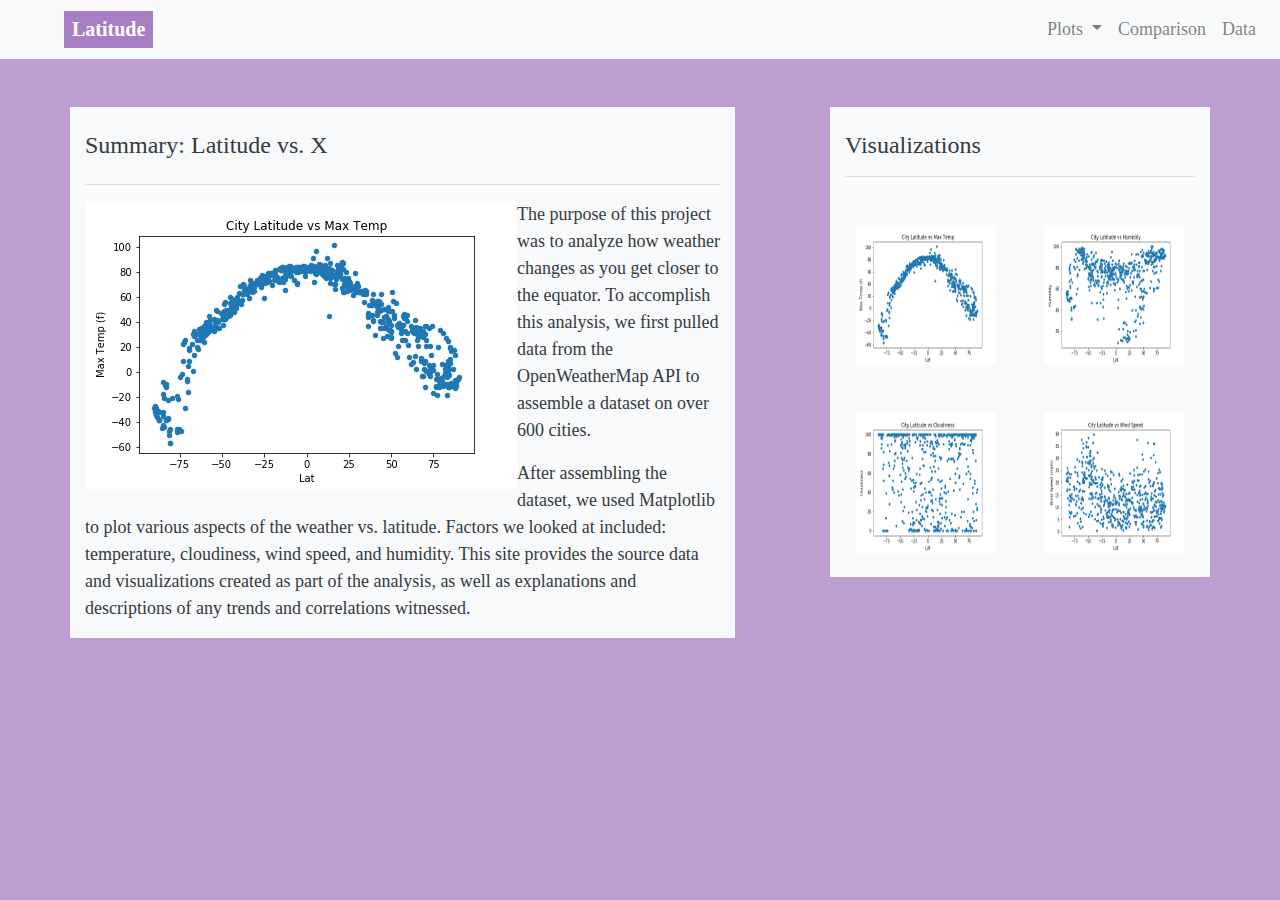
<file: index.html>
<!DOCTYPE html>
<html lang="en-us">
<head>
  <meta charset="UTF-8">
  <title>Bootstrap Demo</title>
  <link rel="stylesheet" href="https://stackpath.bootstrapcdn.com/bootstrap/4.3.1/css/bootstrap.min.css" integrity="sha384-ggOyR0iXCbMQv3Xipma34MD+dH/1fQ784/j6cY/iJTQUOhcWr7x9JvoRxT2MZw1T" crossorigin="anonymous">
  <link rel="stylesheet" href="web_design_hw.css">
  <script src="https://code.jquery.com/jquery-3.4.1.slim.min.js" integrity="sha384-J6qa4849blE2+poT4WnyKhv5vZF5SrPo0iEjwBvKU7imGFAV0wwj1yYfoRSJoZ+n" crossorigin="anonymous"></script>
  <script src="https://cdn.jsdelivr.net/npm/popper.js@1.16.0/dist/umd/popper.min.js" integrity="sha384-Q6E9RHvbIyZFJoft+2mJbHaEWldlvI9IOYy5n3zV9zzTtmI3UksdQRVvoxMfooAo" crossorigin="anonymous"></script>
  <script src="https://stackpath.bootstrapcdn.com/bootstrap/4.4.1/js/bootstrap.min.js" integrity="sha384-wfSDF2E50Y2D1uUdj0O3uMBJnjuUD4Ih7YwaYd1iqfktj0Uod8GCExl3Og8ifwB6" crossorigin="anonymous"></script>
  
</head>

<body>
  <!--navigation bar.  
    1.need to move to right
    2.stay horizontal when small
    3. fix dropdown-->
    <nav class="navbar navbar-expand-lg navbar-light bg-light justify-content-between">
      <div class="nav_button">
      <a class="navbar-brand ml-5 mt-0 mb-0 pl-2 pr-2 text-white" href="index.html" style="background-color: rgb(167, 125, 196); font-weight: bold;" >Latitude</a>
      </div>
      <ul class="navbar-nav">

        
        <li class="nav-item dropdown">
          <a class="nav-link dropdown-toggle" href="#" id="navbarDropdownMenuLink" data-toggle="dropdown" aria-haspopup="true" aria-expanded="false">
          Plots <span class="sr-only">(current)</span>
          </a>
          <div class="dropdown-menu"  aria-labelledby="navbarDropdownMenuLink">
            <a class="dropdown-item" href="visualization_1.html">Max Temp</a>
            <a class="dropdown-item" href="visualization_2.html">Humidity</a>
            <a class="dropdown-item" href="visualization_3.html">Cloudiness</a>
            <a class="dropdown-item" href="visualization_4.html">Wind Speed</a>
          </div>
        </li>

        <li class="nav-item ">
          <a class="nav-link" href="comparisons.html">Comparison <span class="sr-only">(current)</span></a>
        </li>

        <li class="nav-item ">
          <a class="nav-link" href="data.html">Data<span class="sr-only">(current)</span></a>
        </li>
      
      </ul>
  
    </nav>


  <!--main body-->
  
  <div class="container pt-5">
    <div class = "row">
      <div class = "col-md-7 bg-light text-dark">
        <div class="mb-4 mt-4">
          <h2 >Summary: Latitude vs. X</h2>
        </div>
        <hr>
        <div>
          <img id="landing-image" src="max_temp.png" alt="landing_page_image">
          <p> The purpose of this project was to analyze how weather changes
            as you get closer to the equator.  To accomplish this analysis,
            we first pulled data from the OpenWeatherMap API to assemble
            a dataset on over 600 cities.
          </p>
          <p> After assembling the dataset, we used Matplotlib to plot various
            aspects of the weather vs. latitude.  Factors we looked at included: 
            temperature, cloudiness, wind speed, and humidity.  This site provides
            the source data and visualizations created as part of the analysis, 
            as well as explanations and descriptions of any trends and correlations
            witnessed.
          </p>
        </div>
      </div>

      <div class= "col-md-4 offset-md-1 bg-light text-dark h-100">
        <div class="mb-4 mt-4">
          <h2 >Visualizations</h2>
          <hr>
        </div>
        <div class="row justify-content-center">
          <a href="visualization_1.html" >
          <img class="m-4" id="project-image"src="max_temp.png" alt="visualization_1" >
          </a>
          <a href="visualization_2.html" >
          <img class="m-4" id="project-image"src="humidity.png" alt="visualization_2">
          </a>
        </div>
        <div class="row justify-content-center">
          <a href="visualization_3.html" >
          <img class="m-4" id="project-image"src="cloudiness.png" alt="visualization_3" >
          </a>
          <a href="visualization_4.html" >
          <img class="m-4" id="project-image"src="wind_speed.png" alt="visualization_4">
          </a>
        </div>
          
      </div>

    </div>
  </div>

  <div class="footer">
    
  </div>

</body>






</html>
</file>
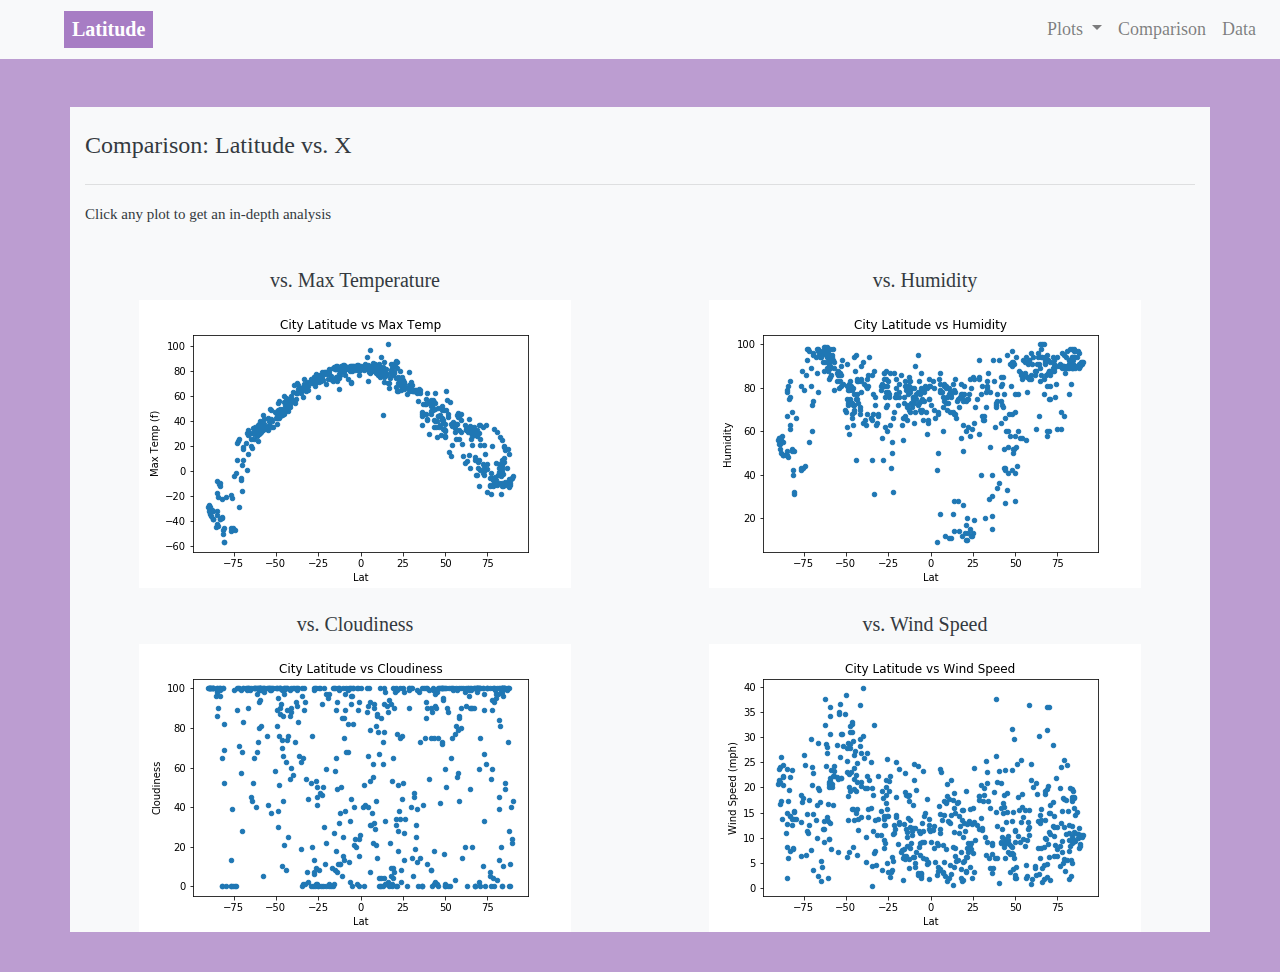
<file: comparisons.html>
<!DOCTYPE html>
<html lang="en-us">
<head>
  <meta charset="UTF-8">
  <title>Bootstrap Demo</title>
  <link rel="stylesheet" href="https://stackpath.bootstrapcdn.com/bootstrap/4.3.1/css/bootstrap.min.css" integrity="sha384-ggOyR0iXCbMQv3Xipma34MD+dH/1fQ784/j6cY/iJTQUOhcWr7x9JvoRxT2MZw1T" crossorigin="anonymous">
  <link rel="stylesheet" href="web_design_hw.css">
  <script src="https://code.jquery.com/jquery-3.4.1.slim.min.js" integrity="sha384-J6qa4849blE2+poT4WnyKhv5vZF5SrPo0iEjwBvKU7imGFAV0wwj1yYfoRSJoZ+n" crossorigin="anonymous"></script>
  <script src="https://cdn.jsdelivr.net/npm/popper.js@1.16.0/dist/umd/popper.min.js" integrity="sha384-Q6E9RHvbIyZFJoft+2mJbHaEWldlvI9IOYy5n3zV9zzTtmI3UksdQRVvoxMfooAo" crossorigin="anonymous"></script>
  <script src="https://stackpath.bootstrapcdn.com/bootstrap/4.4.1/js/bootstrap.min.js" integrity="sha384-wfSDF2E50Y2D1uUdj0O3uMBJnjuUD4Ih7YwaYd1iqfktj0Uod8GCExl3Og8ifwB6" crossorigin="anonymous"></script>
  
</head>

<body>
  <!--navigation bar.  
    1.need to move to right
    2.stay horizontal when small
    3. fix dropdown-->
    <nav class="navbar navbar-expand-lg navbar-light bg-light justify-content-between">
      <div class="nav_button">
        <a class="navbar-brand ml-5 mt-0 mb-0 pl-2 pr-2 text-white" href="index.html" style="background-color: rgb(167, 125, 196); font-weight: bold;" >Latitude</a>
      </div>
      <ul class="navbar-nav">

        
        <li class="nav-item dropdown">
          <a class="nav-link dropdown-toggle" href="#" id="navbarDropdownMenuLink" data-toggle="dropdown" aria-haspopup="true" aria-expanded="false">
          Plots <span class="sr-only">(current)</span>
          </a>
          <div class="dropdown-menu"  aria-labelledby="navbarDropdownMenuLink">
            <a class="dropdown-item" href="visualization_1.html">Max Temp</a>
            <a class="dropdown-item" href="visualization_2.html">Humidity</a>
            <a class="dropdown-item" href="visualization_3.html">Cloudiness</a>
            <a class="dropdown-item" href="visualization_4.html">Wind Speed</a>
          </div>
        </li>

        <li class="nav-item ">
          <a class="nav-link" href="comparisons.html">Comparison <span class="sr-only">(current)</span></a>
        </li>

        <li class="nav-item ">
          <a class="nav-link" href="data.html">Data<span class="sr-only">(current)</span></a>
        </li>
      
      </ul>
  
    </nav>


  <!--main body-->
  
  <div class="container pt-5">
      
    <div class = "row">
      <div class = "col-md-12 bg-light text-dark">
        <div class="mb-4 mt-4">
          <h2>Comparison: Latitude vs. X</h2>
        </div>
        <hr>
        <p class="light">Click any plot to get an in-depth analysis</p>
      </div>
    </div>

    <div class = "row">
        <div class = "col-md-6 bg-light text-dark pt-4">
          <h5 class="text-center">vs. Max Temperature</h5>
          <div class="text-center">
            <a href="visualization_1.html" >
            <img src="max_temp.png" alt="visualization_1">
            </a>
          </div>
        </div> 

        <div class = "col-md-6 bg-light text-dark pt-4">
            <h5 class="text-center">vs. Humidity</h5>
            <div class="text-center">
              <a href="visualization_2.html" >
              <img src="humidity.png" alt="visualization_2">
              </a>
            </div>
        </div> 
    </div>
    
    <div class = "row">
        <div class = "col-md-6 bg-light text-dark pt-4">
          <h5 class="text-center">vs. Cloudiness</h5>
          <div class="text-center">
            <a href="visualization_3.html" >
            <img src="cloudiness.png" alt="visualization_3">
            </a>
          </div>
        </div> 

        <div class = "col-md-6 bg-light text-dark pt-4">
            <h5 class="text-center">vs. Wind Speed</h5>
            <div class="text-center">
              <a href="visualization_4.html" >
              <img src="wind_speed.png" alt="visualization_4">
              </a>
            </div>
        </div> 
    </div>

  </div>
  <div class="footer">
    
  </div>

</body>

</html>
</file>
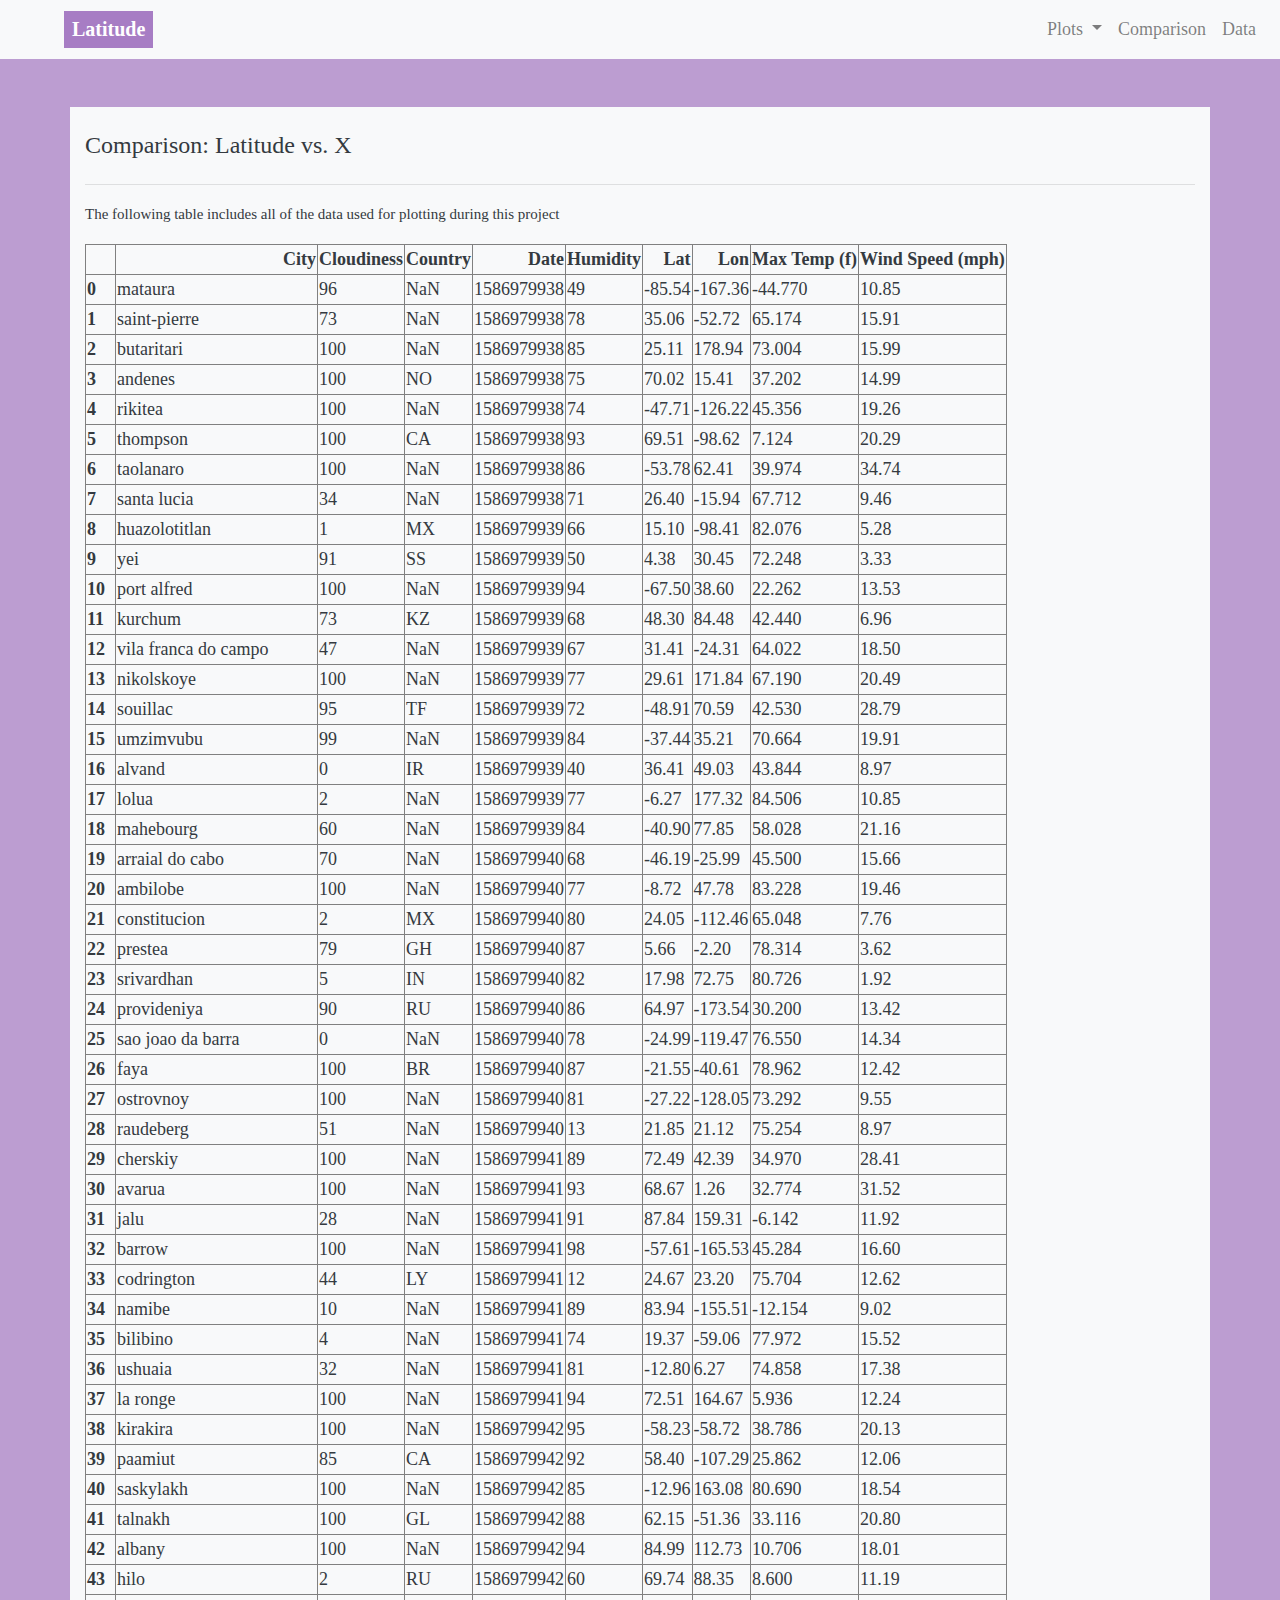
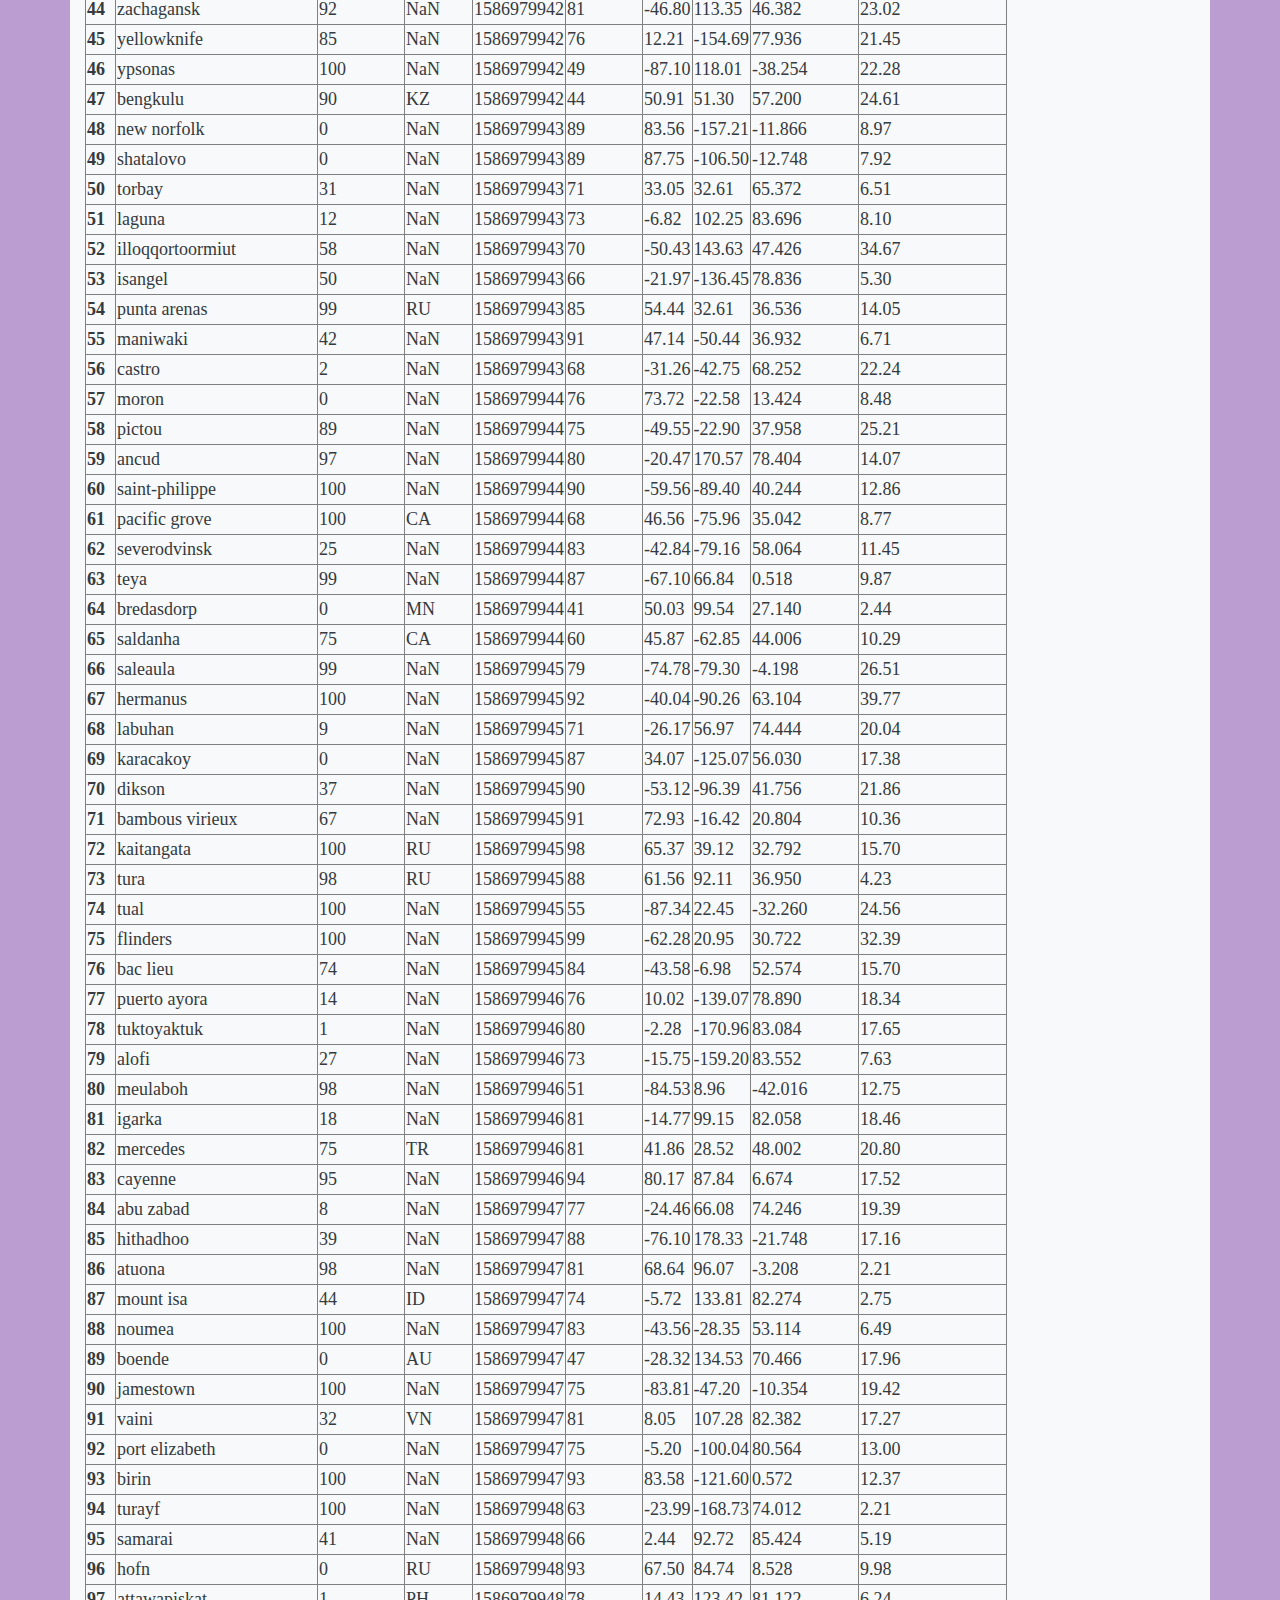
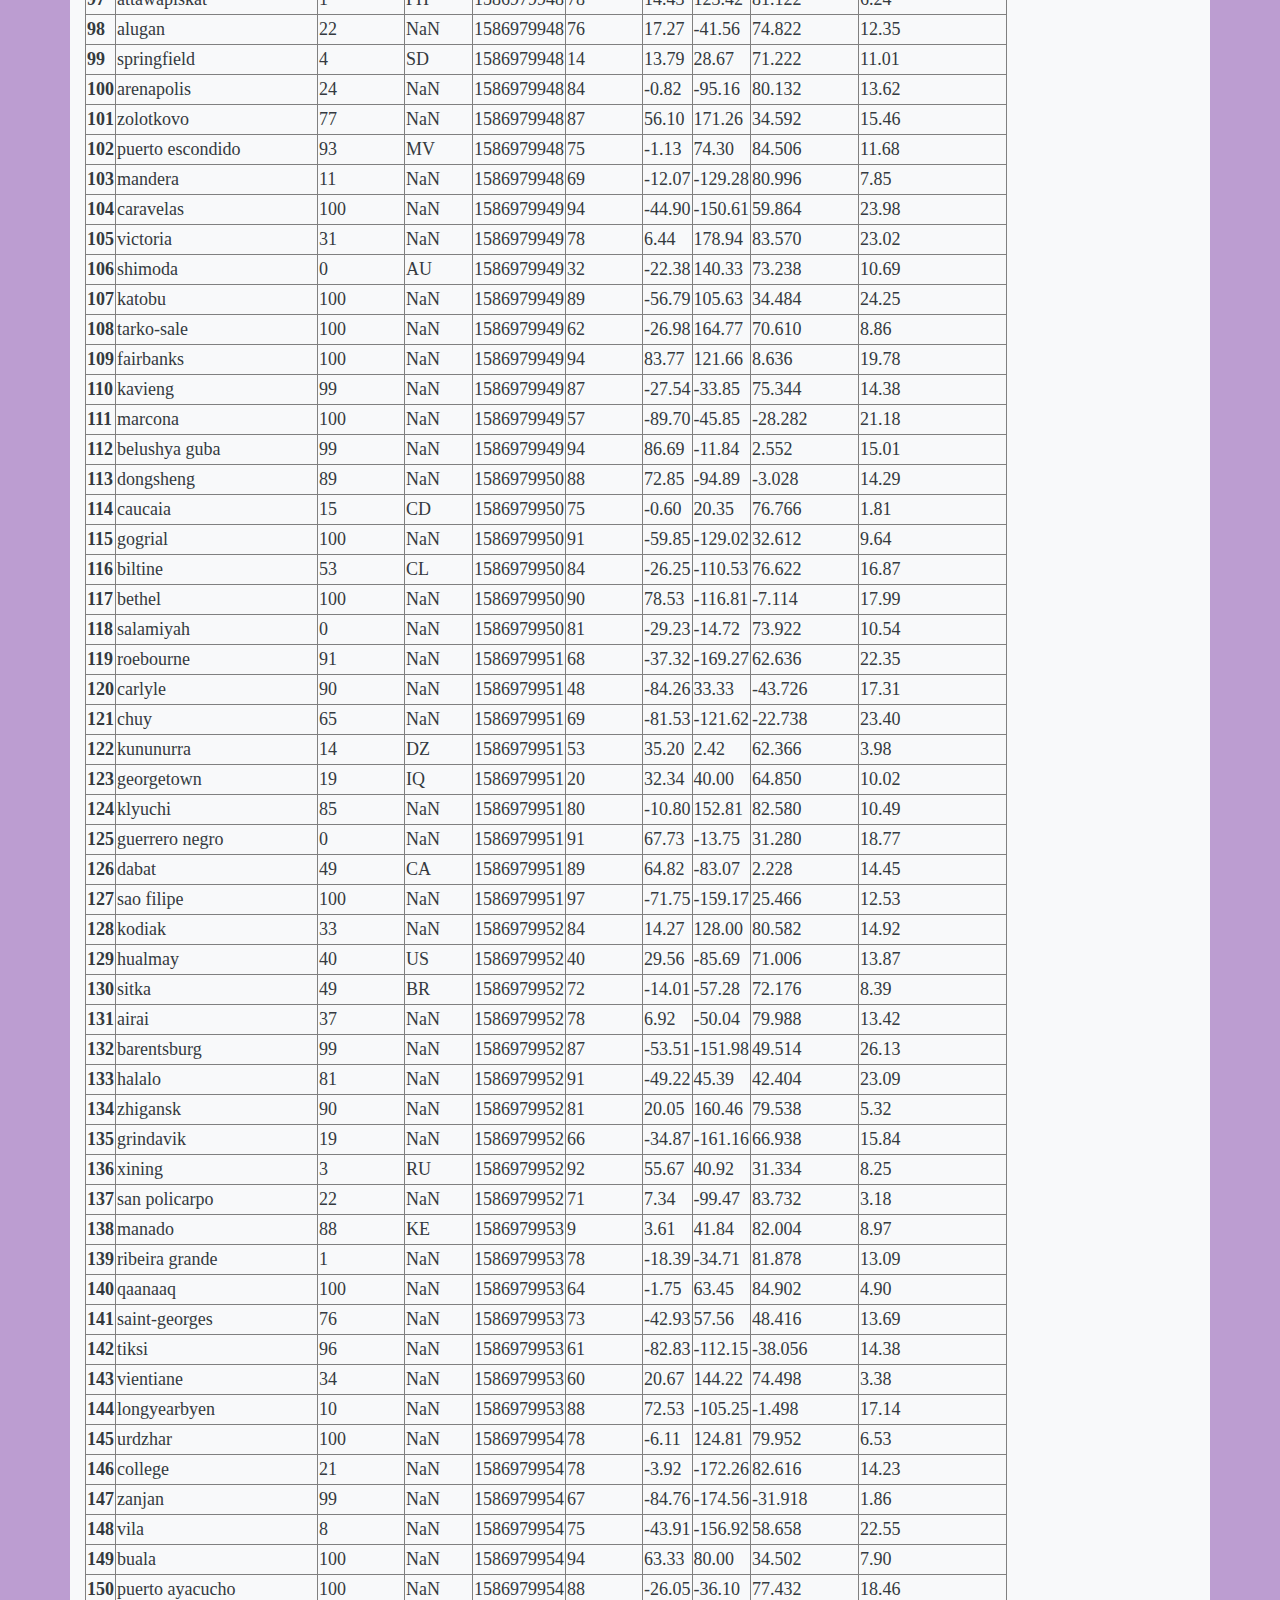
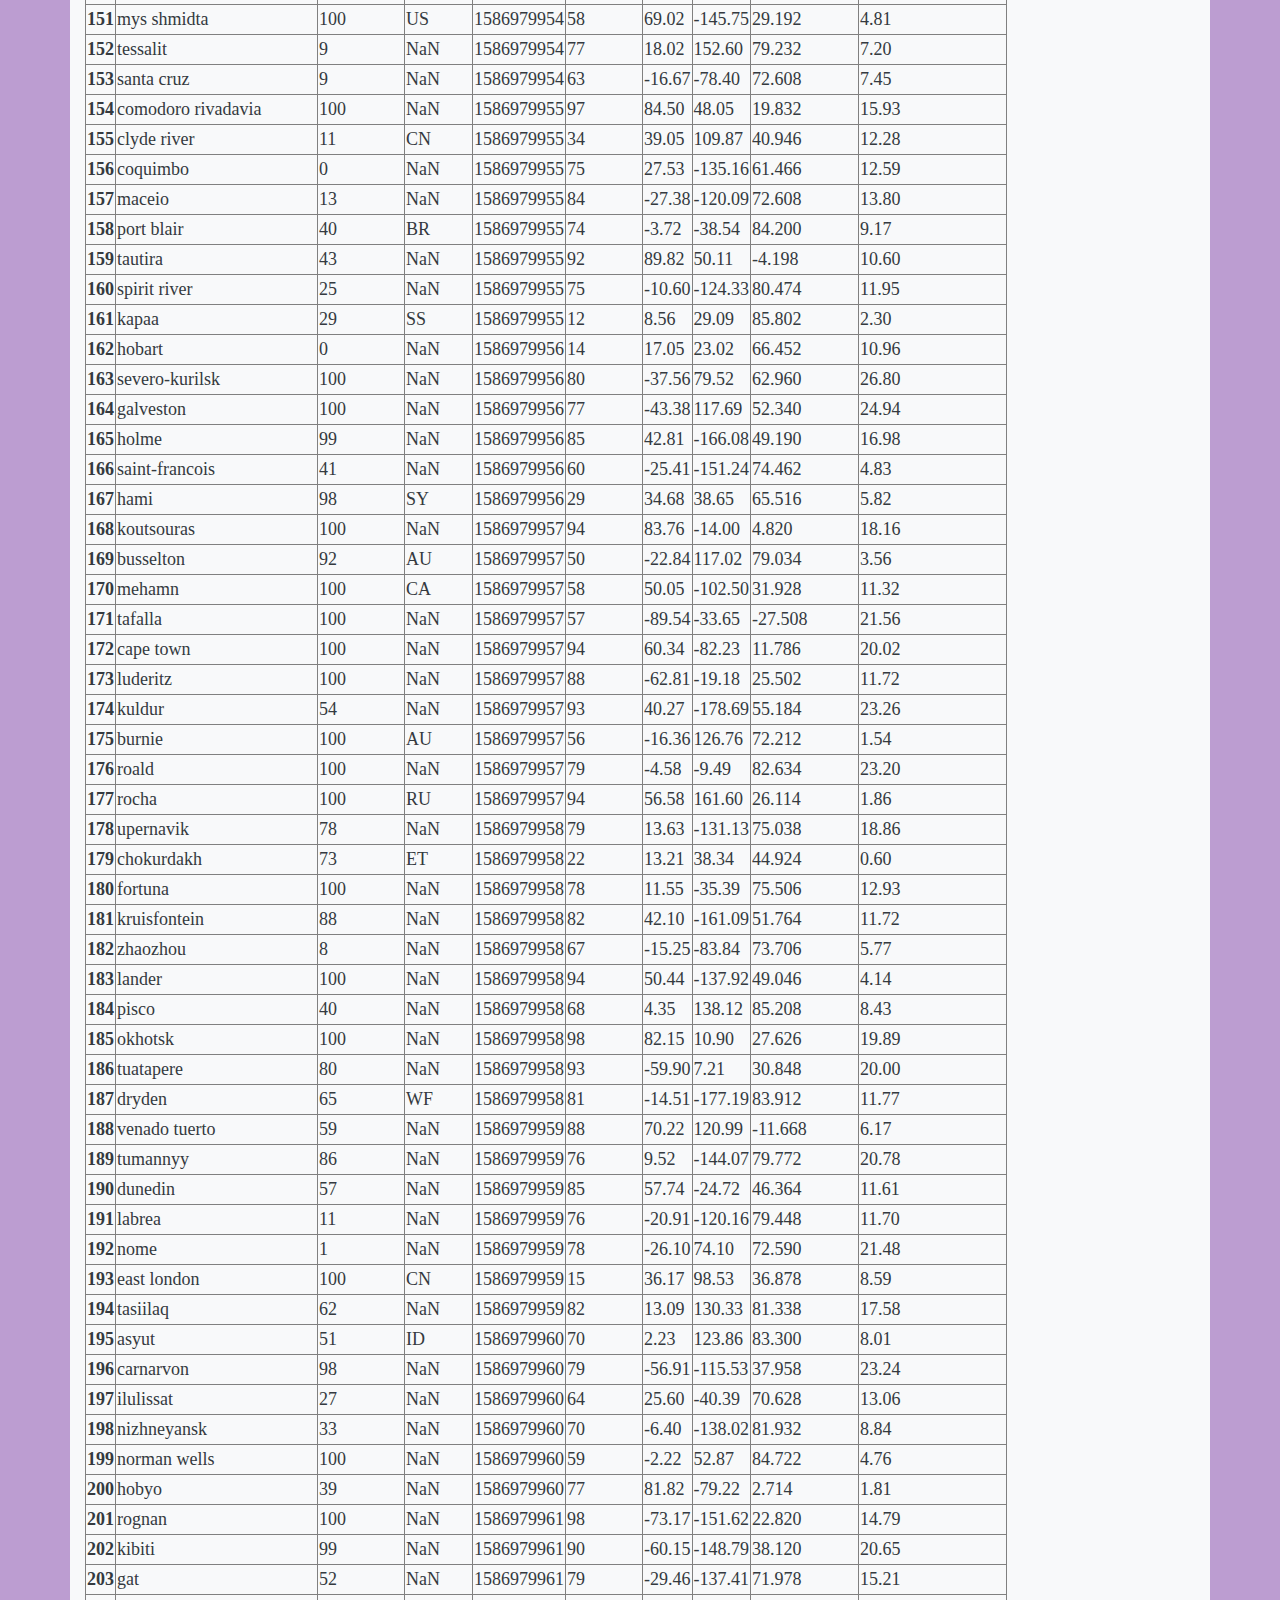
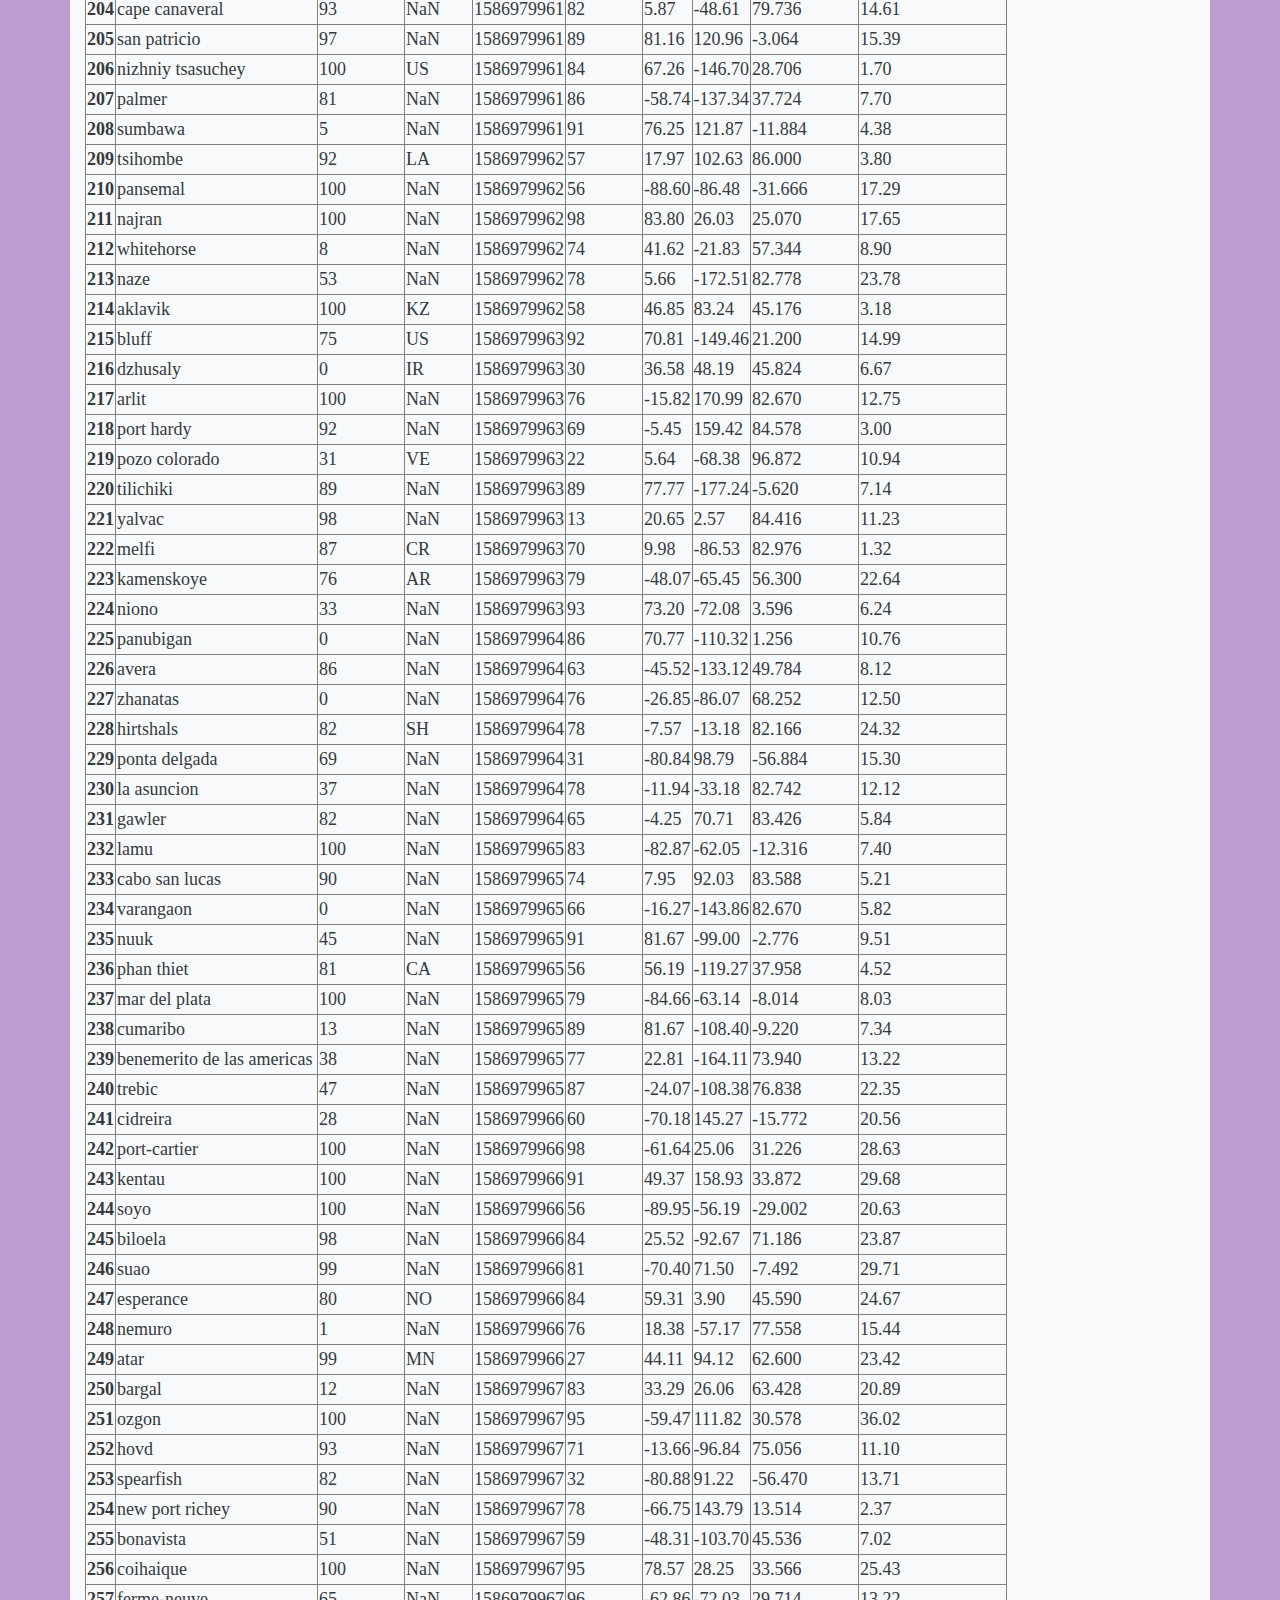
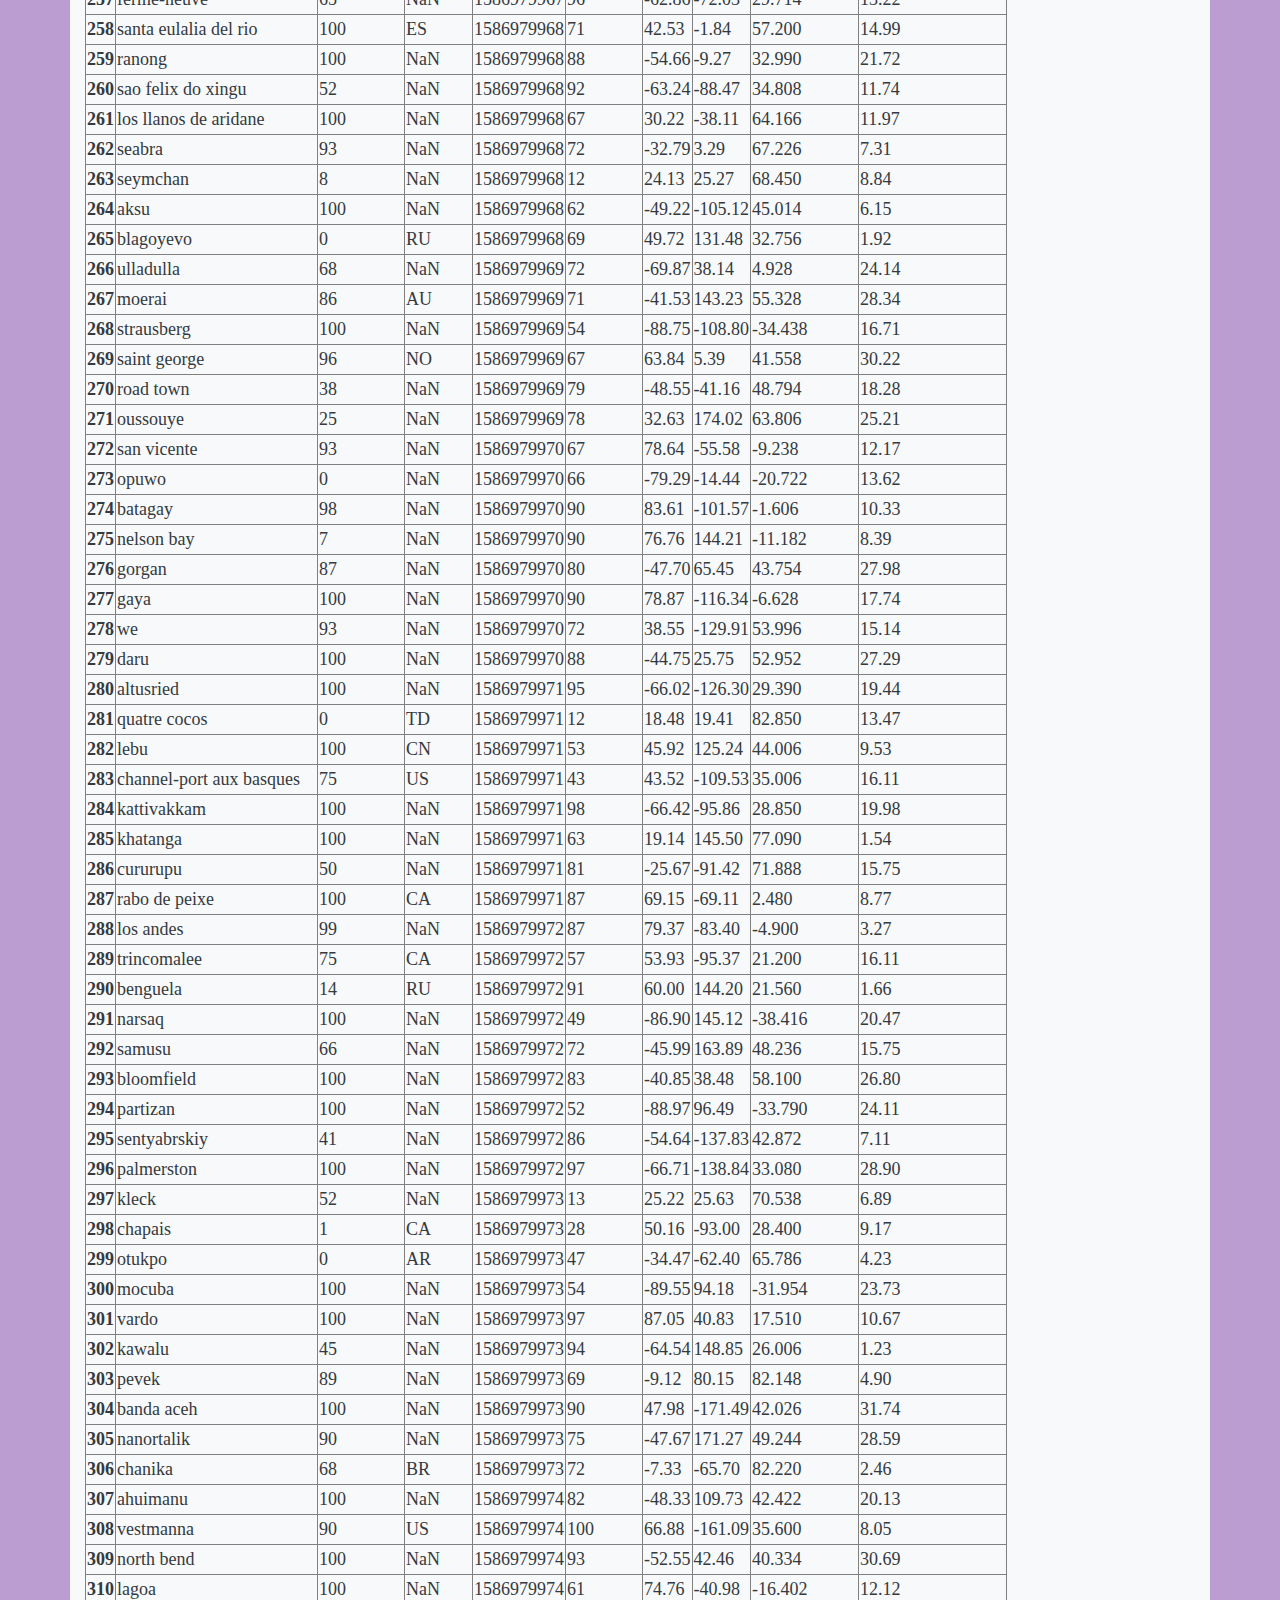
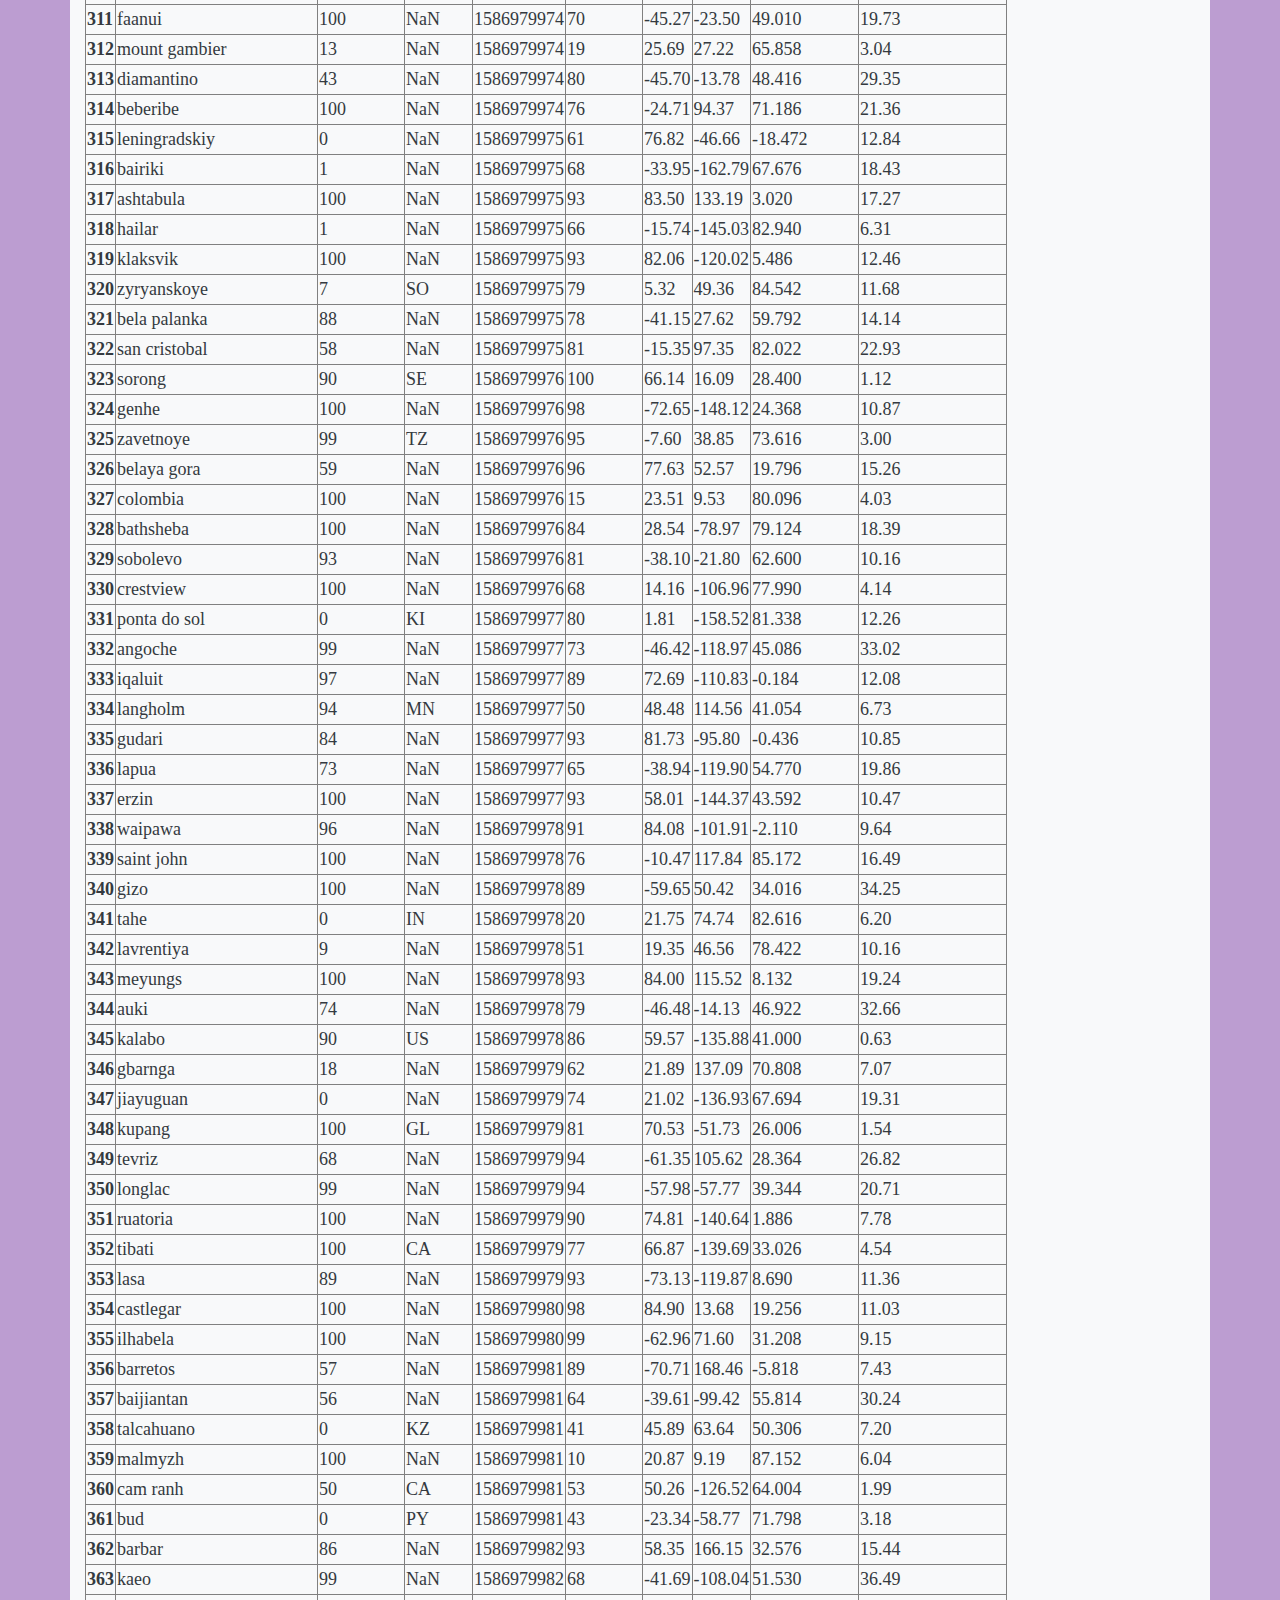
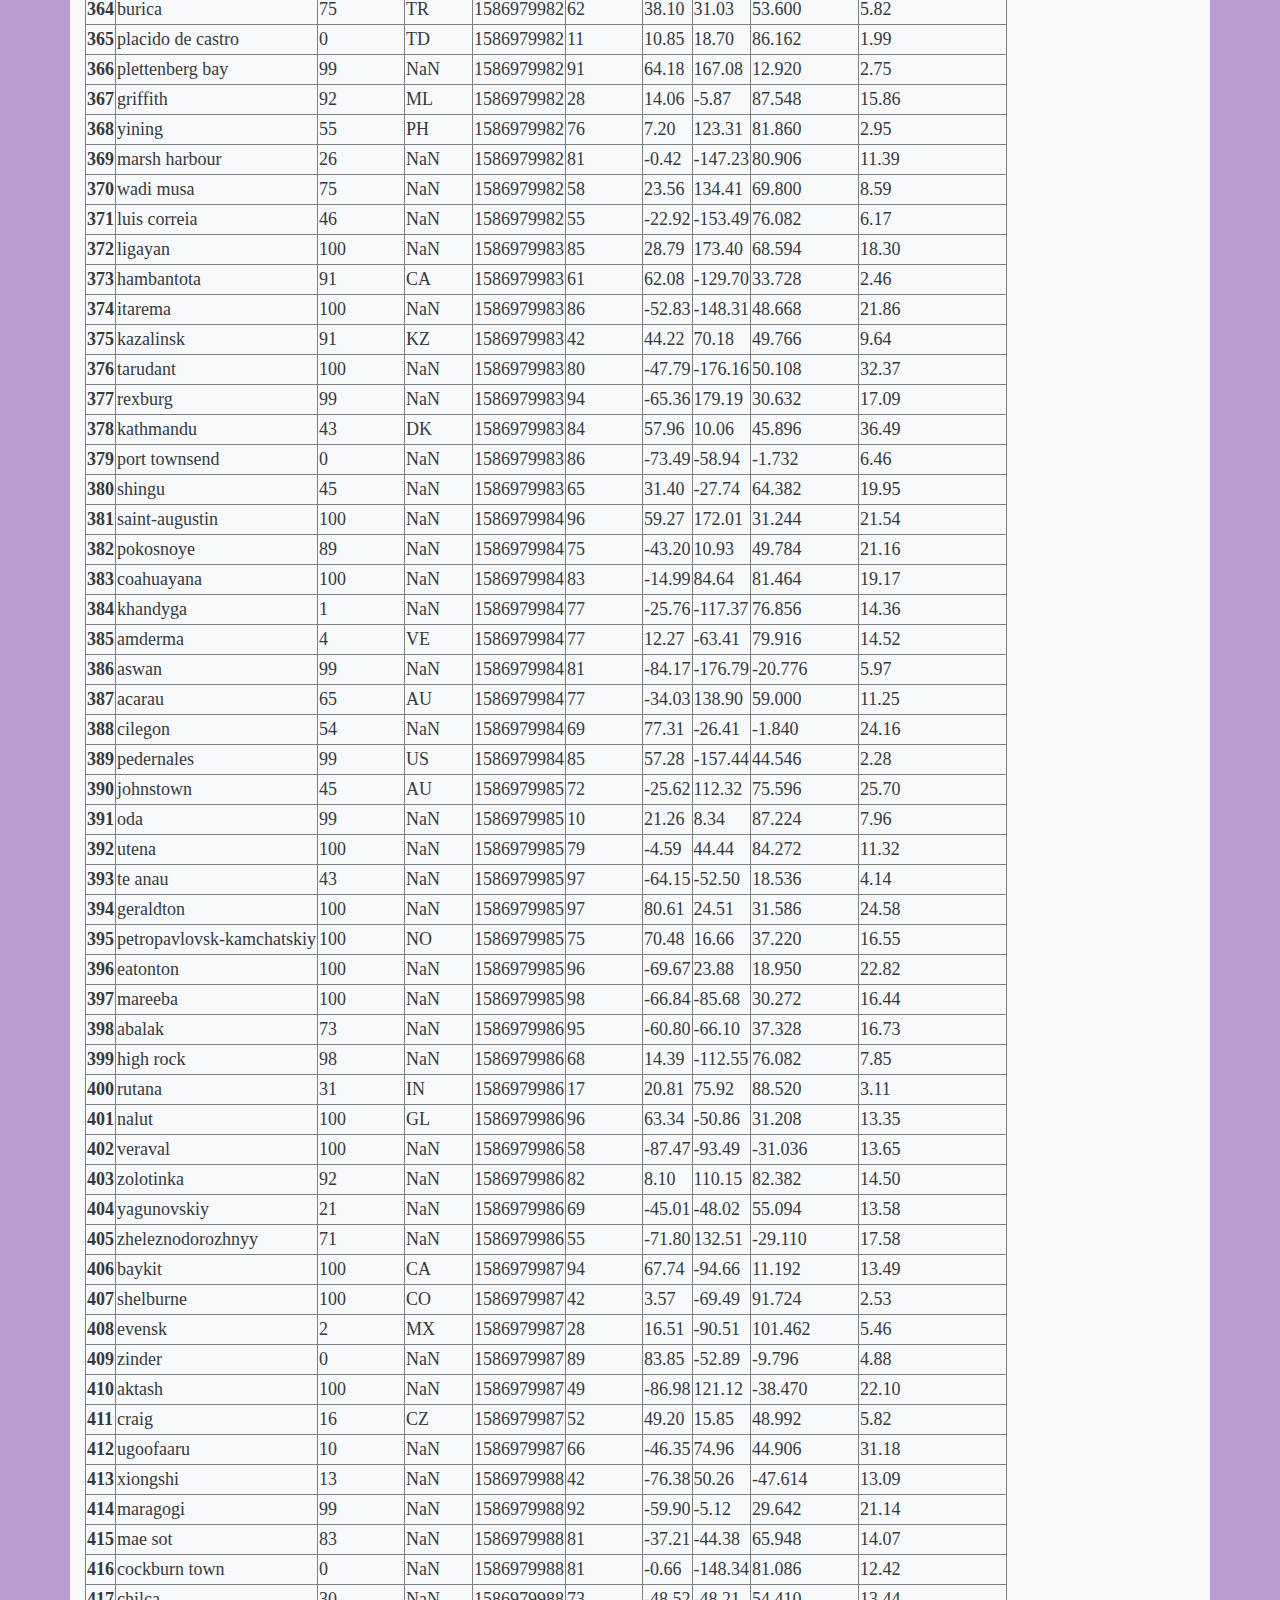
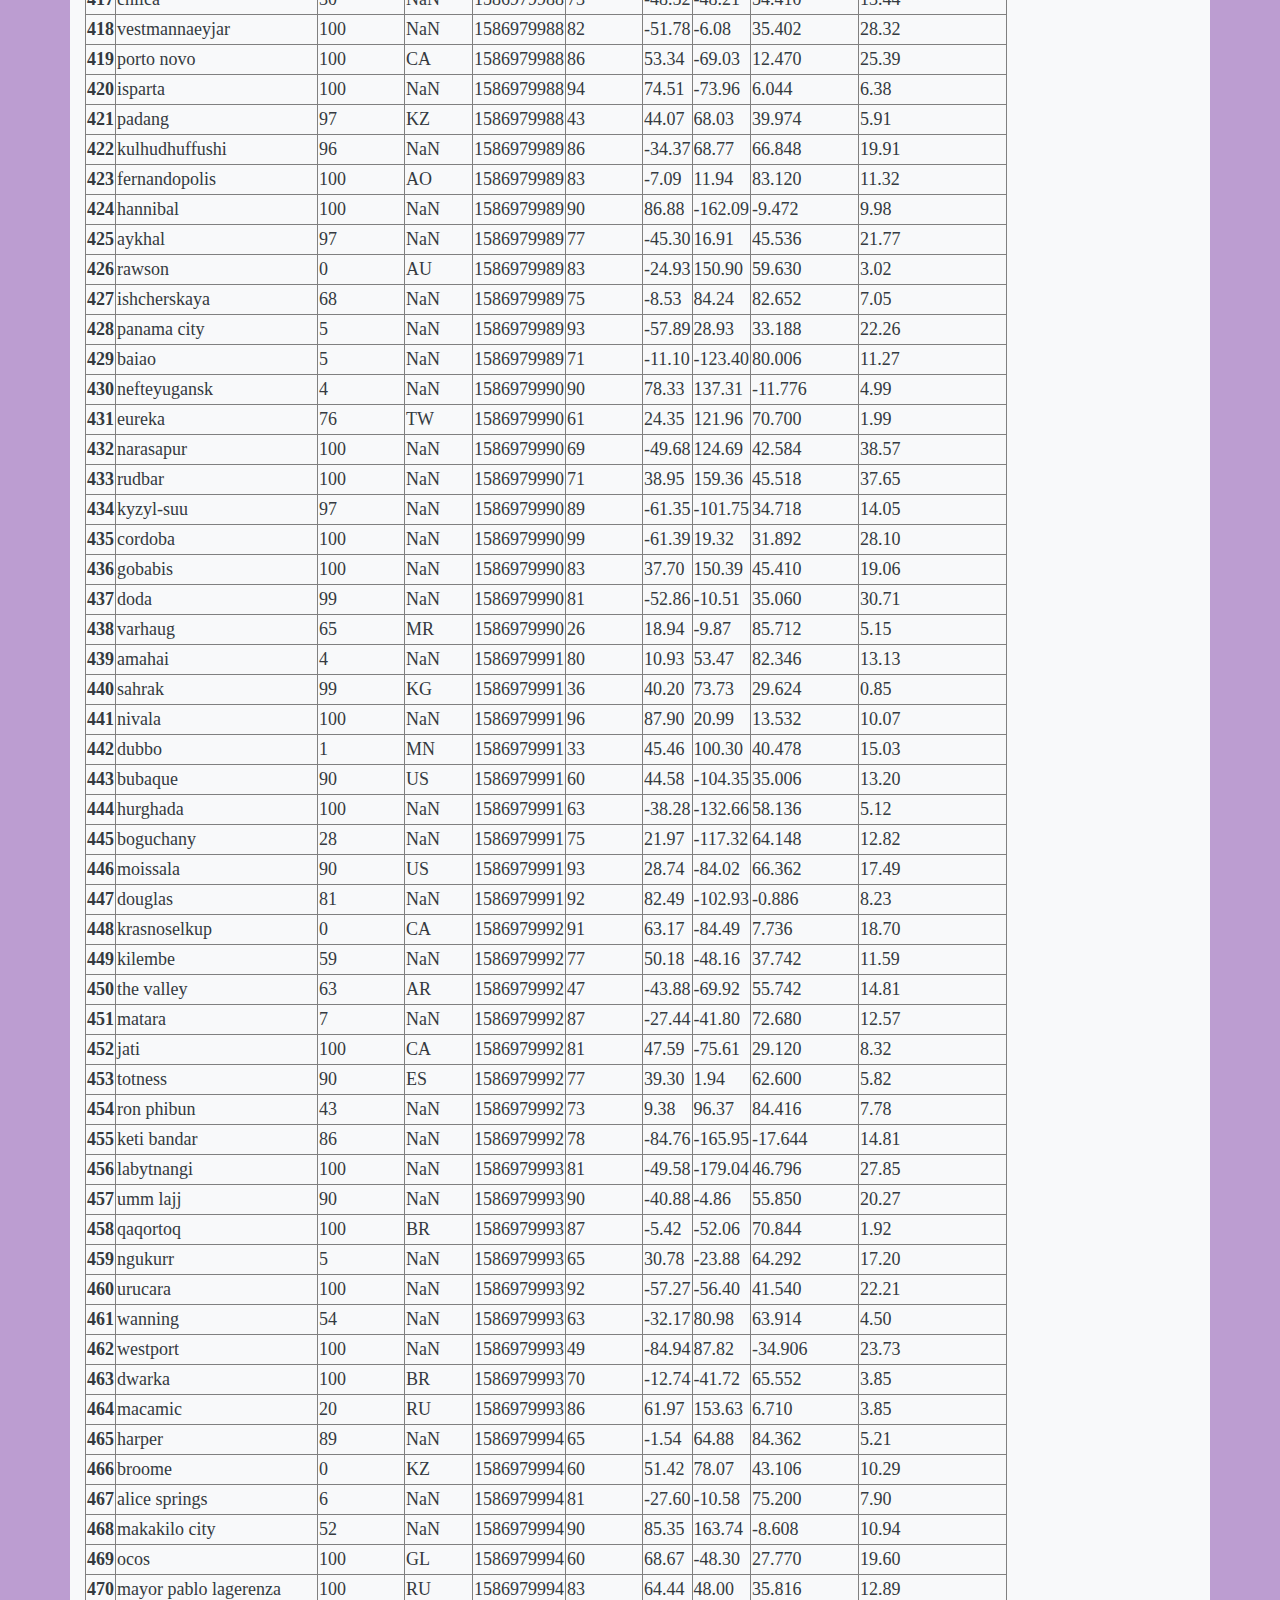
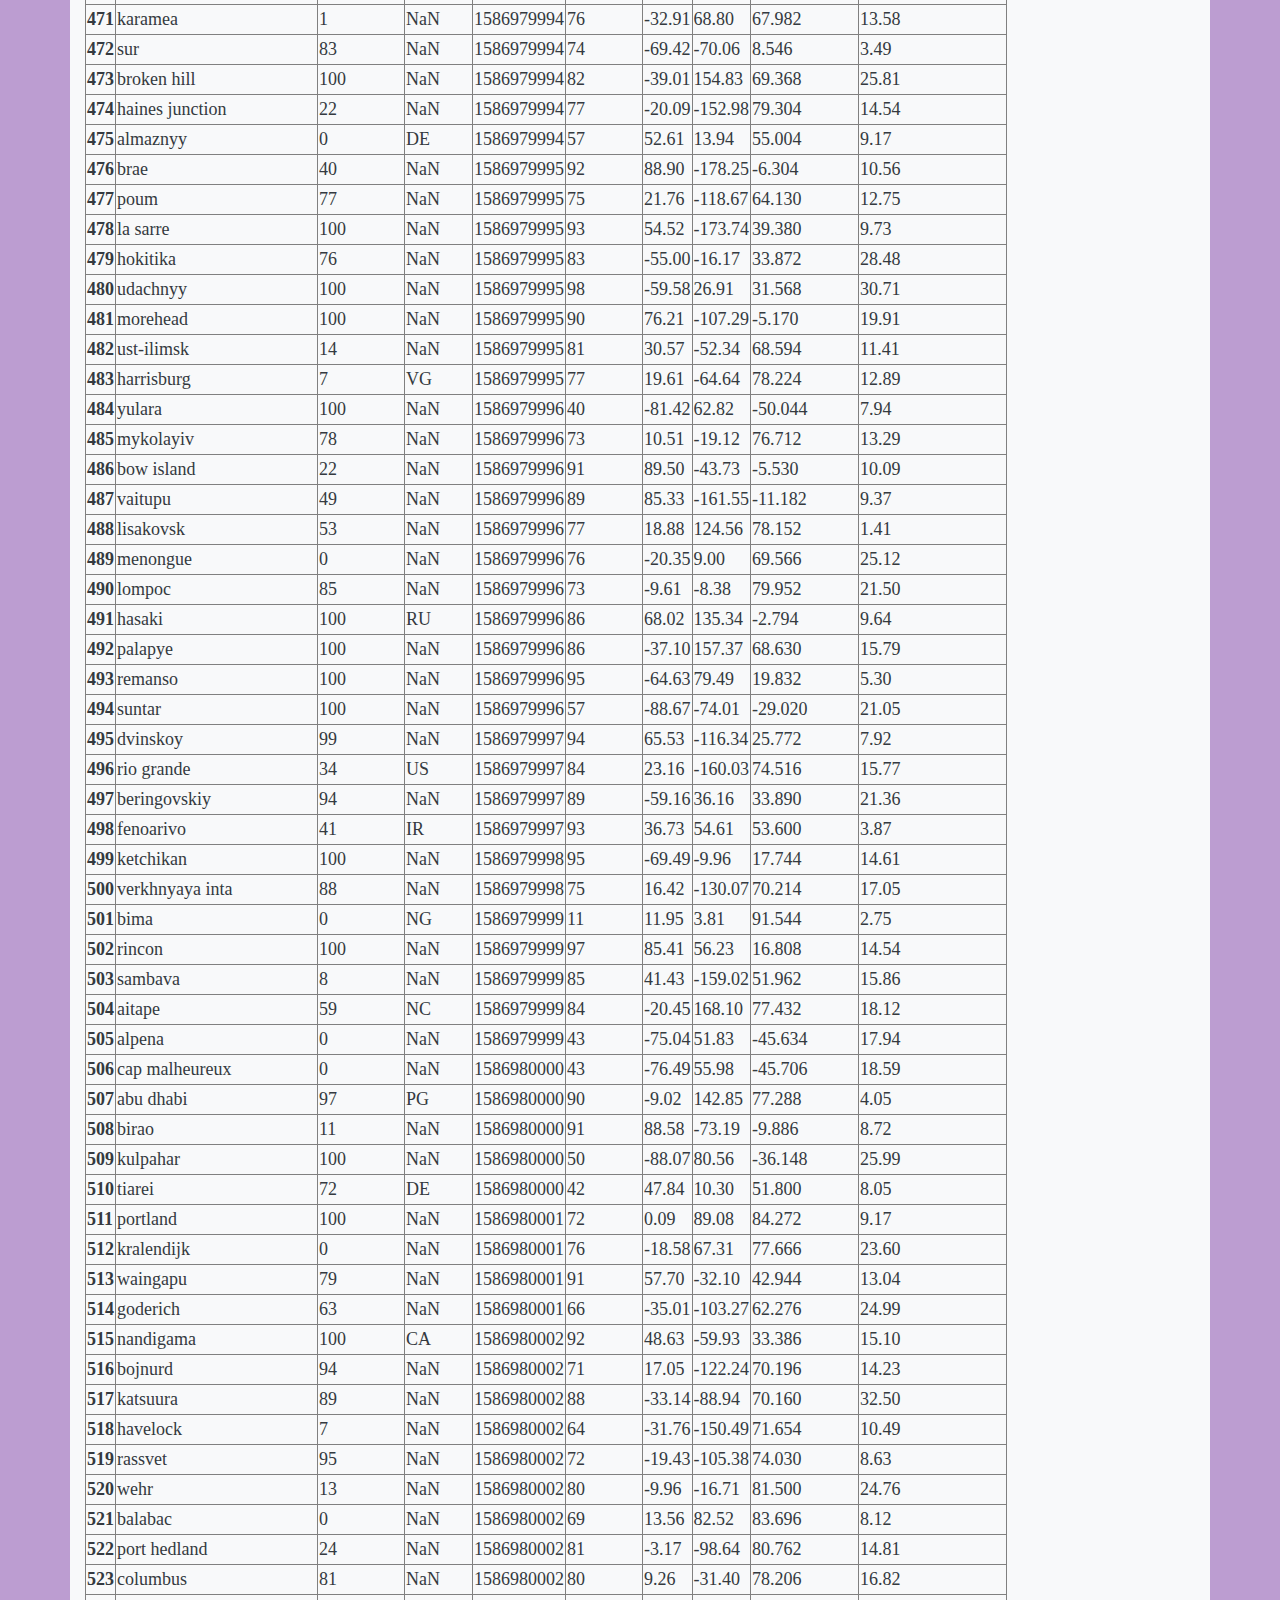
<file: data.html>
<!DOCTYPE html>
<html lang="en-us">
<head>
  <meta charset="UTF-8">
  <title>Bootstrap Demo</title>
  <link rel="stylesheet" href="https://stackpath.bootstrapcdn.com/bootstrap/4.3.1/css/bootstrap.min.css" integrity="sha384-ggOyR0iXCbMQv3Xipma34MD+dH/1fQ784/j6cY/iJTQUOhcWr7x9JvoRxT2MZw1T" crossorigin="anonymous">
  <link rel="stylesheet" href="web_design_hw.css">
  <script src="https://code.jquery.com/jquery-3.4.1.slim.min.js" integrity="sha384-J6qa4849blE2+poT4WnyKhv5vZF5SrPo0iEjwBvKU7imGFAV0wwj1yYfoRSJoZ+n" crossorigin="anonymous"></script>
  <script src="https://cdn.jsdelivr.net/npm/popper.js@1.16.0/dist/umd/popper.min.js" integrity="sha384-Q6E9RHvbIyZFJoft+2mJbHaEWldlvI9IOYy5n3zV9zzTtmI3UksdQRVvoxMfooAo" crossorigin="anonymous"></script>
  <script src="https://stackpath.bootstrapcdn.com/bootstrap/4.4.1/js/bootstrap.min.js" integrity="sha384-wfSDF2E50Y2D1uUdj0O3uMBJnjuUD4Ih7YwaYd1iqfktj0Uod8GCExl3Og8ifwB6" crossorigin="anonymous"></script>
  
</head>

<body>
  <!--navigation bar.  
    1.need to move to right
    2.stay horizontal when small
    3. fix dropdown-->
    <nav class="navbar navbar-expand-lg navbar-light bg-light justify-content-between">
      <div class="nav_button">
        <a class="navbar-brand ml-5 mt-0 mb-0 pl-2 pr-2 text-white" href="index.html" style="background-color: rgb(167, 125, 196); font-weight: bold;" >Latitude</a>
      </div>
      <ul class="navbar-nav">

        
        <li class="nav-item dropdown">
          <a class="nav-link dropdown-toggle" href="#" id="navbarDropdownMenuLink" data-toggle="dropdown" aria-haspopup="true" aria-expanded="false">
          Plots <span class="sr-only">(current)</span>
          </a>
          <div class="dropdown-menu"  aria-labelledby="navbarDropdownMenuLink">
            <a class="dropdown-item" href="visualization_1.html">Max Temp</a>
            <a class="dropdown-item" href="visualization_2.html">Humidity</a>
            <a class="dropdown-item" href="visualization_3.html">Cloudiness</a>
            <a class="dropdown-item" href="visualization_4.html">Wind Speed</a>
          </div>
        </li>

        <li class="nav-item ">
          <a class="nav-link" href="comparisons.html">Comparison <span class="sr-only">(current)</span></a>
        </li>

        <li class="nav-item ">
          <a class="nav-link" href="data.html">Data<span class="sr-only">(current)</span></a>
        </li>
      
      </ul>
  
    </nav>


  <!--main body-->
  
  <div class="container pt-5">
      
    <div class = "row">
      <div class = "col-md-12 bg-light text-dark">
        <div class="mb-4 mt-4">
          <h2>Comparison: Latitude vs. X</h2>
        </div>
        <hr>
        <p class="light">The following table includes all of the data used for plotting during this project</p>
      </div>
    </div>

    <div class = "row">
        <div class = "col-md-12 bg-light text-dark">
            <div class="table-responsive-md pb-4">
                <table border="1" class="dataframe">
                    <thead>
                      <tr style="text-align: right;">
                        <th></th>
                        <th>City</th>
                        <th>Cloudiness</th>
                        <th>Country</th>
                        <th>Date</th>
                        <th>Humidity</th>
                        <th>Lat</th>
                        <th>Lon</th>
                        <th>Max Temp (f)</th>
                        <th>Wind Speed (mph)</th>
                      </tr>
                    </thead>
                    <tbody>
                      <tr>
                        <th>0</th>
                        <td>mataura</td>
                        <td>96</td>
                        <td>NaN</td>
                        <td>1586979938</td>
                        <td>49</td>
                        <td>-85.54</td>
                        <td>-167.36</td>
                        <td>-44.770</td>
                        <td>10.85</td>
                      </tr>
                      <tr>
                        <th>1</th>
                        <td>saint-pierre</td>
                        <td>73</td>
                        <td>NaN</td>
                        <td>1586979938</td>
                        <td>78</td>
                        <td>35.06</td>
                        <td>-52.72</td>
                        <td>65.174</td>
                        <td>15.91</td>
                      </tr>
                      <tr>
                        <th>2</th>
                        <td>butaritari</td>
                        <td>100</td>
                        <td>NaN</td>
                        <td>1586979938</td>
                        <td>85</td>
                        <td>25.11</td>
                        <td>178.94</td>
                        <td>73.004</td>
                        <td>15.99</td>
                      </tr>
                      <tr>
                        <th>3</th>
                        <td>andenes</td>
                        <td>100</td>
                        <td>NO</td>
                        <td>1586979938</td>
                        <td>75</td>
                        <td>70.02</td>
                        <td>15.41</td>
                        <td>37.202</td>
                        <td>14.99</td>
                      </tr>
                      <tr>
                        <th>4</th>
                        <td>rikitea</td>
                        <td>100</td>
                        <td>NaN</td>
                        <td>1586979938</td>
                        <td>74</td>
                        <td>-47.71</td>
                        <td>-126.22</td>
                        <td>45.356</td>
                        <td>19.26</td>
                      </tr>
                      <tr>
                        <th>5</th>
                        <td>thompson</td>
                        <td>100</td>
                        <td>CA</td>
                        <td>1586979938</td>
                        <td>93</td>
                        <td>69.51</td>
                        <td>-98.62</td>
                        <td>7.124</td>
                        <td>20.29</td>
                      </tr>
                      <tr>
                        <th>6</th>
                        <td>taolanaro</td>
                        <td>100</td>
                        <td>NaN</td>
                        <td>1586979938</td>
                        <td>86</td>
                        <td>-53.78</td>
                        <td>62.41</td>
                        <td>39.974</td>
                        <td>34.74</td>
                      </tr>
                      <tr>
                        <th>7</th>
                        <td>santa lucia</td>
                        <td>34</td>
                        <td>NaN</td>
                        <td>1586979938</td>
                        <td>71</td>
                        <td>26.40</td>
                        <td>-15.94</td>
                        <td>67.712</td>
                        <td>9.46</td>
                      </tr>
                      <tr>
                        <th>8</th>
                        <td>huazolotitlan</td>
                        <td>1</td>
                        <td>MX</td>
                        <td>1586979939</td>
                        <td>66</td>
                        <td>15.10</td>
                        <td>-98.41</td>
                        <td>82.076</td>
                        <td>5.28</td>
                      </tr>
                      <tr>
                        <th>9</th>
                        <td>yei</td>
                        <td>91</td>
                        <td>SS</td>
                        <td>1586979939</td>
                        <td>50</td>
                        <td>4.38</td>
                        <td>30.45</td>
                        <td>72.248</td>
                        <td>3.33</td>
                      </tr>
                      <tr>
                        <th>10</th>
                        <td>port alfred</td>
                        <td>100</td>
                        <td>NaN</td>
                        <td>1586979939</td>
                        <td>94</td>
                        <td>-67.50</td>
                        <td>38.60</td>
                        <td>22.262</td>
                        <td>13.53</td>
                      </tr>
                      <tr>
                        <th>11</th>
                        <td>kurchum</td>
                        <td>73</td>
                        <td>KZ</td>
                        <td>1586979939</td>
                        <td>68</td>
                        <td>48.30</td>
                        <td>84.48</td>
                        <td>42.440</td>
                        <td>6.96</td>
                      </tr>
                      <tr>
                        <th>12</th>
                        <td>vila franca do campo</td>
                        <td>47</td>
                        <td>NaN</td>
                        <td>1586979939</td>
                        <td>67</td>
                        <td>31.41</td>
                        <td>-24.31</td>
                        <td>64.022</td>
                        <td>18.50</td>
                      </tr>
                      <tr>
                        <th>13</th>
                        <td>nikolskoye</td>
                        <td>100</td>
                        <td>NaN</td>
                        <td>1586979939</td>
                        <td>77</td>
                        <td>29.61</td>
                        <td>171.84</td>
                        <td>67.190</td>
                        <td>20.49</td>
                      </tr>
                      <tr>
                        <th>14</th>
                        <td>souillac</td>
                        <td>95</td>
                        <td>TF</td>
                        <td>1586979939</td>
                        <td>72</td>
                        <td>-48.91</td>
                        <td>70.59</td>
                        <td>42.530</td>
                        <td>28.79</td>
                      </tr>
                      <tr>
                        <th>15</th>
                        <td>umzimvubu</td>
                        <td>99</td>
                        <td>NaN</td>
                        <td>1586979939</td>
                        <td>84</td>
                        <td>-37.44</td>
                        <td>35.21</td>
                        <td>70.664</td>
                        <td>19.91</td>
                      </tr>
                      <tr>
                        <th>16</th>
                        <td>alvand</td>
                        <td>0</td>
                        <td>IR</td>
                        <td>1586979939</td>
                        <td>40</td>
                        <td>36.41</td>
                        <td>49.03</td>
                        <td>43.844</td>
                        <td>8.97</td>
                      </tr>
                      <tr>
                        <th>17</th>
                        <td>lolua</td>
                        <td>2</td>
                        <td>NaN</td>
                        <td>1586979939</td>
                        <td>77</td>
                        <td>-6.27</td>
                        <td>177.32</td>
                        <td>84.506</td>
                        <td>10.85</td>
                      </tr>
                      <tr>
                        <th>18</th>
                        <td>mahebourg</td>
                        <td>60</td>
                        <td>NaN</td>
                        <td>1586979939</td>
                        <td>84</td>
                        <td>-40.90</td>
                        <td>77.85</td>
                        <td>58.028</td>
                        <td>21.16</td>
                      </tr>
                      <tr>
                        <th>19</th>
                        <td>arraial do cabo</td>
                        <td>70</td>
                        <td>NaN</td>
                        <td>1586979940</td>
                        <td>68</td>
                        <td>-46.19</td>
                        <td>-25.99</td>
                        <td>45.500</td>
                        <td>15.66</td>
                      </tr>
                      <tr>
                        <th>20</th>
                        <td>ambilobe</td>
                        <td>100</td>
                        <td>NaN</td>
                        <td>1586979940</td>
                        <td>77</td>
                        <td>-8.72</td>
                        <td>47.78</td>
                        <td>83.228</td>
                        <td>19.46</td>
                      </tr>
                      <tr>
                        <th>21</th>
                        <td>constitucion</td>
                        <td>2</td>
                        <td>MX</td>
                        <td>1586979940</td>
                        <td>80</td>
                        <td>24.05</td>
                        <td>-112.46</td>
                        <td>65.048</td>
                        <td>7.76</td>
                      </tr>
                      <tr>
                        <th>22</th>
                        <td>prestea</td>
                        <td>79</td>
                        <td>GH</td>
                        <td>1586979940</td>
                        <td>87</td>
                        <td>5.66</td>
                        <td>-2.20</td>
                        <td>78.314</td>
                        <td>3.62</td>
                      </tr>
                      <tr>
                        <th>23</th>
                        <td>srivardhan</td>
                        <td>5</td>
                        <td>IN</td>
                        <td>1586979940</td>
                        <td>82</td>
                        <td>17.98</td>
                        <td>72.75</td>
                        <td>80.726</td>
                        <td>1.92</td>
                      </tr>
                      <tr>
                        <th>24</th>
                        <td>provideniya</td>
                        <td>90</td>
                        <td>RU</td>
                        <td>1586979940</td>
                        <td>86</td>
                        <td>64.97</td>
                        <td>-173.54</td>
                        <td>30.200</td>
                        <td>13.42</td>
                      </tr>
                      <tr>
                        <th>25</th>
                        <td>sao joao da barra</td>
                        <td>0</td>
                        <td>NaN</td>
                        <td>1586979940</td>
                        <td>78</td>
                        <td>-24.99</td>
                        <td>-119.47</td>
                        <td>76.550</td>
                        <td>14.34</td>
                      </tr>
                      <tr>
                        <th>26</th>
                        <td>faya</td>
                        <td>100</td>
                        <td>BR</td>
                        <td>1586979940</td>
                        <td>87</td>
                        <td>-21.55</td>
                        <td>-40.61</td>
                        <td>78.962</td>
                        <td>12.42</td>
                      </tr>
                      <tr>
                        <th>27</th>
                        <td>ostrovnoy</td>
                        <td>100</td>
                        <td>NaN</td>
                        <td>1586979940</td>
                        <td>81</td>
                        <td>-27.22</td>
                        <td>-128.05</td>
                        <td>73.292</td>
                        <td>9.55</td>
                      </tr>
                      <tr>
                        <th>28</th>
                        <td>raudeberg</td>
                        <td>51</td>
                        <td>NaN</td>
                        <td>1586979940</td>
                        <td>13</td>
                        <td>21.85</td>
                        <td>21.12</td>
                        <td>75.254</td>
                        <td>8.97</td>
                      </tr>
                      <tr>
                        <th>29</th>
                        <td>cherskiy</td>
                        <td>100</td>
                        <td>NaN</td>
                        <td>1586979941</td>
                        <td>89</td>
                        <td>72.49</td>
                        <td>42.39</td>
                        <td>34.970</td>
                        <td>28.41</td>
                      </tr>
                      <tr>
                        <th>30</th>
                        <td>avarua</td>
                        <td>100</td>
                        <td>NaN</td>
                        <td>1586979941</td>
                        <td>93</td>
                        <td>68.67</td>
                        <td>1.26</td>
                        <td>32.774</td>
                        <td>31.52</td>
                      </tr>
                      <tr>
                        <th>31</th>
                        <td>jalu</td>
                        <td>28</td>
                        <td>NaN</td>
                        <td>1586979941</td>
                        <td>91</td>
                        <td>87.84</td>
                        <td>159.31</td>
                        <td>-6.142</td>
                        <td>11.92</td>
                      </tr>
                      <tr>
                        <th>32</th>
                        <td>barrow</td>
                        <td>100</td>
                        <td>NaN</td>
                        <td>1586979941</td>
                        <td>98</td>
                        <td>-57.61</td>
                        <td>-165.53</td>
                        <td>45.284</td>
                        <td>16.60</td>
                      </tr>
                      <tr>
                        <th>33</th>
                        <td>codrington</td>
                        <td>44</td>
                        <td>LY</td>
                        <td>1586979941</td>
                        <td>12</td>
                        <td>24.67</td>
                        <td>23.20</td>
                        <td>75.704</td>
                        <td>12.62</td>
                      </tr>
                      <tr>
                        <th>34</th>
                        <td>namibe</td>
                        <td>10</td>
                        <td>NaN</td>
                        <td>1586979941</td>
                        <td>89</td>
                        <td>83.94</td>
                        <td>-155.51</td>
                        <td>-12.154</td>
                        <td>9.02</td>
                      </tr>
                      <tr>
                        <th>35</th>
                        <td>bilibino</td>
                        <td>4</td>
                        <td>NaN</td>
                        <td>1586979941</td>
                        <td>74</td>
                        <td>19.37</td>
                        <td>-59.06</td>
                        <td>77.972</td>
                        <td>15.52</td>
                      </tr>
                      <tr>
                        <th>36</th>
                        <td>ushuaia</td>
                        <td>32</td>
                        <td>NaN</td>
                        <td>1586979941</td>
                        <td>81</td>
                        <td>-12.80</td>
                        <td>6.27</td>
                        <td>74.858</td>
                        <td>17.38</td>
                      </tr>
                      <tr>
                        <th>37</th>
                        <td>la ronge</td>
                        <td>100</td>
                        <td>NaN</td>
                        <td>1586979941</td>
                        <td>94</td>
                        <td>72.51</td>
                        <td>164.67</td>
                        <td>5.936</td>
                        <td>12.24</td>
                      </tr>
                      <tr>
                        <th>38</th>
                        <td>kirakira</td>
                        <td>100</td>
                        <td>NaN</td>
                        <td>1586979942</td>
                        <td>95</td>
                        <td>-58.23</td>
                        <td>-58.72</td>
                        <td>38.786</td>
                        <td>20.13</td>
                      </tr>
                      <tr>
                        <th>39</th>
                        <td>paamiut</td>
                        <td>85</td>
                        <td>CA</td>
                        <td>1586979942</td>
                        <td>92</td>
                        <td>58.40</td>
                        <td>-107.29</td>
                        <td>25.862</td>
                        <td>12.06</td>
                      </tr>
                      <tr>
                        <th>40</th>
                        <td>saskylakh</td>
                        <td>100</td>
                        <td>NaN</td>
                        <td>1586979942</td>
                        <td>85</td>
                        <td>-12.96</td>
                        <td>163.08</td>
                        <td>80.690</td>
                        <td>18.54</td>
                      </tr>
                      <tr>
                        <th>41</th>
                        <td>talnakh</td>
                        <td>100</td>
                        <td>GL</td>
                        <td>1586979942</td>
                        <td>88</td>
                        <td>62.15</td>
                        <td>-51.36</td>
                        <td>33.116</td>
                        <td>20.80</td>
                      </tr>
                      <tr>
                        <th>42</th>
                        <td>albany</td>
                        <td>100</td>
                        <td>NaN</td>
                        <td>1586979942</td>
                        <td>94</td>
                        <td>84.99</td>
                        <td>112.73</td>
                        <td>10.706</td>
                        <td>18.01</td>
                      </tr>
                      <tr>
                        <th>43</th>
                        <td>hilo</td>
                        <td>2</td>
                        <td>RU</td>
                        <td>1586979942</td>
                        <td>60</td>
                        <td>69.74</td>
                        <td>88.35</td>
                        <td>8.600</td>
                        <td>11.19</td>
                      </tr>
                      <tr>
                        <th>44</th>
                        <td>zachagansk</td>
                        <td>92</td>
                        <td>NaN</td>
                        <td>1586979942</td>
                        <td>81</td>
                        <td>-46.80</td>
                        <td>113.35</td>
                        <td>46.382</td>
                        <td>23.02</td>
                      </tr>
                      <tr>
                        <th>45</th>
                        <td>yellowknife</td>
                        <td>85</td>
                        <td>NaN</td>
                        <td>1586979942</td>
                        <td>76</td>
                        <td>12.21</td>
                        <td>-154.69</td>
                        <td>77.936</td>
                        <td>21.45</td>
                      </tr>
                      <tr>
                        <th>46</th>
                        <td>ypsonas</td>
                        <td>100</td>
                        <td>NaN</td>
                        <td>1586979942</td>
                        <td>49</td>
                        <td>-87.10</td>
                        <td>118.01</td>
                        <td>-38.254</td>
                        <td>22.28</td>
                      </tr>
                      <tr>
                        <th>47</th>
                        <td>bengkulu</td>
                        <td>90</td>
                        <td>KZ</td>
                        <td>1586979942</td>
                        <td>44</td>
                        <td>50.91</td>
                        <td>51.30</td>
                        <td>57.200</td>
                        <td>24.61</td>
                      </tr>
                      <tr>
                        <th>48</th>
                        <td>new norfolk</td>
                        <td>0</td>
                        <td>NaN</td>
                        <td>1586979943</td>
                        <td>89</td>
                        <td>83.56</td>
                        <td>-157.21</td>
                        <td>-11.866</td>
                        <td>8.97</td>
                      </tr>
                      <tr>
                        <th>49</th>
                        <td>shatalovo</td>
                        <td>0</td>
                        <td>NaN</td>
                        <td>1586979943</td>
                        <td>89</td>
                        <td>87.75</td>
                        <td>-106.50</td>
                        <td>-12.748</td>
                        <td>7.92</td>
                      </tr>
                      <tr>
                        <th>50</th>
                        <td>torbay</td>
                        <td>31</td>
                        <td>NaN</td>
                        <td>1586979943</td>
                        <td>71</td>
                        <td>33.05</td>
                        <td>32.61</td>
                        <td>65.372</td>
                        <td>6.51</td>
                      </tr>
                      <tr>
                        <th>51</th>
                        <td>laguna</td>
                        <td>12</td>
                        <td>NaN</td>
                        <td>1586979943</td>
                        <td>73</td>
                        <td>-6.82</td>
                        <td>102.25</td>
                        <td>83.696</td>
                        <td>8.10</td>
                      </tr>
                      <tr>
                        <th>52</th>
                        <td>illoqqortoormiut</td>
                        <td>58</td>
                        <td>NaN</td>
                        <td>1586979943</td>
                        <td>70</td>
                        <td>-50.43</td>
                        <td>143.63</td>
                        <td>47.426</td>
                        <td>34.67</td>
                      </tr>
                      <tr>
                        <th>53</th>
                        <td>isangel</td>
                        <td>50</td>
                        <td>NaN</td>
                        <td>1586979943</td>
                        <td>66</td>
                        <td>-21.97</td>
                        <td>-136.45</td>
                        <td>78.836</td>
                        <td>5.30</td>
                      </tr>
                      <tr>
                        <th>54</th>
                        <td>punta arenas</td>
                        <td>99</td>
                        <td>RU</td>
                        <td>1586979943</td>
                        <td>85</td>
                        <td>54.44</td>
                        <td>32.61</td>
                        <td>36.536</td>
                        <td>14.05</td>
                      </tr>
                      <tr>
                        <th>55</th>
                        <td>maniwaki</td>
                        <td>42</td>
                        <td>NaN</td>
                        <td>1586979943</td>
                        <td>91</td>
                        <td>47.14</td>
                        <td>-50.44</td>
                        <td>36.932</td>
                        <td>6.71</td>
                      </tr>
                      <tr>
                        <th>56</th>
                        <td>castro</td>
                        <td>2</td>
                        <td>NaN</td>
                        <td>1586979943</td>
                        <td>68</td>
                        <td>-31.26</td>
                        <td>-42.75</td>
                        <td>68.252</td>
                        <td>22.24</td>
                      </tr>
                      <tr>
                        <th>57</th>
                        <td>moron</td>
                        <td>0</td>
                        <td>NaN</td>
                        <td>1586979944</td>
                        <td>76</td>
                        <td>73.72</td>
                        <td>-22.58</td>
                        <td>13.424</td>
                        <td>8.48</td>
                      </tr>
                      <tr>
                        <th>58</th>
                        <td>pictou</td>
                        <td>89</td>
                        <td>NaN</td>
                        <td>1586979944</td>
                        <td>75</td>
                        <td>-49.55</td>
                        <td>-22.90</td>
                        <td>37.958</td>
                        <td>25.21</td>
                      </tr>
                      <tr>
                        <th>59</th>
                        <td>ancud</td>
                        <td>97</td>
                        <td>NaN</td>
                        <td>1586979944</td>
                        <td>80</td>
                        <td>-20.47</td>
                        <td>170.57</td>
                        <td>78.404</td>
                        <td>14.07</td>
                      </tr>
                      <tr>
                        <th>60</th>
                        <td>saint-philippe</td>
                        <td>100</td>
                        <td>NaN</td>
                        <td>1586979944</td>
                        <td>90</td>
                        <td>-59.56</td>
                        <td>-89.40</td>
                        <td>40.244</td>
                        <td>12.86</td>
                      </tr>
                      <tr>
                        <th>61</th>
                        <td>pacific grove</td>
                        <td>100</td>
                        <td>CA</td>
                        <td>1586979944</td>
                        <td>68</td>
                        <td>46.56</td>
                        <td>-75.96</td>
                        <td>35.042</td>
                        <td>8.77</td>
                      </tr>
                      <tr>
                        <th>62</th>
                        <td>severodvinsk</td>
                        <td>25</td>
                        <td>NaN</td>
                        <td>1586979944</td>
                        <td>83</td>
                        <td>-42.84</td>
                        <td>-79.16</td>
                        <td>58.064</td>
                        <td>11.45</td>
                      </tr>
                      <tr>
                        <th>63</th>
                        <td>teya</td>
                        <td>99</td>
                        <td>NaN</td>
                        <td>1586979944</td>
                        <td>87</td>
                        <td>-67.10</td>
                        <td>66.84</td>
                        <td>0.518</td>
                        <td>9.87</td>
                      </tr>
                      <tr>
                        <th>64</th>
                        <td>bredasdorp</td>
                        <td>0</td>
                        <td>MN</td>
                        <td>1586979944</td>
                        <td>41</td>
                        <td>50.03</td>
                        <td>99.54</td>
                        <td>27.140</td>
                        <td>2.44</td>
                      </tr>
                      <tr>
                        <th>65</th>
                        <td>saldanha</td>
                        <td>75</td>
                        <td>CA</td>
                        <td>1586979944</td>
                        <td>60</td>
                        <td>45.87</td>
                        <td>-62.85</td>
                        <td>44.006</td>
                        <td>10.29</td>
                      </tr>
                      <tr>
                        <th>66</th>
                        <td>saleaula</td>
                        <td>99</td>
                        <td>NaN</td>
                        <td>1586979945</td>
                        <td>79</td>
                        <td>-74.78</td>
                        <td>-79.30</td>
                        <td>-4.198</td>
                        <td>26.51</td>
                      </tr>
                      <tr>
                        <th>67</th>
                        <td>hermanus</td>
                        <td>100</td>
                        <td>NaN</td>
                        <td>1586979945</td>
                        <td>92</td>
                        <td>-40.04</td>
                        <td>-90.26</td>
                        <td>63.104</td>
                        <td>39.77</td>
                      </tr>
                      <tr>
                        <th>68</th>
                        <td>labuhan</td>
                        <td>9</td>
                        <td>NaN</td>
                        <td>1586979945</td>
                        <td>71</td>
                        <td>-26.17</td>
                        <td>56.97</td>
                        <td>74.444</td>
                        <td>20.04</td>
                      </tr>
                      <tr>
                        <th>69</th>
                        <td>karacakoy</td>
                        <td>0</td>
                        <td>NaN</td>
                        <td>1586979945</td>
                        <td>87</td>
                        <td>34.07</td>
                        <td>-125.07</td>
                        <td>56.030</td>
                        <td>17.38</td>
                      </tr>
                      <tr>
                        <th>70</th>
                        <td>dikson</td>
                        <td>37</td>
                        <td>NaN</td>
                        <td>1586979945</td>
                        <td>90</td>
                        <td>-53.12</td>
                        <td>-96.39</td>
                        <td>41.756</td>
                        <td>21.86</td>
                      </tr>
                      <tr>
                        <th>71</th>
                        <td>bambous virieux</td>
                        <td>67</td>
                        <td>NaN</td>
                        <td>1586979945</td>
                        <td>91</td>
                        <td>72.93</td>
                        <td>-16.42</td>
                        <td>20.804</td>
                        <td>10.36</td>
                      </tr>
                      <tr>
                        <th>72</th>
                        <td>kaitangata</td>
                        <td>100</td>
                        <td>RU</td>
                        <td>1586979945</td>
                        <td>98</td>
                        <td>65.37</td>
                        <td>39.12</td>
                        <td>32.792</td>
                        <td>15.70</td>
                      </tr>
                      <tr>
                        <th>73</th>
                        <td>tura</td>
                        <td>98</td>
                        <td>RU</td>
                        <td>1586979945</td>
                        <td>88</td>
                        <td>61.56</td>
                        <td>92.11</td>
                        <td>36.950</td>
                        <td>4.23</td>
                      </tr>
                      <tr>
                        <th>74</th>
                        <td>tual</td>
                        <td>100</td>
                        <td>NaN</td>
                        <td>1586979945</td>
                        <td>55</td>
                        <td>-87.34</td>
                        <td>22.45</td>
                        <td>-32.260</td>
                        <td>24.56</td>
                      </tr>
                      <tr>
                        <th>75</th>
                        <td>flinders</td>
                        <td>100</td>
                        <td>NaN</td>
                        <td>1586979945</td>
                        <td>99</td>
                        <td>-62.28</td>
                        <td>20.95</td>
                        <td>30.722</td>
                        <td>32.39</td>
                      </tr>
                      <tr>
                        <th>76</th>
                        <td>bac lieu</td>
                        <td>74</td>
                        <td>NaN</td>
                        <td>1586979945</td>
                        <td>84</td>
                        <td>-43.58</td>
                        <td>-6.98</td>
                        <td>52.574</td>
                        <td>15.70</td>
                      </tr>
                      <tr>
                        <th>77</th>
                        <td>puerto ayora</td>
                        <td>14</td>
                        <td>NaN</td>
                        <td>1586979946</td>
                        <td>76</td>
                        <td>10.02</td>
                        <td>-139.07</td>
                        <td>78.890</td>
                        <td>18.34</td>
                      </tr>
                      <tr>
                        <th>78</th>
                        <td>tuktoyaktuk</td>
                        <td>1</td>
                        <td>NaN</td>
                        <td>1586979946</td>
                        <td>80</td>
                        <td>-2.28</td>
                        <td>-170.96</td>
                        <td>83.084</td>
                        <td>17.65</td>
                      </tr>
                      <tr>
                        <th>79</th>
                        <td>alofi</td>
                        <td>27</td>
                        <td>NaN</td>
                        <td>1586979946</td>
                        <td>73</td>
                        <td>-15.75</td>
                        <td>-159.20</td>
                        <td>83.552</td>
                        <td>7.63</td>
                      </tr>
                      <tr>
                        <th>80</th>
                        <td>meulaboh</td>
                        <td>98</td>
                        <td>NaN</td>
                        <td>1586979946</td>
                        <td>51</td>
                        <td>-84.53</td>
                        <td>8.96</td>
                        <td>-42.016</td>
                        <td>12.75</td>
                      </tr>
                      <tr>
                        <th>81</th>
                        <td>igarka</td>
                        <td>18</td>
                        <td>NaN</td>
                        <td>1586979946</td>
                        <td>81</td>
                        <td>-14.77</td>
                        <td>99.15</td>
                        <td>82.058</td>
                        <td>18.46</td>
                      </tr>
                      <tr>
                        <th>82</th>
                        <td>mercedes</td>
                        <td>75</td>
                        <td>TR</td>
                        <td>1586979946</td>
                        <td>81</td>
                        <td>41.86</td>
                        <td>28.52</td>
                        <td>48.002</td>
                        <td>20.80</td>
                      </tr>
                      <tr>
                        <th>83</th>
                        <td>cayenne</td>
                        <td>95</td>
                        <td>NaN</td>
                        <td>1586979946</td>
                        <td>94</td>
                        <td>80.17</td>
                        <td>87.84</td>
                        <td>6.674</td>
                        <td>17.52</td>
                      </tr>
                      <tr>
                        <th>84</th>
                        <td>abu zabad</td>
                        <td>8</td>
                        <td>NaN</td>
                        <td>1586979947</td>
                        <td>77</td>
                        <td>-24.46</td>
                        <td>66.08</td>
                        <td>74.246</td>
                        <td>19.39</td>
                      </tr>
                      <tr>
                        <th>85</th>
                        <td>hithadhoo</td>
                        <td>39</td>
                        <td>NaN</td>
                        <td>1586979947</td>
                        <td>88</td>
                        <td>-76.10</td>
                        <td>178.33</td>
                        <td>-21.748</td>
                        <td>17.16</td>
                      </tr>
                      <tr>
                        <th>86</th>
                        <td>atuona</td>
                        <td>98</td>
                        <td>NaN</td>
                        <td>1586979947</td>
                        <td>81</td>
                        <td>68.64</td>
                        <td>96.07</td>
                        <td>-3.208</td>
                        <td>2.21</td>
                      </tr>
                      <tr>
                        <th>87</th>
                        <td>mount isa</td>
                        <td>44</td>
                        <td>ID</td>
                        <td>1586979947</td>
                        <td>74</td>
                        <td>-5.72</td>
                        <td>133.81</td>
                        <td>82.274</td>
                        <td>2.75</td>
                      </tr>
                      <tr>
                        <th>88</th>
                        <td>noumea</td>
                        <td>100</td>
                        <td>NaN</td>
                        <td>1586979947</td>
                        <td>83</td>
                        <td>-43.56</td>
                        <td>-28.35</td>
                        <td>53.114</td>
                        <td>6.49</td>
                      </tr>
                      <tr>
                        <th>89</th>
                        <td>boende</td>
                        <td>0</td>
                        <td>AU</td>
                        <td>1586979947</td>
                        <td>47</td>
                        <td>-28.32</td>
                        <td>134.53</td>
                        <td>70.466</td>
                        <td>17.96</td>
                      </tr>
                      <tr>
                        <th>90</th>
                        <td>jamestown</td>
                        <td>100</td>
                        <td>NaN</td>
                        <td>1586979947</td>
                        <td>75</td>
                        <td>-83.81</td>
                        <td>-47.20</td>
                        <td>-10.354</td>
                        <td>19.42</td>
                      </tr>
                      <tr>
                        <th>91</th>
                        <td>vaini</td>
                        <td>32</td>
                        <td>VN</td>
                        <td>1586979947</td>
                        <td>81</td>
                        <td>8.05</td>
                        <td>107.28</td>
                        <td>82.382</td>
                        <td>17.27</td>
                      </tr>
                      <tr>
                        <th>92</th>
                        <td>port elizabeth</td>
                        <td>0</td>
                        <td>NaN</td>
                        <td>1586979947</td>
                        <td>75</td>
                        <td>-5.20</td>
                        <td>-100.04</td>
                        <td>80.564</td>
                        <td>13.00</td>
                      </tr>
                      <tr>
                        <th>93</th>
                        <td>birin</td>
                        <td>100</td>
                        <td>NaN</td>
                        <td>1586979947</td>
                        <td>93</td>
                        <td>83.58</td>
                        <td>-121.60</td>
                        <td>0.572</td>
                        <td>12.37</td>
                      </tr>
                      <tr>
                        <th>94</th>
                        <td>turayf</td>
                        <td>100</td>
                        <td>NaN</td>
                        <td>1586979948</td>
                        <td>63</td>
                        <td>-23.99</td>
                        <td>-168.73</td>
                        <td>74.012</td>
                        <td>2.21</td>
                      </tr>
                      <tr>
                        <th>95</th>
                        <td>samarai</td>
                        <td>41</td>
                        <td>NaN</td>
                        <td>1586979948</td>
                        <td>66</td>
                        <td>2.44</td>
                        <td>92.72</td>
                        <td>85.424</td>
                        <td>5.19</td>
                      </tr>
                      <tr>
                        <th>96</th>
                        <td>hofn</td>
                        <td>0</td>
                        <td>RU</td>
                        <td>1586979948</td>
                        <td>93</td>
                        <td>67.50</td>
                        <td>84.74</td>
                        <td>8.528</td>
                        <td>9.98</td>
                      </tr>
                      <tr>
                        <th>97</th>
                        <td>attawapiskat</td>
                        <td>1</td>
                        <td>PH</td>
                        <td>1586979948</td>
                        <td>78</td>
                        <td>14.43</td>
                        <td>123.42</td>
                        <td>81.122</td>
                        <td>6.24</td>
                      </tr>
                      <tr>
                        <th>98</th>
                        <td>alugan</td>
                        <td>22</td>
                        <td>NaN</td>
                        <td>1586979948</td>
                        <td>76</td>
                        <td>17.27</td>
                        <td>-41.56</td>
                        <td>74.822</td>
                        <td>12.35</td>
                      </tr>
                      <tr>
                        <th>99</th>
                        <td>springfield</td>
                        <td>4</td>
                        <td>SD</td>
                        <td>1586979948</td>
                        <td>14</td>
                        <td>13.79</td>
                        <td>28.67</td>
                        <td>71.222</td>
                        <td>11.01</td>
                      </tr>
                      <tr>
                        <th>100</th>
                        <td>arenapolis</td>
                        <td>24</td>
                        <td>NaN</td>
                        <td>1586979948</td>
                        <td>84</td>
                        <td>-0.82</td>
                        <td>-95.16</td>
                        <td>80.132</td>
                        <td>13.62</td>
                      </tr>
                      <tr>
                        <th>101</th>
                        <td>zolotkovo</td>
                        <td>77</td>
                        <td>NaN</td>
                        <td>1586979948</td>
                        <td>87</td>
                        <td>56.10</td>
                        <td>171.26</td>
                        <td>34.592</td>
                        <td>15.46</td>
                      </tr>
                      <tr>
                        <th>102</th>
                        <td>puerto escondido</td>
                        <td>93</td>
                        <td>MV</td>
                        <td>1586979948</td>
                        <td>75</td>
                        <td>-1.13</td>
                        <td>74.30</td>
                        <td>84.506</td>
                        <td>11.68</td>
                      </tr>
                      <tr>
                        <th>103</th>
                        <td>mandera</td>
                        <td>11</td>
                        <td>NaN</td>
                        <td>1586979948</td>
                        <td>69</td>
                        <td>-12.07</td>
                        <td>-129.28</td>
                        <td>80.996</td>
                        <td>7.85</td>
                      </tr>
                      <tr>
                        <th>104</th>
                        <td>caravelas</td>
                        <td>100</td>
                        <td>NaN</td>
                        <td>1586979949</td>
                        <td>94</td>
                        <td>-44.90</td>
                        <td>-150.61</td>
                        <td>59.864</td>
                        <td>23.98</td>
                      </tr>
                      <tr>
                        <th>105</th>
                        <td>victoria</td>
                        <td>31</td>
                        <td>NaN</td>
                        <td>1586979949</td>
                        <td>78</td>
                        <td>6.44</td>
                        <td>178.94</td>
                        <td>83.570</td>
                        <td>23.02</td>
                      </tr>
                      <tr>
                        <th>106</th>
                        <td>shimoda</td>
                        <td>0</td>
                        <td>AU</td>
                        <td>1586979949</td>
                        <td>32</td>
                        <td>-22.38</td>
                        <td>140.33</td>
                        <td>73.238</td>
                        <td>10.69</td>
                      </tr>
                      <tr>
                        <th>107</th>
                        <td>katobu</td>
                        <td>100</td>
                        <td>NaN</td>
                        <td>1586979949</td>
                        <td>89</td>
                        <td>-56.79</td>
                        <td>105.63</td>
                        <td>34.484</td>
                        <td>24.25</td>
                      </tr>
                      <tr>
                        <th>108</th>
                        <td>tarko-sale</td>
                        <td>100</td>
                        <td>NaN</td>
                        <td>1586979949</td>
                        <td>62</td>
                        <td>-26.98</td>
                        <td>164.77</td>
                        <td>70.610</td>
                        <td>8.86</td>
                      </tr>
                      <tr>
                        <th>109</th>
                        <td>fairbanks</td>
                        <td>100</td>
                        <td>NaN</td>
                        <td>1586979949</td>
                        <td>94</td>
                        <td>83.77</td>
                        <td>121.66</td>
                        <td>8.636</td>
                        <td>19.78</td>
                      </tr>
                      <tr>
                        <th>110</th>
                        <td>kavieng</td>
                        <td>99</td>
                        <td>NaN</td>
                        <td>1586979949</td>
                        <td>87</td>
                        <td>-27.54</td>
                        <td>-33.85</td>
                        <td>75.344</td>
                        <td>14.38</td>
                      </tr>
                      <tr>
                        <th>111</th>
                        <td>marcona</td>
                        <td>100</td>
                        <td>NaN</td>
                        <td>1586979949</td>
                        <td>57</td>
                        <td>-89.70</td>
                        <td>-45.85</td>
                        <td>-28.282</td>
                        <td>21.18</td>
                      </tr>
                      <tr>
                        <th>112</th>
                        <td>belushya guba</td>
                        <td>99</td>
                        <td>NaN</td>
                        <td>1586979949</td>
                        <td>94</td>
                        <td>86.69</td>
                        <td>-11.84</td>
                        <td>2.552</td>
                        <td>15.01</td>
                      </tr>
                      <tr>
                        <th>113</th>
                        <td>dongsheng</td>
                        <td>89</td>
                        <td>NaN</td>
                        <td>1586979950</td>
                        <td>88</td>
                        <td>72.85</td>
                        <td>-94.89</td>
                        <td>-3.028</td>
                        <td>14.29</td>
                      </tr>
                      <tr>
                        <th>114</th>
                        <td>caucaia</td>
                        <td>15</td>
                        <td>CD</td>
                        <td>1586979950</td>
                        <td>75</td>
                        <td>-0.60</td>
                        <td>20.35</td>
                        <td>76.766</td>
                        <td>1.81</td>
                      </tr>
                      <tr>
                        <th>115</th>
                        <td>gogrial</td>
                        <td>100</td>
                        <td>NaN</td>
                        <td>1586979950</td>
                        <td>91</td>
                        <td>-59.85</td>
                        <td>-129.02</td>
                        <td>32.612</td>
                        <td>9.64</td>
                      </tr>
                      <tr>
                        <th>116</th>
                        <td>biltine</td>
                        <td>53</td>
                        <td>CL</td>
                        <td>1586979950</td>
                        <td>84</td>
                        <td>-26.25</td>
                        <td>-110.53</td>
                        <td>76.622</td>
                        <td>16.87</td>
                      </tr>
                      <tr>
                        <th>117</th>
                        <td>bethel</td>
                        <td>100</td>
                        <td>NaN</td>
                        <td>1586979950</td>
                        <td>90</td>
                        <td>78.53</td>
                        <td>-116.81</td>
                        <td>-7.114</td>
                        <td>17.99</td>
                      </tr>
                      <tr>
                        <th>118</th>
                        <td>salamiyah</td>
                        <td>0</td>
                        <td>NaN</td>
                        <td>1586979950</td>
                        <td>81</td>
                        <td>-29.23</td>
                        <td>-14.72</td>
                        <td>73.922</td>
                        <td>10.54</td>
                      </tr>
                      <tr>
                        <th>119</th>
                        <td>roebourne</td>
                        <td>91</td>
                        <td>NaN</td>
                        <td>1586979951</td>
                        <td>68</td>
                        <td>-37.32</td>
                        <td>-169.27</td>
                        <td>62.636</td>
                        <td>22.35</td>
                      </tr>
                      <tr>
                        <th>120</th>
                        <td>carlyle</td>
                        <td>90</td>
                        <td>NaN</td>
                        <td>1586979951</td>
                        <td>48</td>
                        <td>-84.26</td>
                        <td>33.33</td>
                        <td>-43.726</td>
                        <td>17.31</td>
                      </tr>
                      <tr>
                        <th>121</th>
                        <td>chuy</td>
                        <td>65</td>
                        <td>NaN</td>
                        <td>1586979951</td>
                        <td>69</td>
                        <td>-81.53</td>
                        <td>-121.62</td>
                        <td>-22.738</td>
                        <td>23.40</td>
                      </tr>
                      <tr>
                        <th>122</th>
                        <td>kununurra</td>
                        <td>14</td>
                        <td>DZ</td>
                        <td>1586979951</td>
                        <td>53</td>
                        <td>35.20</td>
                        <td>2.42</td>
                        <td>62.366</td>
                        <td>3.98</td>
                      </tr>
                      <tr>
                        <th>123</th>
                        <td>georgetown</td>
                        <td>19</td>
                        <td>IQ</td>
                        <td>1586979951</td>
                        <td>20</td>
                        <td>32.34</td>
                        <td>40.00</td>
                        <td>64.850</td>
                        <td>10.02</td>
                      </tr>
                      <tr>
                        <th>124</th>
                        <td>klyuchi</td>
                        <td>85</td>
                        <td>NaN</td>
                        <td>1586979951</td>
                        <td>80</td>
                        <td>-10.80</td>
                        <td>152.81</td>
                        <td>82.580</td>
                        <td>10.49</td>
                      </tr>
                      <tr>
                        <th>125</th>
                        <td>guerrero negro</td>
                        <td>0</td>
                        <td>NaN</td>
                        <td>1586979951</td>
                        <td>91</td>
                        <td>67.73</td>
                        <td>-13.75</td>
                        <td>31.280</td>
                        <td>18.77</td>
                      </tr>
                      <tr>
                        <th>126</th>
                        <td>dabat</td>
                        <td>49</td>
                        <td>CA</td>
                        <td>1586979951</td>
                        <td>89</td>
                        <td>64.82</td>
                        <td>-83.07</td>
                        <td>2.228</td>
                        <td>14.45</td>
                      </tr>
                      <tr>
                        <th>127</th>
                        <td>sao filipe</td>
                        <td>100</td>
                        <td>NaN</td>
                        <td>1586979951</td>
                        <td>97</td>
                        <td>-71.75</td>
                        <td>-159.17</td>
                        <td>25.466</td>
                        <td>12.53</td>
                      </tr>
                      <tr>
                        <th>128</th>
                        <td>kodiak</td>
                        <td>33</td>
                        <td>NaN</td>
                        <td>1586979952</td>
                        <td>84</td>
                        <td>14.27</td>
                        <td>128.00</td>
                        <td>80.582</td>
                        <td>14.92</td>
                      </tr>
                      <tr>
                        <th>129</th>
                        <td>hualmay</td>
                        <td>40</td>
                        <td>US</td>
                        <td>1586979952</td>
                        <td>40</td>
                        <td>29.56</td>
                        <td>-85.69</td>
                        <td>71.006</td>
                        <td>13.87</td>
                      </tr>
                      <tr>
                        <th>130</th>
                        <td>sitka</td>
                        <td>49</td>
                        <td>BR</td>
                        <td>1586979952</td>
                        <td>72</td>
                        <td>-14.01</td>
                        <td>-57.28</td>
                        <td>72.176</td>
                        <td>8.39</td>
                      </tr>
                      <tr>
                        <th>131</th>
                        <td>airai</td>
                        <td>37</td>
                        <td>NaN</td>
                        <td>1586979952</td>
                        <td>78</td>
                        <td>6.92</td>
                        <td>-50.04</td>
                        <td>79.988</td>
                        <td>13.42</td>
                      </tr>
                      <tr>
                        <th>132</th>
                        <td>barentsburg</td>
                        <td>99</td>
                        <td>NaN</td>
                        <td>1586979952</td>
                        <td>87</td>
                        <td>-53.51</td>
                        <td>-151.98</td>
                        <td>49.514</td>
                        <td>26.13</td>
                      </tr>
                      <tr>
                        <th>133</th>
                        <td>halalo</td>
                        <td>81</td>
                        <td>NaN</td>
                        <td>1586979952</td>
                        <td>91</td>
                        <td>-49.22</td>
                        <td>45.39</td>
                        <td>42.404</td>
                        <td>23.09</td>
                      </tr>
                      <tr>
                        <th>134</th>
                        <td>zhigansk</td>
                        <td>90</td>
                        <td>NaN</td>
                        <td>1586979952</td>
                        <td>81</td>
                        <td>20.05</td>
                        <td>160.46</td>
                        <td>79.538</td>
                        <td>5.32</td>
                      </tr>
                      <tr>
                        <th>135</th>
                        <td>grindavik</td>
                        <td>19</td>
                        <td>NaN</td>
                        <td>1586979952</td>
                        <td>66</td>
                        <td>-34.87</td>
                        <td>-161.16</td>
                        <td>66.938</td>
                        <td>15.84</td>
                      </tr>
                      <tr>
                        <th>136</th>
                        <td>xining</td>
                        <td>3</td>
                        <td>RU</td>
                        <td>1586979952</td>
                        <td>92</td>
                        <td>55.67</td>
                        <td>40.92</td>
                        <td>31.334</td>
                        <td>8.25</td>
                      </tr>
                      <tr>
                        <th>137</th>
                        <td>san policarpo</td>
                        <td>22</td>
                        <td>NaN</td>
                        <td>1586979952</td>
                        <td>71</td>
                        <td>7.34</td>
                        <td>-99.47</td>
                        <td>83.732</td>
                        <td>3.18</td>
                      </tr>
                      <tr>
                        <th>138</th>
                        <td>manado</td>
                        <td>88</td>
                        <td>KE</td>
                        <td>1586979953</td>
                        <td>9</td>
                        <td>3.61</td>
                        <td>41.84</td>
                        <td>82.004</td>
                        <td>8.97</td>
                      </tr>
                      <tr>
                        <th>139</th>
                        <td>ribeira grande</td>
                        <td>1</td>
                        <td>NaN</td>
                        <td>1586979953</td>
                        <td>78</td>
                        <td>-18.39</td>
                        <td>-34.71</td>
                        <td>81.878</td>
                        <td>13.09</td>
                      </tr>
                      <tr>
                        <th>140</th>
                        <td>qaanaaq</td>
                        <td>100</td>
                        <td>NaN</td>
                        <td>1586979953</td>
                        <td>64</td>
                        <td>-1.75</td>
                        <td>63.45</td>
                        <td>84.902</td>
                        <td>4.90</td>
                      </tr>
                      <tr>
                        <th>141</th>
                        <td>saint-georges</td>
                        <td>76</td>
                        <td>NaN</td>
                        <td>1586979953</td>
                        <td>73</td>
                        <td>-42.93</td>
                        <td>57.56</td>
                        <td>48.416</td>
                        <td>13.69</td>
                      </tr>
                      <tr>
                        <th>142</th>
                        <td>tiksi</td>
                        <td>96</td>
                        <td>NaN</td>
                        <td>1586979953</td>
                        <td>61</td>
                        <td>-82.83</td>
                        <td>-112.15</td>
                        <td>-38.056</td>
                        <td>14.38</td>
                      </tr>
                      <tr>
                        <th>143</th>
                        <td>vientiane</td>
                        <td>34</td>
                        <td>NaN</td>
                        <td>1586979953</td>
                        <td>60</td>
                        <td>20.67</td>
                        <td>144.22</td>
                        <td>74.498</td>
                        <td>3.38</td>
                      </tr>
                      <tr>
                        <th>144</th>
                        <td>longyearbyen</td>
                        <td>10</td>
                        <td>NaN</td>
                        <td>1586979953</td>
                        <td>88</td>
                        <td>72.53</td>
                        <td>-105.25</td>
                        <td>-1.498</td>
                        <td>17.14</td>
                      </tr>
                      <tr>
                        <th>145</th>
                        <td>urdzhar</td>
                        <td>100</td>
                        <td>NaN</td>
                        <td>1586979954</td>
                        <td>78</td>
                        <td>-6.11</td>
                        <td>124.81</td>
                        <td>79.952</td>
                        <td>6.53</td>
                      </tr>
                      <tr>
                        <th>146</th>
                        <td>college</td>
                        <td>21</td>
                        <td>NaN</td>
                        <td>1586979954</td>
                        <td>78</td>
                        <td>-3.92</td>
                        <td>-172.26</td>
                        <td>82.616</td>
                        <td>14.23</td>
                      </tr>
                      <tr>
                        <th>147</th>
                        <td>zanjan</td>
                        <td>99</td>
                        <td>NaN</td>
                        <td>1586979954</td>
                        <td>67</td>
                        <td>-84.76</td>
                        <td>-174.56</td>
                        <td>-31.918</td>
                        <td>1.86</td>
                      </tr>
                      <tr>
                        <th>148</th>
                        <td>vila</td>
                        <td>8</td>
                        <td>NaN</td>
                        <td>1586979954</td>
                        <td>75</td>
                        <td>-43.91</td>
                        <td>-156.92</td>
                        <td>58.658</td>
                        <td>22.55</td>
                      </tr>
                      <tr>
                        <th>149</th>
                        <td>buala</td>
                        <td>100</td>
                        <td>NaN</td>
                        <td>1586979954</td>
                        <td>94</td>
                        <td>63.33</td>
                        <td>80.00</td>
                        <td>34.502</td>
                        <td>7.90</td>
                      </tr>
                      <tr>
                        <th>150</th>
                        <td>puerto ayacucho</td>
                        <td>100</td>
                        <td>NaN</td>
                        <td>1586979954</td>
                        <td>88</td>
                        <td>-26.05</td>
                        <td>-36.10</td>
                        <td>77.432</td>
                        <td>18.46</td>
                      </tr>
                      <tr>
                        <th>151</th>
                        <td>mys shmidta</td>
                        <td>100</td>
                        <td>US</td>
                        <td>1586979954</td>
                        <td>58</td>
                        <td>69.02</td>
                        <td>-145.75</td>
                        <td>29.192</td>
                        <td>4.81</td>
                      </tr>
                      <tr>
                        <th>152</th>
                        <td>tessalit</td>
                        <td>9</td>
                        <td>NaN</td>
                        <td>1586979954</td>
                        <td>77</td>
                        <td>18.02</td>
                        <td>152.60</td>
                        <td>79.232</td>
                        <td>7.20</td>
                      </tr>
                      <tr>
                        <th>153</th>
                        <td>santa cruz</td>
                        <td>9</td>
                        <td>NaN</td>
                        <td>1586979954</td>
                        <td>63</td>
                        <td>-16.67</td>
                        <td>-78.40</td>
                        <td>72.608</td>
                        <td>7.45</td>
                      </tr>
                      <tr>
                        <th>154</th>
                        <td>comodoro rivadavia</td>
                        <td>100</td>
                        <td>NaN</td>
                        <td>1586979955</td>
                        <td>97</td>
                        <td>84.50</td>
                        <td>48.05</td>
                        <td>19.832</td>
                        <td>15.93</td>
                      </tr>
                      <tr>
                        <th>155</th>
                        <td>clyde river</td>
                        <td>11</td>
                        <td>CN</td>
                        <td>1586979955</td>
                        <td>34</td>
                        <td>39.05</td>
                        <td>109.87</td>
                        <td>40.946</td>
                        <td>12.28</td>
                      </tr>
                      <tr>
                        <th>156</th>
                        <td>coquimbo</td>
                        <td>0</td>
                        <td>NaN</td>
                        <td>1586979955</td>
                        <td>75</td>
                        <td>27.53</td>
                        <td>-135.16</td>
                        <td>61.466</td>
                        <td>12.59</td>
                      </tr>
                      <tr>
                        <th>157</th>
                        <td>maceio</td>
                        <td>13</td>
                        <td>NaN</td>
                        <td>1586979955</td>
                        <td>84</td>
                        <td>-27.38</td>
                        <td>-120.09</td>
                        <td>72.608</td>
                        <td>13.80</td>
                      </tr>
                      <tr>
                        <th>158</th>
                        <td>port blair</td>
                        <td>40</td>
                        <td>BR</td>
                        <td>1586979955</td>
                        <td>74</td>
                        <td>-3.72</td>
                        <td>-38.54</td>
                        <td>84.200</td>
                        <td>9.17</td>
                      </tr>
                      <tr>
                        <th>159</th>
                        <td>tautira</td>
                        <td>43</td>
                        <td>NaN</td>
                        <td>1586979955</td>
                        <td>92</td>
                        <td>89.82</td>
                        <td>50.11</td>
                        <td>-4.198</td>
                        <td>10.60</td>
                      </tr>
                      <tr>
                        <th>160</th>
                        <td>spirit river</td>
                        <td>25</td>
                        <td>NaN</td>
                        <td>1586979955</td>
                        <td>75</td>
                        <td>-10.60</td>
                        <td>-124.33</td>
                        <td>80.474</td>
                        <td>11.95</td>
                      </tr>
                      <tr>
                        <th>161</th>
                        <td>kapaa</td>
                        <td>29</td>
                        <td>SS</td>
                        <td>1586979955</td>
                        <td>12</td>
                        <td>8.56</td>
                        <td>29.09</td>
                        <td>85.802</td>
                        <td>2.30</td>
                      </tr>
                      <tr>
                        <th>162</th>
                        <td>hobart</td>
                        <td>0</td>
                        <td>NaN</td>
                        <td>1586979956</td>
                        <td>14</td>
                        <td>17.05</td>
                        <td>23.02</td>
                        <td>66.452</td>
                        <td>10.96</td>
                      </tr>
                      <tr>
                        <th>163</th>
                        <td>severo-kurilsk</td>
                        <td>100</td>
                        <td>NaN</td>
                        <td>1586979956</td>
                        <td>80</td>
                        <td>-37.56</td>
                        <td>79.52</td>
                        <td>62.960</td>
                        <td>26.80</td>
                      </tr>
                      <tr>
                        <th>164</th>
                        <td>galveston</td>
                        <td>100</td>
                        <td>NaN</td>
                        <td>1586979956</td>
                        <td>77</td>
                        <td>-43.38</td>
                        <td>117.69</td>
                        <td>52.340</td>
                        <td>24.94</td>
                      </tr>
                      <tr>
                        <th>165</th>
                        <td>holme</td>
                        <td>99</td>
                        <td>NaN</td>
                        <td>1586979956</td>
                        <td>85</td>
                        <td>42.81</td>
                        <td>-166.08</td>
                        <td>49.190</td>
                        <td>16.98</td>
                      </tr>
                      <tr>
                        <th>166</th>
                        <td>saint-francois</td>
                        <td>41</td>
                        <td>NaN</td>
                        <td>1586979956</td>
                        <td>60</td>
                        <td>-25.41</td>
                        <td>-151.24</td>
                        <td>74.462</td>
                        <td>4.83</td>
                      </tr>
                      <tr>
                        <th>167</th>
                        <td>hami</td>
                        <td>98</td>
                        <td>SY</td>
                        <td>1586979956</td>
                        <td>29</td>
                        <td>34.68</td>
                        <td>38.65</td>
                        <td>65.516</td>
                        <td>5.82</td>
                      </tr>
                      <tr>
                        <th>168</th>
                        <td>koutsouras</td>
                        <td>100</td>
                        <td>NaN</td>
                        <td>1586979957</td>
                        <td>94</td>
                        <td>83.76</td>
                        <td>-14.00</td>
                        <td>4.820</td>
                        <td>18.16</td>
                      </tr>
                      <tr>
                        <th>169</th>
                        <td>busselton</td>
                        <td>92</td>
                        <td>AU</td>
                        <td>1586979957</td>
                        <td>50</td>
                        <td>-22.84</td>
                        <td>117.02</td>
                        <td>79.034</td>
                        <td>3.56</td>
                      </tr>
                      <tr>
                        <th>170</th>
                        <td>mehamn</td>
                        <td>100</td>
                        <td>CA</td>
                        <td>1586979957</td>
                        <td>58</td>
                        <td>50.05</td>
                        <td>-102.50</td>
                        <td>31.928</td>
                        <td>11.32</td>
                      </tr>
                      <tr>
                        <th>171</th>
                        <td>tafalla</td>
                        <td>100</td>
                        <td>NaN</td>
                        <td>1586979957</td>
                        <td>57</td>
                        <td>-89.54</td>
                        <td>-33.65</td>
                        <td>-27.508</td>
                        <td>21.56</td>
                      </tr>
                      <tr>
                        <th>172</th>
                        <td>cape town</td>
                        <td>100</td>
                        <td>NaN</td>
                        <td>1586979957</td>
                        <td>94</td>
                        <td>60.34</td>
                        <td>-82.23</td>
                        <td>11.786</td>
                        <td>20.02</td>
                      </tr>
                      <tr>
                        <th>173</th>
                        <td>luderitz</td>
                        <td>100</td>
                        <td>NaN</td>
                        <td>1586979957</td>
                        <td>88</td>
                        <td>-62.81</td>
                        <td>-19.18</td>
                        <td>25.502</td>
                        <td>11.72</td>
                      </tr>
                      <tr>
                        <th>174</th>
                        <td>kuldur</td>
                        <td>54</td>
                        <td>NaN</td>
                        <td>1586979957</td>
                        <td>93</td>
                        <td>40.27</td>
                        <td>-178.69</td>
                        <td>55.184</td>
                        <td>23.26</td>
                      </tr>
                      <tr>
                        <th>175</th>
                        <td>burnie</td>
                        <td>100</td>
                        <td>AU</td>
                        <td>1586979957</td>
                        <td>56</td>
                        <td>-16.36</td>
                        <td>126.76</td>
                        <td>72.212</td>
                        <td>1.54</td>
                      </tr>
                      <tr>
                        <th>176</th>
                        <td>roald</td>
                        <td>100</td>
                        <td>NaN</td>
                        <td>1586979957</td>
                        <td>79</td>
                        <td>-4.58</td>
                        <td>-9.49</td>
                        <td>82.634</td>
                        <td>23.20</td>
                      </tr>
                      <tr>
                        <th>177</th>
                        <td>rocha</td>
                        <td>100</td>
                        <td>RU</td>
                        <td>1586979957</td>
                        <td>94</td>
                        <td>56.58</td>
                        <td>161.60</td>
                        <td>26.114</td>
                        <td>1.86</td>
                      </tr>
                      <tr>
                        <th>178</th>
                        <td>upernavik</td>
                        <td>78</td>
                        <td>NaN</td>
                        <td>1586979958</td>
                        <td>79</td>
                        <td>13.63</td>
                        <td>-131.13</td>
                        <td>75.038</td>
                        <td>18.86</td>
                      </tr>
                      <tr>
                        <th>179</th>
                        <td>chokurdakh</td>
                        <td>73</td>
                        <td>ET</td>
                        <td>1586979958</td>
                        <td>22</td>
                        <td>13.21</td>
                        <td>38.34</td>
                        <td>44.924</td>
                        <td>0.60</td>
                      </tr>
                      <tr>
                        <th>180</th>
                        <td>fortuna</td>
                        <td>100</td>
                        <td>NaN</td>
                        <td>1586979958</td>
                        <td>78</td>
                        <td>11.55</td>
                        <td>-35.39</td>
                        <td>75.506</td>
                        <td>12.93</td>
                      </tr>
                      <tr>
                        <th>181</th>
                        <td>kruisfontein</td>
                        <td>88</td>
                        <td>NaN</td>
                        <td>1586979958</td>
                        <td>82</td>
                        <td>42.10</td>
                        <td>-161.09</td>
                        <td>51.764</td>
                        <td>11.72</td>
                      </tr>
                      <tr>
                        <th>182</th>
                        <td>zhaozhou</td>
                        <td>8</td>
                        <td>NaN</td>
                        <td>1586979958</td>
                        <td>67</td>
                        <td>-15.25</td>
                        <td>-83.84</td>
                        <td>73.706</td>
                        <td>5.77</td>
                      </tr>
                      <tr>
                        <th>183</th>
                        <td>lander</td>
                        <td>100</td>
                        <td>NaN</td>
                        <td>1586979958</td>
                        <td>94</td>
                        <td>50.44</td>
                        <td>-137.92</td>
                        <td>49.046</td>
                        <td>4.14</td>
                      </tr>
                      <tr>
                        <th>184</th>
                        <td>pisco</td>
                        <td>40</td>
                        <td>NaN</td>
                        <td>1586979958</td>
                        <td>68</td>
                        <td>4.35</td>
                        <td>138.12</td>
                        <td>85.208</td>
                        <td>8.43</td>
                      </tr>
                      <tr>
                        <th>185</th>
                        <td>okhotsk</td>
                        <td>100</td>
                        <td>NaN</td>
                        <td>1586979958</td>
                        <td>98</td>
                        <td>82.15</td>
                        <td>10.90</td>
                        <td>27.626</td>
                        <td>19.89</td>
                      </tr>
                      <tr>
                        <th>186</th>
                        <td>tuatapere</td>
                        <td>80</td>
                        <td>NaN</td>
                        <td>1586979958</td>
                        <td>93</td>
                        <td>-59.90</td>
                        <td>7.21</td>
                        <td>30.848</td>
                        <td>20.00</td>
                      </tr>
                      <tr>
                        <th>187</th>
                        <td>dryden</td>
                        <td>65</td>
                        <td>WF</td>
                        <td>1586979958</td>
                        <td>81</td>
                        <td>-14.51</td>
                        <td>-177.19</td>
                        <td>83.912</td>
                        <td>11.77</td>
                      </tr>
                      <tr>
                        <th>188</th>
                        <td>venado tuerto</td>
                        <td>59</td>
                        <td>NaN</td>
                        <td>1586979959</td>
                        <td>88</td>
                        <td>70.22</td>
                        <td>120.99</td>
                        <td>-11.668</td>
                        <td>6.17</td>
                      </tr>
                      <tr>
                        <th>189</th>
                        <td>tumannyy</td>
                        <td>86</td>
                        <td>NaN</td>
                        <td>1586979959</td>
                        <td>76</td>
                        <td>9.52</td>
                        <td>-144.07</td>
                        <td>79.772</td>
                        <td>20.78</td>
                      </tr>
                      <tr>
                        <th>190</th>
                        <td>dunedin</td>
                        <td>57</td>
                        <td>NaN</td>
                        <td>1586979959</td>
                        <td>85</td>
                        <td>57.74</td>
                        <td>-24.72</td>
                        <td>46.364</td>
                        <td>11.61</td>
                      </tr>
                      <tr>
                        <th>191</th>
                        <td>labrea</td>
                        <td>11</td>
                        <td>NaN</td>
                        <td>1586979959</td>
                        <td>76</td>
                        <td>-20.91</td>
                        <td>-120.16</td>
                        <td>79.448</td>
                        <td>11.70</td>
                      </tr>
                      <tr>
                        <th>192</th>
                        <td>nome</td>
                        <td>1</td>
                        <td>NaN</td>
                        <td>1586979959</td>
                        <td>78</td>
                        <td>-26.10</td>
                        <td>74.10</td>
                        <td>72.590</td>
                        <td>21.48</td>
                      </tr>
                      <tr>
                        <th>193</th>
                        <td>east london</td>
                        <td>100</td>
                        <td>CN</td>
                        <td>1586979959</td>
                        <td>15</td>
                        <td>36.17</td>
                        <td>98.53</td>
                        <td>36.878</td>
                        <td>8.59</td>
                      </tr>
                      <tr>
                        <th>194</th>
                        <td>tasiilaq</td>
                        <td>62</td>
                        <td>NaN</td>
                        <td>1586979959</td>
                        <td>82</td>
                        <td>13.09</td>
                        <td>130.33</td>
                        <td>81.338</td>
                        <td>17.58</td>
                      </tr>
                      <tr>
                        <th>195</th>
                        <td>asyut</td>
                        <td>51</td>
                        <td>ID</td>
                        <td>1586979960</td>
                        <td>70</td>
                        <td>2.23</td>
                        <td>123.86</td>
                        <td>83.300</td>
                        <td>8.01</td>
                      </tr>
                      <tr>
                        <th>196</th>
                        <td>carnarvon</td>
                        <td>98</td>
                        <td>NaN</td>
                        <td>1586979960</td>
                        <td>79</td>
                        <td>-56.91</td>
                        <td>-115.53</td>
                        <td>37.958</td>
                        <td>23.24</td>
                      </tr>
                      <tr>
                        <th>197</th>
                        <td>ilulissat</td>
                        <td>27</td>
                        <td>NaN</td>
                        <td>1586979960</td>
                        <td>64</td>
                        <td>25.60</td>
                        <td>-40.39</td>
                        <td>70.628</td>
                        <td>13.06</td>
                      </tr>
                      <tr>
                        <th>198</th>
                        <td>nizhneyansk</td>
                        <td>33</td>
                        <td>NaN</td>
                        <td>1586979960</td>
                        <td>70</td>
                        <td>-6.40</td>
                        <td>-138.02</td>
                        <td>81.932</td>
                        <td>8.84</td>
                      </tr>
                      <tr>
                        <th>199</th>
                        <td>norman wells</td>
                        <td>100</td>
                        <td>NaN</td>
                        <td>1586979960</td>
                        <td>59</td>
                        <td>-2.22</td>
                        <td>52.87</td>
                        <td>84.722</td>
                        <td>4.76</td>
                      </tr>
                      <tr>
                        <th>200</th>
                        <td>hobyo</td>
                        <td>39</td>
                        <td>NaN</td>
                        <td>1586979960</td>
                        <td>77</td>
                        <td>81.82</td>
                        <td>-79.22</td>
                        <td>2.714</td>
                        <td>1.81</td>
                      </tr>
                      <tr>
                        <th>201</th>
                        <td>rognan</td>
                        <td>100</td>
                        <td>NaN</td>
                        <td>1586979961</td>
                        <td>98</td>
                        <td>-73.17</td>
                        <td>-151.62</td>
                        <td>22.820</td>
                        <td>14.79</td>
                      </tr>
                      <tr>
                        <th>202</th>
                        <td>kibiti</td>
                        <td>99</td>
                        <td>NaN</td>
                        <td>1586979961</td>
                        <td>90</td>
                        <td>-60.15</td>
                        <td>-148.79</td>
                        <td>38.120</td>
                        <td>20.65</td>
                      </tr>
                      <tr>
                        <th>203</th>
                        <td>gat</td>
                        <td>52</td>
                        <td>NaN</td>
                        <td>1586979961</td>
                        <td>79</td>
                        <td>-29.46</td>
                        <td>-137.41</td>
                        <td>71.978</td>
                        <td>15.21</td>
                      </tr>
                      <tr>
                        <th>204</th>
                        <td>cape canaveral</td>
                        <td>93</td>
                        <td>NaN</td>
                        <td>1586979961</td>
                        <td>82</td>
                        <td>5.87</td>
                        <td>-48.61</td>
                        <td>79.736</td>
                        <td>14.61</td>
                      </tr>
                      <tr>
                        <th>205</th>
                        <td>san patricio</td>
                        <td>97</td>
                        <td>NaN</td>
                        <td>1586979961</td>
                        <td>89</td>
                        <td>81.16</td>
                        <td>120.96</td>
                        <td>-3.064</td>
                        <td>15.39</td>
                      </tr>
                      <tr>
                        <th>206</th>
                        <td>nizhniy tsasuchey</td>
                        <td>100</td>
                        <td>US</td>
                        <td>1586979961</td>
                        <td>84</td>
                        <td>67.26</td>
                        <td>-146.70</td>
                        <td>28.706</td>
                        <td>1.70</td>
                      </tr>
                      <tr>
                        <th>207</th>
                        <td>palmer</td>
                        <td>81</td>
                        <td>NaN</td>
                        <td>1586979961</td>
                        <td>86</td>
                        <td>-58.74</td>
                        <td>-137.34</td>
                        <td>37.724</td>
                        <td>7.70</td>
                      </tr>
                      <tr>
                        <th>208</th>
                        <td>sumbawa</td>
                        <td>5</td>
                        <td>NaN</td>
                        <td>1586979961</td>
                        <td>91</td>
                        <td>76.25</td>
                        <td>121.87</td>
                        <td>-11.884</td>
                        <td>4.38</td>
                      </tr>
                      <tr>
                        <th>209</th>
                        <td>tsihombe</td>
                        <td>92</td>
                        <td>LA</td>
                        <td>1586979962</td>
                        <td>57</td>
                        <td>17.97</td>
                        <td>102.63</td>
                        <td>86.000</td>
                        <td>3.80</td>
                      </tr>
                      <tr>
                        <th>210</th>
                        <td>pansemal</td>
                        <td>100</td>
                        <td>NaN</td>
                        <td>1586979962</td>
                        <td>56</td>
                        <td>-88.60</td>
                        <td>-86.48</td>
                        <td>-31.666</td>
                        <td>17.29</td>
                      </tr>
                      <tr>
                        <th>211</th>
                        <td>najran</td>
                        <td>100</td>
                        <td>NaN</td>
                        <td>1586979962</td>
                        <td>98</td>
                        <td>83.80</td>
                        <td>26.03</td>
                        <td>25.070</td>
                        <td>17.65</td>
                      </tr>
                      <tr>
                        <th>212</th>
                        <td>whitehorse</td>
                        <td>8</td>
                        <td>NaN</td>
                        <td>1586979962</td>
                        <td>74</td>
                        <td>41.62</td>
                        <td>-21.83</td>
                        <td>57.344</td>
                        <td>8.90</td>
                      </tr>
                      <tr>
                        <th>213</th>
                        <td>naze</td>
                        <td>53</td>
                        <td>NaN</td>
                        <td>1586979962</td>
                        <td>78</td>
                        <td>5.66</td>
                        <td>-172.51</td>
                        <td>82.778</td>
                        <td>23.78</td>
                      </tr>
                      <tr>
                        <th>214</th>
                        <td>aklavik</td>
                        <td>100</td>
                        <td>KZ</td>
                        <td>1586979962</td>
                        <td>58</td>
                        <td>46.85</td>
                        <td>83.24</td>
                        <td>45.176</td>
                        <td>3.18</td>
                      </tr>
                      <tr>
                        <th>215</th>
                        <td>bluff</td>
                        <td>75</td>
                        <td>US</td>
                        <td>1586979963</td>
                        <td>92</td>
                        <td>70.81</td>
                        <td>-149.46</td>
                        <td>21.200</td>
                        <td>14.99</td>
                      </tr>
                      <tr>
                        <th>216</th>
                        <td>dzhusaly</td>
                        <td>0</td>
                        <td>IR</td>
                        <td>1586979963</td>
                        <td>30</td>
                        <td>36.58</td>
                        <td>48.19</td>
                        <td>45.824</td>
                        <td>6.67</td>
                      </tr>
                      <tr>
                        <th>217</th>
                        <td>arlit</td>
                        <td>100</td>
                        <td>NaN</td>
                        <td>1586979963</td>
                        <td>76</td>
                        <td>-15.82</td>
                        <td>170.99</td>
                        <td>82.670</td>
                        <td>12.75</td>
                      </tr>
                      <tr>
                        <th>218</th>
                        <td>port hardy</td>
                        <td>92</td>
                        <td>NaN</td>
                        <td>1586979963</td>
                        <td>69</td>
                        <td>-5.45</td>
                        <td>159.42</td>
                        <td>84.578</td>
                        <td>3.00</td>
                      </tr>
                      <tr>
                        <th>219</th>
                        <td>pozo colorado</td>
                        <td>31</td>
                        <td>VE</td>
                        <td>1586979963</td>
                        <td>22</td>
                        <td>5.64</td>
                        <td>-68.38</td>
                        <td>96.872</td>
                        <td>10.94</td>
                      </tr>
                      <tr>
                        <th>220</th>
                        <td>tilichiki</td>
                        <td>89</td>
                        <td>NaN</td>
                        <td>1586979963</td>
                        <td>89</td>
                        <td>77.77</td>
                        <td>-177.24</td>
                        <td>-5.620</td>
                        <td>7.14</td>
                      </tr>
                      <tr>
                        <th>221</th>
                        <td>yalvac</td>
                        <td>98</td>
                        <td>NaN</td>
                        <td>1586979963</td>
                        <td>13</td>
                        <td>20.65</td>
                        <td>2.57</td>
                        <td>84.416</td>
                        <td>11.23</td>
                      </tr>
                      <tr>
                        <th>222</th>
                        <td>melfi</td>
                        <td>87</td>
                        <td>CR</td>
                        <td>1586979963</td>
                        <td>70</td>
                        <td>9.98</td>
                        <td>-86.53</td>
                        <td>82.976</td>
                        <td>1.32</td>
                      </tr>
                      <tr>
                        <th>223</th>
                        <td>kamenskoye</td>
                        <td>76</td>
                        <td>AR</td>
                        <td>1586979963</td>
                        <td>79</td>
                        <td>-48.07</td>
                        <td>-65.45</td>
                        <td>56.300</td>
                        <td>22.64</td>
                      </tr>
                      <tr>
                        <th>224</th>
                        <td>niono</td>
                        <td>33</td>
                        <td>NaN</td>
                        <td>1586979963</td>
                        <td>93</td>
                        <td>73.20</td>
                        <td>-72.08</td>
                        <td>3.596</td>
                        <td>6.24</td>
                      </tr>
                      <tr>
                        <th>225</th>
                        <td>panubigan</td>
                        <td>0</td>
                        <td>NaN</td>
                        <td>1586979964</td>
                        <td>86</td>
                        <td>70.77</td>
                        <td>-110.32</td>
                        <td>1.256</td>
                        <td>10.76</td>
                      </tr>
                      <tr>
                        <th>226</th>
                        <td>avera</td>
                        <td>86</td>
                        <td>NaN</td>
                        <td>1586979964</td>
                        <td>63</td>
                        <td>-45.52</td>
                        <td>-133.12</td>
                        <td>49.784</td>
                        <td>8.12</td>
                      </tr>
                      <tr>
                        <th>227</th>
                        <td>zhanatas</td>
                        <td>0</td>
                        <td>NaN</td>
                        <td>1586979964</td>
                        <td>76</td>
                        <td>-26.85</td>
                        <td>-86.07</td>
                        <td>68.252</td>
                        <td>12.50</td>
                      </tr>
                      <tr>
                        <th>228</th>
                        <td>hirtshals</td>
                        <td>82</td>
                        <td>SH</td>
                        <td>1586979964</td>
                        <td>78</td>
                        <td>-7.57</td>
                        <td>-13.18</td>
                        <td>82.166</td>
                        <td>24.32</td>
                      </tr>
                      <tr>
                        <th>229</th>
                        <td>ponta delgada</td>
                        <td>69</td>
                        <td>NaN</td>
                        <td>1586979964</td>
                        <td>31</td>
                        <td>-80.84</td>
                        <td>98.79</td>
                        <td>-56.884</td>
                        <td>15.30</td>
                      </tr>
                      <tr>
                        <th>230</th>
                        <td>la asuncion</td>
                        <td>37</td>
                        <td>NaN</td>
                        <td>1586979964</td>
                        <td>78</td>
                        <td>-11.94</td>
                        <td>-33.18</td>
                        <td>82.742</td>
                        <td>12.12</td>
                      </tr>
                      <tr>
                        <th>231</th>
                        <td>gawler</td>
                        <td>82</td>
                        <td>NaN</td>
                        <td>1586979964</td>
                        <td>65</td>
                        <td>-4.25</td>
                        <td>70.71</td>
                        <td>83.426</td>
                        <td>5.84</td>
                      </tr>
                      <tr>
                        <th>232</th>
                        <td>lamu</td>
                        <td>100</td>
                        <td>NaN</td>
                        <td>1586979965</td>
                        <td>83</td>
                        <td>-82.87</td>
                        <td>-62.05</td>
                        <td>-12.316</td>
                        <td>7.40</td>
                      </tr>
                      <tr>
                        <th>233</th>
                        <td>cabo san lucas</td>
                        <td>90</td>
                        <td>NaN</td>
                        <td>1586979965</td>
                        <td>74</td>
                        <td>7.95</td>
                        <td>92.03</td>
                        <td>83.588</td>
                        <td>5.21</td>
                      </tr>
                      <tr>
                        <th>234</th>
                        <td>varangaon</td>
                        <td>0</td>
                        <td>NaN</td>
                        <td>1586979965</td>
                        <td>66</td>
                        <td>-16.27</td>
                        <td>-143.86</td>
                        <td>82.670</td>
                        <td>5.82</td>
                      </tr>
                      <tr>
                        <th>235</th>
                        <td>nuuk</td>
                        <td>45</td>
                        <td>NaN</td>
                        <td>1586979965</td>
                        <td>91</td>
                        <td>81.67</td>
                        <td>-99.00</td>
                        <td>-2.776</td>
                        <td>9.51</td>
                      </tr>
                      <tr>
                        <th>236</th>
                        <td>phan thiet</td>
                        <td>81</td>
                        <td>CA</td>
                        <td>1586979965</td>
                        <td>56</td>
                        <td>56.19</td>
                        <td>-119.27</td>
                        <td>37.958</td>
                        <td>4.52</td>
                      </tr>
                      <tr>
                        <th>237</th>
                        <td>mar del plata</td>
                        <td>100</td>
                        <td>NaN</td>
                        <td>1586979965</td>
                        <td>79</td>
                        <td>-84.66</td>
                        <td>-63.14</td>
                        <td>-8.014</td>
                        <td>8.03</td>
                      </tr>
                      <tr>
                        <th>238</th>
                        <td>cumaribo</td>
                        <td>13</td>
                        <td>NaN</td>
                        <td>1586979965</td>
                        <td>89</td>
                        <td>81.67</td>
                        <td>-108.40</td>
                        <td>-9.220</td>
                        <td>7.34</td>
                      </tr>
                      <tr>
                        <th>239</th>
                        <td>benemerito de las americas</td>
                        <td>38</td>
                        <td>NaN</td>
                        <td>1586979965</td>
                        <td>77</td>
                        <td>22.81</td>
                        <td>-164.11</td>
                        <td>73.940</td>
                        <td>13.22</td>
                      </tr>
                      <tr>
                        <th>240</th>
                        <td>trebic</td>
                        <td>47</td>
                        <td>NaN</td>
                        <td>1586979965</td>
                        <td>87</td>
                        <td>-24.07</td>
                        <td>-108.38</td>
                        <td>76.838</td>
                        <td>22.35</td>
                      </tr>
                      <tr>
                        <th>241</th>
                        <td>cidreira</td>
                        <td>28</td>
                        <td>NaN</td>
                        <td>1586979966</td>
                        <td>60</td>
                        <td>-70.18</td>
                        <td>145.27</td>
                        <td>-15.772</td>
                        <td>20.56</td>
                      </tr>
                      <tr>
                        <th>242</th>
                        <td>port-cartier</td>
                        <td>100</td>
                        <td>NaN</td>
                        <td>1586979966</td>
                        <td>98</td>
                        <td>-61.64</td>
                        <td>25.06</td>
                        <td>31.226</td>
                        <td>28.63</td>
                      </tr>
                      <tr>
                        <th>243</th>
                        <td>kentau</td>
                        <td>100</td>
                        <td>NaN</td>
                        <td>1586979966</td>
                        <td>91</td>
                        <td>49.37</td>
                        <td>158.93</td>
                        <td>33.872</td>
                        <td>29.68</td>
                      </tr>
                      <tr>
                        <th>244</th>
                        <td>soyo</td>
                        <td>100</td>
                        <td>NaN</td>
                        <td>1586979966</td>
                        <td>56</td>
                        <td>-89.95</td>
                        <td>-56.19</td>
                        <td>-29.002</td>
                        <td>20.63</td>
                      </tr>
                      <tr>
                        <th>245</th>
                        <td>biloela</td>
                        <td>98</td>
                        <td>NaN</td>
                        <td>1586979966</td>
                        <td>84</td>
                        <td>25.52</td>
                        <td>-92.67</td>
                        <td>71.186</td>
                        <td>23.87</td>
                      </tr>
                      <tr>
                        <th>246</th>
                        <td>suao</td>
                        <td>99</td>
                        <td>NaN</td>
                        <td>1586979966</td>
                        <td>81</td>
                        <td>-70.40</td>
                        <td>71.50</td>
                        <td>-7.492</td>
                        <td>29.71</td>
                      </tr>
                      <tr>
                        <th>247</th>
                        <td>esperance</td>
                        <td>80</td>
                        <td>NO</td>
                        <td>1586979966</td>
                        <td>84</td>
                        <td>59.31</td>
                        <td>3.90</td>
                        <td>45.590</td>
                        <td>24.67</td>
                      </tr>
                      <tr>
                        <th>248</th>
                        <td>nemuro</td>
                        <td>1</td>
                        <td>NaN</td>
                        <td>1586979966</td>
                        <td>76</td>
                        <td>18.38</td>
                        <td>-57.17</td>
                        <td>77.558</td>
                        <td>15.44</td>
                      </tr>
                      <tr>
                        <th>249</th>
                        <td>atar</td>
                        <td>99</td>
                        <td>MN</td>
                        <td>1586979966</td>
                        <td>27</td>
                        <td>44.11</td>
                        <td>94.12</td>
                        <td>62.600</td>
                        <td>23.42</td>
                      </tr>
                      <tr>
                        <th>250</th>
                        <td>bargal</td>
                        <td>12</td>
                        <td>NaN</td>
                        <td>1586979967</td>
                        <td>83</td>
                        <td>33.29</td>
                        <td>26.06</td>
                        <td>63.428</td>
                        <td>20.89</td>
                      </tr>
                      <tr>
                        <th>251</th>
                        <td>ozgon</td>
                        <td>100</td>
                        <td>NaN</td>
                        <td>1586979967</td>
                        <td>95</td>
                        <td>-59.47</td>
                        <td>111.82</td>
                        <td>30.578</td>
                        <td>36.02</td>
                      </tr>
                      <tr>
                        <th>252</th>
                        <td>hovd</td>
                        <td>93</td>
                        <td>NaN</td>
                        <td>1586979967</td>
                        <td>71</td>
                        <td>-13.66</td>
                        <td>-96.84</td>
                        <td>75.056</td>
                        <td>11.10</td>
                      </tr>
                      <tr>
                        <th>253</th>
                        <td>spearfish</td>
                        <td>82</td>
                        <td>NaN</td>
                        <td>1586979967</td>
                        <td>32</td>
                        <td>-80.88</td>
                        <td>91.22</td>
                        <td>-56.470</td>
                        <td>13.71</td>
                      </tr>
                      <tr>
                        <th>254</th>
                        <td>new port richey</td>
                        <td>90</td>
                        <td>NaN</td>
                        <td>1586979967</td>
                        <td>78</td>
                        <td>-66.75</td>
                        <td>143.79</td>
                        <td>13.514</td>
                        <td>2.37</td>
                      </tr>
                      <tr>
                        <th>255</th>
                        <td>bonavista</td>
                        <td>51</td>
                        <td>NaN</td>
                        <td>1586979967</td>
                        <td>59</td>
                        <td>-48.31</td>
                        <td>-103.70</td>
                        <td>45.536</td>
                        <td>7.02</td>
                      </tr>
                      <tr>
                        <th>256</th>
                        <td>coihaique</td>
                        <td>100</td>
                        <td>NaN</td>
                        <td>1586979967</td>
                        <td>95</td>
                        <td>78.57</td>
                        <td>28.25</td>
                        <td>33.566</td>
                        <td>25.43</td>
                      </tr>
                      <tr>
                        <th>257</th>
                        <td>ferme-neuve</td>
                        <td>65</td>
                        <td>NaN</td>
                        <td>1586979967</td>
                        <td>96</td>
                        <td>-62.86</td>
                        <td>-72.03</td>
                        <td>29.714</td>
                        <td>13.22</td>
                      </tr>
                      <tr>
                        <th>258</th>
                        <td>santa eulalia del rio</td>
                        <td>100</td>
                        <td>ES</td>
                        <td>1586979968</td>
                        <td>71</td>
                        <td>42.53</td>
                        <td>-1.84</td>
                        <td>57.200</td>
                        <td>14.99</td>
                      </tr>
                      <tr>
                        <th>259</th>
                        <td>ranong</td>
                        <td>100</td>
                        <td>NaN</td>
                        <td>1586979968</td>
                        <td>88</td>
                        <td>-54.66</td>
                        <td>-9.27</td>
                        <td>32.990</td>
                        <td>21.72</td>
                      </tr>
                      <tr>
                        <th>260</th>
                        <td>sao felix do xingu</td>
                        <td>52</td>
                        <td>NaN</td>
                        <td>1586979968</td>
                        <td>92</td>
                        <td>-63.24</td>
                        <td>-88.47</td>
                        <td>34.808</td>
                        <td>11.74</td>
                      </tr>
                      <tr>
                        <th>261</th>
                        <td>los llanos de aridane</td>
                        <td>100</td>
                        <td>NaN</td>
                        <td>1586979968</td>
                        <td>67</td>
                        <td>30.22</td>
                        <td>-38.11</td>
                        <td>64.166</td>
                        <td>11.97</td>
                      </tr>
                      <tr>
                        <th>262</th>
                        <td>seabra</td>
                        <td>93</td>
                        <td>NaN</td>
                        <td>1586979968</td>
                        <td>72</td>
                        <td>-32.79</td>
                        <td>3.29</td>
                        <td>67.226</td>
                        <td>7.31</td>
                      </tr>
                      <tr>
                        <th>263</th>
                        <td>seymchan</td>
                        <td>8</td>
                        <td>NaN</td>
                        <td>1586979968</td>
                        <td>12</td>
                        <td>24.13</td>
                        <td>25.27</td>
                        <td>68.450</td>
                        <td>8.84</td>
                      </tr>
                      <tr>
                        <th>264</th>
                        <td>aksu</td>
                        <td>100</td>
                        <td>NaN</td>
                        <td>1586979968</td>
                        <td>62</td>
                        <td>-49.22</td>
                        <td>-105.12</td>
                        <td>45.014</td>
                        <td>6.15</td>
                      </tr>
                      <tr>
                        <th>265</th>
                        <td>blagoyevo</td>
                        <td>0</td>
                        <td>RU</td>
                        <td>1586979968</td>
                        <td>69</td>
                        <td>49.72</td>
                        <td>131.48</td>
                        <td>32.756</td>
                        <td>1.92</td>
                      </tr>
                      <tr>
                        <th>266</th>
                        <td>ulladulla</td>
                        <td>68</td>
                        <td>NaN</td>
                        <td>1586979969</td>
                        <td>72</td>
                        <td>-69.87</td>
                        <td>38.14</td>
                        <td>4.928</td>
                        <td>24.14</td>
                      </tr>
                      <tr>
                        <th>267</th>
                        <td>moerai</td>
                        <td>86</td>
                        <td>AU</td>
                        <td>1586979969</td>
                        <td>71</td>
                        <td>-41.53</td>
                        <td>143.23</td>
                        <td>55.328</td>
                        <td>28.34</td>
                      </tr>
                      <tr>
                        <th>268</th>
                        <td>strausberg</td>
                        <td>100</td>
                        <td>NaN</td>
                        <td>1586979969</td>
                        <td>54</td>
                        <td>-88.75</td>
                        <td>-108.80</td>
                        <td>-34.438</td>
                        <td>16.71</td>
                      </tr>
                      <tr>
                        <th>269</th>
                        <td>saint george</td>
                        <td>96</td>
                        <td>NO</td>
                        <td>1586979969</td>
                        <td>67</td>
                        <td>63.84</td>
                        <td>5.39</td>
                        <td>41.558</td>
                        <td>30.22</td>
                      </tr>
                      <tr>
                        <th>270</th>
                        <td>road town</td>
                        <td>38</td>
                        <td>NaN</td>
                        <td>1586979969</td>
                        <td>79</td>
                        <td>-48.55</td>
                        <td>-41.16</td>
                        <td>48.794</td>
                        <td>18.28</td>
                      </tr>
                      <tr>
                        <th>271</th>
                        <td>oussouye</td>
                        <td>25</td>
                        <td>NaN</td>
                        <td>1586979969</td>
                        <td>78</td>
                        <td>32.63</td>
                        <td>174.02</td>
                        <td>63.806</td>
                        <td>25.21</td>
                      </tr>
                      <tr>
                        <th>272</th>
                        <td>san vicente</td>
                        <td>93</td>
                        <td>NaN</td>
                        <td>1586979970</td>
                        <td>67</td>
                        <td>78.64</td>
                        <td>-55.58</td>
                        <td>-9.238</td>
                        <td>12.17</td>
                      </tr>
                      <tr>
                        <th>273</th>
                        <td>opuwo</td>
                        <td>0</td>
                        <td>NaN</td>
                        <td>1586979970</td>
                        <td>66</td>
                        <td>-79.29</td>
                        <td>-14.44</td>
                        <td>-20.722</td>
                        <td>13.62</td>
                      </tr>
                      <tr>
                        <th>274</th>
                        <td>batagay</td>
                        <td>98</td>
                        <td>NaN</td>
                        <td>1586979970</td>
                        <td>90</td>
                        <td>83.61</td>
                        <td>-101.57</td>
                        <td>-1.606</td>
                        <td>10.33</td>
                      </tr>
                      <tr>
                        <th>275</th>
                        <td>nelson bay</td>
                        <td>7</td>
                        <td>NaN</td>
                        <td>1586979970</td>
                        <td>90</td>
                        <td>76.76</td>
                        <td>144.21</td>
                        <td>-11.182</td>
                        <td>8.39</td>
                      </tr>
                      <tr>
                        <th>276</th>
                        <td>gorgan</td>
                        <td>87</td>
                        <td>NaN</td>
                        <td>1586979970</td>
                        <td>80</td>
                        <td>-47.70</td>
                        <td>65.45</td>
                        <td>43.754</td>
                        <td>27.98</td>
                      </tr>
                      <tr>
                        <th>277</th>
                        <td>gaya</td>
                        <td>100</td>
                        <td>NaN</td>
                        <td>1586979970</td>
                        <td>90</td>
                        <td>78.87</td>
                        <td>-116.34</td>
                        <td>-6.628</td>
                        <td>17.74</td>
                      </tr>
                      <tr>
                        <th>278</th>
                        <td>we</td>
                        <td>93</td>
                        <td>NaN</td>
                        <td>1586979970</td>
                        <td>72</td>
                        <td>38.55</td>
                        <td>-129.91</td>
                        <td>53.996</td>
                        <td>15.14</td>
                      </tr>
                      <tr>
                        <th>279</th>
                        <td>daru</td>
                        <td>100</td>
                        <td>NaN</td>
                        <td>1586979970</td>
                        <td>88</td>
                        <td>-44.75</td>
                        <td>25.75</td>
                        <td>52.952</td>
                        <td>27.29</td>
                      </tr>
                      <tr>
                        <th>280</th>
                        <td>altusried</td>
                        <td>100</td>
                        <td>NaN</td>
                        <td>1586979971</td>
                        <td>95</td>
                        <td>-66.02</td>
                        <td>-126.30</td>
                        <td>29.390</td>
                        <td>19.44</td>
                      </tr>
                      <tr>
                        <th>281</th>
                        <td>quatre cocos</td>
                        <td>0</td>
                        <td>TD</td>
                        <td>1586979971</td>
                        <td>12</td>
                        <td>18.48</td>
                        <td>19.41</td>
                        <td>82.850</td>
                        <td>13.47</td>
                      </tr>
                      <tr>
                        <th>282</th>
                        <td>lebu</td>
                        <td>100</td>
                        <td>CN</td>
                        <td>1586979971</td>
                        <td>53</td>
                        <td>45.92</td>
                        <td>125.24</td>
                        <td>44.006</td>
                        <td>9.53</td>
                      </tr>
                      <tr>
                        <th>283</th>
                        <td>channel-port aux basques</td>
                        <td>75</td>
                        <td>US</td>
                        <td>1586979971</td>
                        <td>43</td>
                        <td>43.52</td>
                        <td>-109.53</td>
                        <td>35.006</td>
                        <td>16.11</td>
                      </tr>
                      <tr>
                        <th>284</th>
                        <td>kattivakkam</td>
                        <td>100</td>
                        <td>NaN</td>
                        <td>1586979971</td>
                        <td>98</td>
                        <td>-66.42</td>
                        <td>-95.86</td>
                        <td>28.850</td>
                        <td>19.98</td>
                      </tr>
                      <tr>
                        <th>285</th>
                        <td>khatanga</td>
                        <td>100</td>
                        <td>NaN</td>
                        <td>1586979971</td>
                        <td>63</td>
                        <td>19.14</td>
                        <td>145.50</td>
                        <td>77.090</td>
                        <td>1.54</td>
                      </tr>
                      <tr>
                        <th>286</th>
                        <td>cururupu</td>
                        <td>50</td>
                        <td>NaN</td>
                        <td>1586979971</td>
                        <td>81</td>
                        <td>-25.67</td>
                        <td>-91.42</td>
                        <td>71.888</td>
                        <td>15.75</td>
                      </tr>
                      <tr>
                        <th>287</th>
                        <td>rabo de peixe</td>
                        <td>100</td>
                        <td>CA</td>
                        <td>1586979971</td>
                        <td>87</td>
                        <td>69.15</td>
                        <td>-69.11</td>
                        <td>2.480</td>
                        <td>8.77</td>
                      </tr>
                      <tr>
                        <th>288</th>
                        <td>los andes</td>
                        <td>99</td>
                        <td>NaN</td>
                        <td>1586979972</td>
                        <td>87</td>
                        <td>79.37</td>
                        <td>-83.40</td>
                        <td>-4.900</td>
                        <td>3.27</td>
                      </tr>
                      <tr>
                        <th>289</th>
                        <td>trincomalee</td>
                        <td>75</td>
                        <td>CA</td>
                        <td>1586979972</td>
                        <td>57</td>
                        <td>53.93</td>
                        <td>-95.37</td>
                        <td>21.200</td>
                        <td>16.11</td>
                      </tr>
                      <tr>
                        <th>290</th>
                        <td>benguela</td>
                        <td>14</td>
                        <td>RU</td>
                        <td>1586979972</td>
                        <td>91</td>
                        <td>60.00</td>
                        <td>144.20</td>
                        <td>21.560</td>
                        <td>1.66</td>
                      </tr>
                      <tr>
                        <th>291</th>
                        <td>narsaq</td>
                        <td>100</td>
                        <td>NaN</td>
                        <td>1586979972</td>
                        <td>49</td>
                        <td>-86.90</td>
                        <td>145.12</td>
                        <td>-38.416</td>
                        <td>20.47</td>
                      </tr>
                      <tr>
                        <th>292</th>
                        <td>samusu</td>
                        <td>66</td>
                        <td>NaN</td>
                        <td>1586979972</td>
                        <td>72</td>
                        <td>-45.99</td>
                        <td>163.89</td>
                        <td>48.236</td>
                        <td>15.75</td>
                      </tr>
                      <tr>
                        <th>293</th>
                        <td>bloomfield</td>
                        <td>100</td>
                        <td>NaN</td>
                        <td>1586979972</td>
                        <td>83</td>
                        <td>-40.85</td>
                        <td>38.48</td>
                        <td>58.100</td>
                        <td>26.80</td>
                      </tr>
                      <tr>
                        <th>294</th>
                        <td>partizan</td>
                        <td>100</td>
                        <td>NaN</td>
                        <td>1586979972</td>
                        <td>52</td>
                        <td>-88.97</td>
                        <td>96.49</td>
                        <td>-33.790</td>
                        <td>24.11</td>
                      </tr>
                      <tr>
                        <th>295</th>
                        <td>sentyabrskiy</td>
                        <td>41</td>
                        <td>NaN</td>
                        <td>1586979972</td>
                        <td>86</td>
                        <td>-54.64</td>
                        <td>-137.83</td>
                        <td>42.872</td>
                        <td>7.11</td>
                      </tr>
                      <tr>
                        <th>296</th>
                        <td>palmerston</td>
                        <td>100</td>
                        <td>NaN</td>
                        <td>1586979972</td>
                        <td>97</td>
                        <td>-66.71</td>
                        <td>-138.84</td>
                        <td>33.080</td>
                        <td>28.90</td>
                      </tr>
                      <tr>
                        <th>297</th>
                        <td>kleck</td>
                        <td>52</td>
                        <td>NaN</td>
                        <td>1586979973</td>
                        <td>13</td>
                        <td>25.22</td>
                        <td>25.63</td>
                        <td>70.538</td>
                        <td>6.89</td>
                      </tr>
                      <tr>
                        <th>298</th>
                        <td>chapais</td>
                        <td>1</td>
                        <td>CA</td>
                        <td>1586979973</td>
                        <td>28</td>
                        <td>50.16</td>
                        <td>-93.00</td>
                        <td>28.400</td>
                        <td>9.17</td>
                      </tr>
                      <tr>
                        <th>299</th>
                        <td>otukpo</td>
                        <td>0</td>
                        <td>AR</td>
                        <td>1586979973</td>
                        <td>47</td>
                        <td>-34.47</td>
                        <td>-62.40</td>
                        <td>65.786</td>
                        <td>4.23</td>
                      </tr>
                      <tr>
                        <th>300</th>
                        <td>mocuba</td>
                        <td>100</td>
                        <td>NaN</td>
                        <td>1586979973</td>
                        <td>54</td>
                        <td>-89.55</td>
                        <td>94.18</td>
                        <td>-31.954</td>
                        <td>23.73</td>
                      </tr>
                      <tr>
                        <th>301</th>
                        <td>vardo</td>
                        <td>100</td>
                        <td>NaN</td>
                        <td>1586979973</td>
                        <td>97</td>
                        <td>87.05</td>
                        <td>40.83</td>
                        <td>17.510</td>
                        <td>10.67</td>
                      </tr>
                      <tr>
                        <th>302</th>
                        <td>kawalu</td>
                        <td>45</td>
                        <td>NaN</td>
                        <td>1586979973</td>
                        <td>94</td>
                        <td>-64.54</td>
                        <td>148.85</td>
                        <td>26.006</td>
                        <td>1.23</td>
                      </tr>
                      <tr>
                        <th>303</th>
                        <td>pevek</td>
                        <td>89</td>
                        <td>NaN</td>
                        <td>1586979973</td>
                        <td>69</td>
                        <td>-9.12</td>
                        <td>80.15</td>
                        <td>82.148</td>
                        <td>4.90</td>
                      </tr>
                      <tr>
                        <th>304</th>
                        <td>banda aceh</td>
                        <td>100</td>
                        <td>NaN</td>
                        <td>1586979973</td>
                        <td>90</td>
                        <td>47.98</td>
                        <td>-171.49</td>
                        <td>42.026</td>
                        <td>31.74</td>
                      </tr>
                      <tr>
                        <th>305</th>
                        <td>nanortalik</td>
                        <td>90</td>
                        <td>NaN</td>
                        <td>1586979973</td>
                        <td>75</td>
                        <td>-47.67</td>
                        <td>171.27</td>
                        <td>49.244</td>
                        <td>28.59</td>
                      </tr>
                      <tr>
                        <th>306</th>
                        <td>chanika</td>
                        <td>68</td>
                        <td>BR</td>
                        <td>1586979973</td>
                        <td>72</td>
                        <td>-7.33</td>
                        <td>-65.70</td>
                        <td>82.220</td>
                        <td>2.46</td>
                      </tr>
                      <tr>
                        <th>307</th>
                        <td>ahuimanu</td>
                        <td>100</td>
                        <td>NaN</td>
                        <td>1586979974</td>
                        <td>82</td>
                        <td>-48.33</td>
                        <td>109.73</td>
                        <td>42.422</td>
                        <td>20.13</td>
                      </tr>
                      <tr>
                        <th>308</th>
                        <td>vestmanna</td>
                        <td>90</td>
                        <td>US</td>
                        <td>1586979974</td>
                        <td>100</td>
                        <td>66.88</td>
                        <td>-161.09</td>
                        <td>35.600</td>
                        <td>8.05</td>
                      </tr>
                      <tr>
                        <th>309</th>
                        <td>north bend</td>
                        <td>100</td>
                        <td>NaN</td>
                        <td>1586979974</td>
                        <td>93</td>
                        <td>-52.55</td>
                        <td>42.46</td>
                        <td>40.334</td>
                        <td>30.69</td>
                      </tr>
                      <tr>
                        <th>310</th>
                        <td>lagoa</td>
                        <td>100</td>
                        <td>NaN</td>
                        <td>1586979974</td>
                        <td>61</td>
                        <td>74.76</td>
                        <td>-40.98</td>
                        <td>-16.402</td>
                        <td>12.12</td>
                      </tr>
                      <tr>
                        <th>311</th>
                        <td>faanui</td>
                        <td>100</td>
                        <td>NaN</td>
                        <td>1586979974</td>
                        <td>70</td>
                        <td>-45.27</td>
                        <td>-23.50</td>
                        <td>49.010</td>
                        <td>19.73</td>
                      </tr>
                      <tr>
                        <th>312</th>
                        <td>mount gambier</td>
                        <td>13</td>
                        <td>NaN</td>
                        <td>1586979974</td>
                        <td>19</td>
                        <td>25.69</td>
                        <td>27.22</td>
                        <td>65.858</td>
                        <td>3.04</td>
                      </tr>
                      <tr>
                        <th>313</th>
                        <td>diamantino</td>
                        <td>43</td>
                        <td>NaN</td>
                        <td>1586979974</td>
                        <td>80</td>
                        <td>-45.70</td>
                        <td>-13.78</td>
                        <td>48.416</td>
                        <td>29.35</td>
                      </tr>
                      <tr>
                        <th>314</th>
                        <td>beberibe</td>
                        <td>100</td>
                        <td>NaN</td>
                        <td>1586979974</td>
                        <td>76</td>
                        <td>-24.71</td>
                        <td>94.37</td>
                        <td>71.186</td>
                        <td>21.36</td>
                      </tr>
                      <tr>
                        <th>315</th>
                        <td>leningradskiy</td>
                        <td>0</td>
                        <td>NaN</td>
                        <td>1586979975</td>
                        <td>61</td>
                        <td>76.82</td>
                        <td>-46.66</td>
                        <td>-18.472</td>
                        <td>12.84</td>
                      </tr>
                      <tr>
                        <th>316</th>
                        <td>bairiki</td>
                        <td>1</td>
                        <td>NaN</td>
                        <td>1586979975</td>
                        <td>68</td>
                        <td>-33.95</td>
                        <td>-162.79</td>
                        <td>67.676</td>
                        <td>18.43</td>
                      </tr>
                      <tr>
                        <th>317</th>
                        <td>ashtabula</td>
                        <td>100</td>
                        <td>NaN</td>
                        <td>1586979975</td>
                        <td>93</td>
                        <td>83.50</td>
                        <td>133.19</td>
                        <td>3.020</td>
                        <td>17.27</td>
                      </tr>
                      <tr>
                        <th>318</th>
                        <td>hailar</td>
                        <td>1</td>
                        <td>NaN</td>
                        <td>1586979975</td>
                        <td>66</td>
                        <td>-15.74</td>
                        <td>-145.03</td>
                        <td>82.940</td>
                        <td>6.31</td>
                      </tr>
                      <tr>
                        <th>319</th>
                        <td>klaksvik</td>
                        <td>100</td>
                        <td>NaN</td>
                        <td>1586979975</td>
                        <td>93</td>
                        <td>82.06</td>
                        <td>-120.02</td>
                        <td>5.486</td>
                        <td>12.46</td>
                      </tr>
                      <tr>
                        <th>320</th>
                        <td>zyryanskoye</td>
                        <td>7</td>
                        <td>SO</td>
                        <td>1586979975</td>
                        <td>79</td>
                        <td>5.32</td>
                        <td>49.36</td>
                        <td>84.542</td>
                        <td>11.68</td>
                      </tr>
                      <tr>
                        <th>321</th>
                        <td>bela palanka</td>
                        <td>88</td>
                        <td>NaN</td>
                        <td>1586979975</td>
                        <td>78</td>
                        <td>-41.15</td>
                        <td>27.62</td>
                        <td>59.792</td>
                        <td>14.14</td>
                      </tr>
                      <tr>
                        <th>322</th>
                        <td>san cristobal</td>
                        <td>58</td>
                        <td>NaN</td>
                        <td>1586979975</td>
                        <td>81</td>
                        <td>-15.35</td>
                        <td>97.35</td>
                        <td>82.022</td>
                        <td>22.93</td>
                      </tr>
                      <tr>
                        <th>323</th>
                        <td>sorong</td>
                        <td>90</td>
                        <td>SE</td>
                        <td>1586979976</td>
                        <td>100</td>
                        <td>66.14</td>
                        <td>16.09</td>
                        <td>28.400</td>
                        <td>1.12</td>
                      </tr>
                      <tr>
                        <th>324</th>
                        <td>genhe</td>
                        <td>100</td>
                        <td>NaN</td>
                        <td>1586979976</td>
                        <td>98</td>
                        <td>-72.65</td>
                        <td>-148.12</td>
                        <td>24.368</td>
                        <td>10.87</td>
                      </tr>
                      <tr>
                        <th>325</th>
                        <td>zavetnoye</td>
                        <td>99</td>
                        <td>TZ</td>
                        <td>1586979976</td>
                        <td>95</td>
                        <td>-7.60</td>
                        <td>38.85</td>
                        <td>73.616</td>
                        <td>3.00</td>
                      </tr>
                      <tr>
                        <th>326</th>
                        <td>belaya gora</td>
                        <td>59</td>
                        <td>NaN</td>
                        <td>1586979976</td>
                        <td>96</td>
                        <td>77.63</td>
                        <td>52.57</td>
                        <td>19.796</td>
                        <td>15.26</td>
                      </tr>
                      <tr>
                        <th>327</th>
                        <td>colombia</td>
                        <td>100</td>
                        <td>NaN</td>
                        <td>1586979976</td>
                        <td>15</td>
                        <td>23.51</td>
                        <td>9.53</td>
                        <td>80.096</td>
                        <td>4.03</td>
                      </tr>
                      <tr>
                        <th>328</th>
                        <td>bathsheba</td>
                        <td>100</td>
                        <td>NaN</td>
                        <td>1586979976</td>
                        <td>84</td>
                        <td>28.54</td>
                        <td>-78.97</td>
                        <td>79.124</td>
                        <td>18.39</td>
                      </tr>
                      <tr>
                        <th>329</th>
                        <td>sobolevo</td>
                        <td>93</td>
                        <td>NaN</td>
                        <td>1586979976</td>
                        <td>81</td>
                        <td>-38.10</td>
                        <td>-21.80</td>
                        <td>62.600</td>
                        <td>10.16</td>
                      </tr>
                      <tr>
                        <th>330</th>
                        <td>crestview</td>
                        <td>100</td>
                        <td>NaN</td>
                        <td>1586979976</td>
                        <td>68</td>
                        <td>14.16</td>
                        <td>-106.96</td>
                        <td>77.990</td>
                        <td>4.14</td>
                      </tr>
                      <tr>
                        <th>331</th>
                        <td>ponta do sol</td>
                        <td>0</td>
                        <td>KI</td>
                        <td>1586979977</td>
                        <td>80</td>
                        <td>1.81</td>
                        <td>-158.52</td>
                        <td>81.338</td>
                        <td>12.26</td>
                      </tr>
                      <tr>
                        <th>332</th>
                        <td>angoche</td>
                        <td>99</td>
                        <td>NaN</td>
                        <td>1586979977</td>
                        <td>73</td>
                        <td>-46.42</td>
                        <td>-118.97</td>
                        <td>45.086</td>
                        <td>33.02</td>
                      </tr>
                      <tr>
                        <th>333</th>
                        <td>iqaluit</td>
                        <td>97</td>
                        <td>NaN</td>
                        <td>1586979977</td>
                        <td>89</td>
                        <td>72.69</td>
                        <td>-110.83</td>
                        <td>-0.184</td>
                        <td>12.08</td>
                      </tr>
                      <tr>
                        <th>334</th>
                        <td>langholm</td>
                        <td>94</td>
                        <td>MN</td>
                        <td>1586979977</td>
                        <td>50</td>
                        <td>48.48</td>
                        <td>114.56</td>
                        <td>41.054</td>
                        <td>6.73</td>
                      </tr>
                      <tr>
                        <th>335</th>
                        <td>gudari</td>
                        <td>84</td>
                        <td>NaN</td>
                        <td>1586979977</td>
                        <td>93</td>
                        <td>81.73</td>
                        <td>-95.80</td>
                        <td>-0.436</td>
                        <td>10.85</td>
                      </tr>
                      <tr>
                        <th>336</th>
                        <td>lapua</td>
                        <td>73</td>
                        <td>NaN</td>
                        <td>1586979977</td>
                        <td>65</td>
                        <td>-38.94</td>
                        <td>-119.90</td>
                        <td>54.770</td>
                        <td>19.86</td>
                      </tr>
                      <tr>
                        <th>337</th>
                        <td>erzin</td>
                        <td>100</td>
                        <td>NaN</td>
                        <td>1586979977</td>
                        <td>93</td>
                        <td>58.01</td>
                        <td>-144.37</td>
                        <td>43.592</td>
                        <td>10.47</td>
                      </tr>
                      <tr>
                        <th>338</th>
                        <td>waipawa</td>
                        <td>96</td>
                        <td>NaN</td>
                        <td>1586979978</td>
                        <td>91</td>
                        <td>84.08</td>
                        <td>-101.91</td>
                        <td>-2.110</td>
                        <td>9.64</td>
                      </tr>
                      <tr>
                        <th>339</th>
                        <td>saint john</td>
                        <td>100</td>
                        <td>NaN</td>
                        <td>1586979978</td>
                        <td>76</td>
                        <td>-10.47</td>
                        <td>117.84</td>
                        <td>85.172</td>
                        <td>16.49</td>
                      </tr>
                      <tr>
                        <th>340</th>
                        <td>gizo</td>
                        <td>100</td>
                        <td>NaN</td>
                        <td>1586979978</td>
                        <td>89</td>
                        <td>-59.65</td>
                        <td>50.42</td>
                        <td>34.016</td>
                        <td>34.25</td>
                      </tr>
                      <tr>
                        <th>341</th>
                        <td>tahe</td>
                        <td>0</td>
                        <td>IN</td>
                        <td>1586979978</td>
                        <td>20</td>
                        <td>21.75</td>
                        <td>74.74</td>
                        <td>82.616</td>
                        <td>6.20</td>
                      </tr>
                      <tr>
                        <th>342</th>
                        <td>lavrentiya</td>
                        <td>9</td>
                        <td>NaN</td>
                        <td>1586979978</td>
                        <td>51</td>
                        <td>19.35</td>
                        <td>46.56</td>
                        <td>78.422</td>
                        <td>10.16</td>
                      </tr>
                      <tr>
                        <th>343</th>
                        <td>meyungs</td>
                        <td>100</td>
                        <td>NaN</td>
                        <td>1586979978</td>
                        <td>93</td>
                        <td>84.00</td>
                        <td>115.52</td>
                        <td>8.132</td>
                        <td>19.24</td>
                      </tr>
                      <tr>
                        <th>344</th>
                        <td>auki</td>
                        <td>74</td>
                        <td>NaN</td>
                        <td>1586979978</td>
                        <td>79</td>
                        <td>-46.48</td>
                        <td>-14.13</td>
                        <td>46.922</td>
                        <td>32.66</td>
                      </tr>
                      <tr>
                        <th>345</th>
                        <td>kalabo</td>
                        <td>90</td>
                        <td>US</td>
                        <td>1586979978</td>
                        <td>86</td>
                        <td>59.57</td>
                        <td>-135.88</td>
                        <td>41.000</td>
                        <td>0.63</td>
                      </tr>
                      <tr>
                        <th>346</th>
                        <td>gbarnga</td>
                        <td>18</td>
                        <td>NaN</td>
                        <td>1586979979</td>
                        <td>62</td>
                        <td>21.89</td>
                        <td>137.09</td>
                        <td>70.808</td>
                        <td>7.07</td>
                      </tr>
                      <tr>
                        <th>347</th>
                        <td>jiayuguan</td>
                        <td>0</td>
                        <td>NaN</td>
                        <td>1586979979</td>
                        <td>74</td>
                        <td>21.02</td>
                        <td>-136.93</td>
                        <td>67.694</td>
                        <td>19.31</td>
                      </tr>
                      <tr>
                        <th>348</th>
                        <td>kupang</td>
                        <td>100</td>
                        <td>GL</td>
                        <td>1586979979</td>
                        <td>81</td>
                        <td>70.53</td>
                        <td>-51.73</td>
                        <td>26.006</td>
                        <td>1.54</td>
                      </tr>
                      <tr>
                        <th>349</th>
                        <td>tevriz</td>
                        <td>68</td>
                        <td>NaN</td>
                        <td>1586979979</td>
                        <td>94</td>
                        <td>-61.35</td>
                        <td>105.62</td>
                        <td>28.364</td>
                        <td>26.82</td>
                      </tr>
                      <tr>
                        <th>350</th>
                        <td>longlac</td>
                        <td>99</td>
                        <td>NaN</td>
                        <td>1586979979</td>
                        <td>94</td>
                        <td>-57.98</td>
                        <td>-57.77</td>
                        <td>39.344</td>
                        <td>20.71</td>
                      </tr>
                      <tr>
                        <th>351</th>
                        <td>ruatoria</td>
                        <td>100</td>
                        <td>NaN</td>
                        <td>1586979979</td>
                        <td>90</td>
                        <td>74.81</td>
                        <td>-140.64</td>
                        <td>1.886</td>
                        <td>7.78</td>
                      </tr>
                      <tr>
                        <th>352</th>
                        <td>tibati</td>
                        <td>100</td>
                        <td>CA</td>
                        <td>1586979979</td>
                        <td>77</td>
                        <td>66.87</td>
                        <td>-139.69</td>
                        <td>33.026</td>
                        <td>4.54</td>
                      </tr>
                      <tr>
                        <th>353</th>
                        <td>lasa</td>
                        <td>89</td>
                        <td>NaN</td>
                        <td>1586979979</td>
                        <td>93</td>
                        <td>-73.13</td>
                        <td>-119.87</td>
                        <td>8.690</td>
                        <td>11.36</td>
                      </tr>
                      <tr>
                        <th>354</th>
                        <td>castlegar</td>
                        <td>100</td>
                        <td>NaN</td>
                        <td>1586979980</td>
                        <td>98</td>
                        <td>84.90</td>
                        <td>13.68</td>
                        <td>19.256</td>
                        <td>11.03</td>
                      </tr>
                      <tr>
                        <th>355</th>
                        <td>ilhabela</td>
                        <td>100</td>
                        <td>NaN</td>
                        <td>1586979980</td>
                        <td>99</td>
                        <td>-62.96</td>
                        <td>71.60</td>
                        <td>31.208</td>
                        <td>9.15</td>
                      </tr>
                      <tr>
                        <th>356</th>
                        <td>barretos</td>
                        <td>57</td>
                        <td>NaN</td>
                        <td>1586979981</td>
                        <td>89</td>
                        <td>-70.71</td>
                        <td>168.46</td>
                        <td>-5.818</td>
                        <td>7.43</td>
                      </tr>
                      <tr>
                        <th>357</th>
                        <td>baijiantan</td>
                        <td>56</td>
                        <td>NaN</td>
                        <td>1586979981</td>
                        <td>64</td>
                        <td>-39.61</td>
                        <td>-99.42</td>
                        <td>55.814</td>
                        <td>30.24</td>
                      </tr>
                      <tr>
                        <th>358</th>
                        <td>talcahuano</td>
                        <td>0</td>
                        <td>KZ</td>
                        <td>1586979981</td>
                        <td>41</td>
                        <td>45.89</td>
                        <td>63.64</td>
                        <td>50.306</td>
                        <td>7.20</td>
                      </tr>
                      <tr>
                        <th>359</th>
                        <td>malmyzh</td>
                        <td>100</td>
                        <td>NaN</td>
                        <td>1586979981</td>
                        <td>10</td>
                        <td>20.87</td>
                        <td>9.19</td>
                        <td>87.152</td>
                        <td>6.04</td>
                      </tr>
                      <tr>
                        <th>360</th>
                        <td>cam ranh</td>
                        <td>50</td>
                        <td>CA</td>
                        <td>1586979981</td>
                        <td>53</td>
                        <td>50.26</td>
                        <td>-126.52</td>
                        <td>64.004</td>
                        <td>1.99</td>
                      </tr>
                      <tr>
                        <th>361</th>
                        <td>bud</td>
                        <td>0</td>
                        <td>PY</td>
                        <td>1586979981</td>
                        <td>43</td>
                        <td>-23.34</td>
                        <td>-58.77</td>
                        <td>71.798</td>
                        <td>3.18</td>
                      </tr>
                      <tr>
                        <th>362</th>
                        <td>barbar</td>
                        <td>86</td>
                        <td>NaN</td>
                        <td>1586979982</td>
                        <td>93</td>
                        <td>58.35</td>
                        <td>166.15</td>
                        <td>32.576</td>
                        <td>15.44</td>
                      </tr>
                      <tr>
                        <th>363</th>
                        <td>kaeo</td>
                        <td>99</td>
                        <td>NaN</td>
                        <td>1586979982</td>
                        <td>68</td>
                        <td>-41.69</td>
                        <td>-108.04</td>
                        <td>51.530</td>
                        <td>36.49</td>
                      </tr>
                      <tr>
                        <th>364</th>
                        <td>burica</td>
                        <td>75</td>
                        <td>TR</td>
                        <td>1586979982</td>
                        <td>62</td>
                        <td>38.10</td>
                        <td>31.03</td>
                        <td>53.600</td>
                        <td>5.82</td>
                      </tr>
                      <tr>
                        <th>365</th>
                        <td>placido de castro</td>
                        <td>0</td>
                        <td>TD</td>
                        <td>1586979982</td>
                        <td>11</td>
                        <td>10.85</td>
                        <td>18.70</td>
                        <td>86.162</td>
                        <td>1.99</td>
                      </tr>
                      <tr>
                        <th>366</th>
                        <td>plettenberg bay</td>
                        <td>99</td>
                        <td>NaN</td>
                        <td>1586979982</td>
                        <td>91</td>
                        <td>64.18</td>
                        <td>167.08</td>
                        <td>12.920</td>
                        <td>2.75</td>
                      </tr>
                      <tr>
                        <th>367</th>
                        <td>griffith</td>
                        <td>92</td>
                        <td>ML</td>
                        <td>1586979982</td>
                        <td>28</td>
                        <td>14.06</td>
                        <td>-5.87</td>
                        <td>87.548</td>
                        <td>15.86</td>
                      </tr>
                      <tr>
                        <th>368</th>
                        <td>yining</td>
                        <td>55</td>
                        <td>PH</td>
                        <td>1586979982</td>
                        <td>76</td>
                        <td>7.20</td>
                        <td>123.31</td>
                        <td>81.860</td>
                        <td>2.95</td>
                      </tr>
                      <tr>
                        <th>369</th>
                        <td>marsh harbour</td>
                        <td>26</td>
                        <td>NaN</td>
                        <td>1586979982</td>
                        <td>81</td>
                        <td>-0.42</td>
                        <td>-147.23</td>
                        <td>80.906</td>
                        <td>11.39</td>
                      </tr>
                      <tr>
                        <th>370</th>
                        <td>wadi musa</td>
                        <td>75</td>
                        <td>NaN</td>
                        <td>1586979982</td>
                        <td>58</td>
                        <td>23.56</td>
                        <td>134.41</td>
                        <td>69.800</td>
                        <td>8.59</td>
                      </tr>
                      <tr>
                        <th>371</th>
                        <td>luis correia</td>
                        <td>46</td>
                        <td>NaN</td>
                        <td>1586979982</td>
                        <td>55</td>
                        <td>-22.92</td>
                        <td>-153.49</td>
                        <td>76.082</td>
                        <td>6.17</td>
                      </tr>
                      <tr>
                        <th>372</th>
                        <td>ligayan</td>
                        <td>100</td>
                        <td>NaN</td>
                        <td>1586979983</td>
                        <td>85</td>
                        <td>28.79</td>
                        <td>173.40</td>
                        <td>68.594</td>
                        <td>18.30</td>
                      </tr>
                      <tr>
                        <th>373</th>
                        <td>hambantota</td>
                        <td>91</td>
                        <td>CA</td>
                        <td>1586979983</td>
                        <td>61</td>
                        <td>62.08</td>
                        <td>-129.70</td>
                        <td>33.728</td>
                        <td>2.46</td>
                      </tr>
                      <tr>
                        <th>374</th>
                        <td>itarema</td>
                        <td>100</td>
                        <td>NaN</td>
                        <td>1586979983</td>
                        <td>86</td>
                        <td>-52.83</td>
                        <td>-148.31</td>
                        <td>48.668</td>
                        <td>21.86</td>
                      </tr>
                      <tr>
                        <th>375</th>
                        <td>kazalinsk</td>
                        <td>91</td>
                        <td>KZ</td>
                        <td>1586979983</td>
                        <td>42</td>
                        <td>44.22</td>
                        <td>70.18</td>
                        <td>49.766</td>
                        <td>9.64</td>
                      </tr>
                      <tr>
                        <th>376</th>
                        <td>tarudant</td>
                        <td>100</td>
                        <td>NaN</td>
                        <td>1586979983</td>
                        <td>80</td>
                        <td>-47.79</td>
                        <td>-176.16</td>
                        <td>50.108</td>
                        <td>32.37</td>
                      </tr>
                      <tr>
                        <th>377</th>
                        <td>rexburg</td>
                        <td>99</td>
                        <td>NaN</td>
                        <td>1586979983</td>
                        <td>94</td>
                        <td>-65.36</td>
                        <td>179.19</td>
                        <td>30.632</td>
                        <td>17.09</td>
                      </tr>
                      <tr>
                        <th>378</th>
                        <td>kathmandu</td>
                        <td>43</td>
                        <td>DK</td>
                        <td>1586979983</td>
                        <td>84</td>
                        <td>57.96</td>
                        <td>10.06</td>
                        <td>45.896</td>
                        <td>36.49</td>
                      </tr>
                      <tr>
                        <th>379</th>
                        <td>port townsend</td>
                        <td>0</td>
                        <td>NaN</td>
                        <td>1586979983</td>
                        <td>86</td>
                        <td>-73.49</td>
                        <td>-58.94</td>
                        <td>-1.732</td>
                        <td>6.46</td>
                      </tr>
                      <tr>
                        <th>380</th>
                        <td>shingu</td>
                        <td>45</td>
                        <td>NaN</td>
                        <td>1586979983</td>
                        <td>65</td>
                        <td>31.40</td>
                        <td>-27.74</td>
                        <td>64.382</td>
                        <td>19.95</td>
                      </tr>
                      <tr>
                        <th>381</th>
                        <td>saint-augustin</td>
                        <td>100</td>
                        <td>NaN</td>
                        <td>1586979984</td>
                        <td>96</td>
                        <td>59.27</td>
                        <td>172.01</td>
                        <td>31.244</td>
                        <td>21.54</td>
                      </tr>
                      <tr>
                        <th>382</th>
                        <td>pokosnoye</td>
                        <td>89</td>
                        <td>NaN</td>
                        <td>1586979984</td>
                        <td>75</td>
                        <td>-43.20</td>
                        <td>10.93</td>
                        <td>49.784</td>
                        <td>21.16</td>
                      </tr>
                      <tr>
                        <th>383</th>
                        <td>coahuayana</td>
                        <td>100</td>
                        <td>NaN</td>
                        <td>1586979984</td>
                        <td>83</td>
                        <td>-14.99</td>
                        <td>84.64</td>
                        <td>81.464</td>
                        <td>19.17</td>
                      </tr>
                      <tr>
                        <th>384</th>
                        <td>khandyga</td>
                        <td>1</td>
                        <td>NaN</td>
                        <td>1586979984</td>
                        <td>77</td>
                        <td>-25.76</td>
                        <td>-117.37</td>
                        <td>76.856</td>
                        <td>14.36</td>
                      </tr>
                      <tr>
                        <th>385</th>
                        <td>amderma</td>
                        <td>4</td>
                        <td>VE</td>
                        <td>1586979984</td>
                        <td>77</td>
                        <td>12.27</td>
                        <td>-63.41</td>
                        <td>79.916</td>
                        <td>14.52</td>
                      </tr>
                      <tr>
                        <th>386</th>
                        <td>aswan</td>
                        <td>99</td>
                        <td>NaN</td>
                        <td>1586979984</td>
                        <td>81</td>
                        <td>-84.17</td>
                        <td>-176.79</td>
                        <td>-20.776</td>
                        <td>5.97</td>
                      </tr>
                      <tr>
                        <th>387</th>
                        <td>acarau</td>
                        <td>65</td>
                        <td>AU</td>
                        <td>1586979984</td>
                        <td>77</td>
                        <td>-34.03</td>
                        <td>138.90</td>
                        <td>59.000</td>
                        <td>11.25</td>
                      </tr>
                      <tr>
                        <th>388</th>
                        <td>cilegon</td>
                        <td>54</td>
                        <td>NaN</td>
                        <td>1586979984</td>
                        <td>69</td>
                        <td>77.31</td>
                        <td>-26.41</td>
                        <td>-1.840</td>
                        <td>24.16</td>
                      </tr>
                      <tr>
                        <th>389</th>
                        <td>pedernales</td>
                        <td>99</td>
                        <td>US</td>
                        <td>1586979984</td>
                        <td>85</td>
                        <td>57.28</td>
                        <td>-157.44</td>
                        <td>44.546</td>
                        <td>2.28</td>
                      </tr>
                      <tr>
                        <th>390</th>
                        <td>johnstown</td>
                        <td>45</td>
                        <td>AU</td>
                        <td>1586979985</td>
                        <td>72</td>
                        <td>-25.62</td>
                        <td>112.32</td>
                        <td>75.596</td>
                        <td>25.70</td>
                      </tr>
                      <tr>
                        <th>391</th>
                        <td>oda</td>
                        <td>99</td>
                        <td>NaN</td>
                        <td>1586979985</td>
                        <td>10</td>
                        <td>21.26</td>
                        <td>8.34</td>
                        <td>87.224</td>
                        <td>7.96</td>
                      </tr>
                      <tr>
                        <th>392</th>
                        <td>utena</td>
                        <td>100</td>
                        <td>NaN</td>
                        <td>1586979985</td>
                        <td>79</td>
                        <td>-4.59</td>
                        <td>44.44</td>
                        <td>84.272</td>
                        <td>11.32</td>
                      </tr>
                      <tr>
                        <th>393</th>
                        <td>te anau</td>
                        <td>43</td>
                        <td>NaN</td>
                        <td>1586979985</td>
                        <td>97</td>
                        <td>-64.15</td>
                        <td>-52.50</td>
                        <td>18.536</td>
                        <td>4.14</td>
                      </tr>
                      <tr>
                        <th>394</th>
                        <td>geraldton</td>
                        <td>100</td>
                        <td>NaN</td>
                        <td>1586979985</td>
                        <td>97</td>
                        <td>80.61</td>
                        <td>24.51</td>
                        <td>31.586</td>
                        <td>24.58</td>
                      </tr>
                      <tr>
                        <th>395</th>
                        <td>petropavlovsk-kamchatskiy</td>
                        <td>100</td>
                        <td>NO</td>
                        <td>1586979985</td>
                        <td>75</td>
                        <td>70.48</td>
                        <td>16.66</td>
                        <td>37.220</td>
                        <td>16.55</td>
                      </tr>
                      <tr>
                        <th>396</th>
                        <td>eatonton</td>
                        <td>100</td>
                        <td>NaN</td>
                        <td>1586979985</td>
                        <td>96</td>
                        <td>-69.67</td>
                        <td>23.88</td>
                        <td>18.950</td>
                        <td>22.82</td>
                      </tr>
                      <tr>
                        <th>397</th>
                        <td>mareeba</td>
                        <td>100</td>
                        <td>NaN</td>
                        <td>1586979985</td>
                        <td>98</td>
                        <td>-66.84</td>
                        <td>-85.68</td>
                        <td>30.272</td>
                        <td>16.44</td>
                      </tr>
                      <tr>
                        <th>398</th>
                        <td>abalak</td>
                        <td>73</td>
                        <td>NaN</td>
                        <td>1586979986</td>
                        <td>95</td>
                        <td>-60.80</td>
                        <td>-66.10</td>
                        <td>37.328</td>
                        <td>16.73</td>
                      </tr>
                      <tr>
                        <th>399</th>
                        <td>high rock</td>
                        <td>98</td>
                        <td>NaN</td>
                        <td>1586979986</td>
                        <td>68</td>
                        <td>14.39</td>
                        <td>-112.55</td>
                        <td>76.082</td>
                        <td>7.85</td>
                      </tr>
                      <tr>
                        <th>400</th>
                        <td>rutana</td>
                        <td>31</td>
                        <td>IN</td>
                        <td>1586979986</td>
                        <td>17</td>
                        <td>20.81</td>
                        <td>75.92</td>
                        <td>88.520</td>
                        <td>3.11</td>
                      </tr>
                      <tr>
                        <th>401</th>
                        <td>nalut</td>
                        <td>100</td>
                        <td>GL</td>
                        <td>1586979986</td>
                        <td>96</td>
                        <td>63.34</td>
                        <td>-50.86</td>
                        <td>31.208</td>
                        <td>13.35</td>
                      </tr>
                      <tr>
                        <th>402</th>
                        <td>veraval</td>
                        <td>100</td>
                        <td>NaN</td>
                        <td>1586979986</td>
                        <td>58</td>
                        <td>-87.47</td>
                        <td>-93.49</td>
                        <td>-31.036</td>
                        <td>13.65</td>
                      </tr>
                      <tr>
                        <th>403</th>
                        <td>zolotinka</td>
                        <td>92</td>
                        <td>NaN</td>
                        <td>1586979986</td>
                        <td>82</td>
                        <td>8.10</td>
                        <td>110.15</td>
                        <td>82.382</td>
                        <td>14.50</td>
                      </tr>
                      <tr>
                        <th>404</th>
                        <td>yagunovskiy</td>
                        <td>21</td>
                        <td>NaN</td>
                        <td>1586979986</td>
                        <td>69</td>
                        <td>-45.01</td>
                        <td>-48.02</td>
                        <td>55.094</td>
                        <td>13.58</td>
                      </tr>
                      <tr>
                        <th>405</th>
                        <td>zheleznodorozhnyy</td>
                        <td>71</td>
                        <td>NaN</td>
                        <td>1586979986</td>
                        <td>55</td>
                        <td>-71.80</td>
                        <td>132.51</td>
                        <td>-29.110</td>
                        <td>17.58</td>
                      </tr>
                      <tr>
                        <th>406</th>
                        <td>baykit</td>
                        <td>100</td>
                        <td>CA</td>
                        <td>1586979987</td>
                        <td>94</td>
                        <td>67.74</td>
                        <td>-94.66</td>
                        <td>11.192</td>
                        <td>13.49</td>
                      </tr>
                      <tr>
                        <th>407</th>
                        <td>shelburne</td>
                        <td>100</td>
                        <td>CO</td>
                        <td>1586979987</td>
                        <td>42</td>
                        <td>3.57</td>
                        <td>-69.49</td>
                        <td>91.724</td>
                        <td>2.53</td>
                      </tr>
                      <tr>
                        <th>408</th>
                        <td>evensk</td>
                        <td>2</td>
                        <td>MX</td>
                        <td>1586979987</td>
                        <td>28</td>
                        <td>16.51</td>
                        <td>-90.51</td>
                        <td>101.462</td>
                        <td>5.46</td>
                      </tr>
                      <tr>
                        <th>409</th>
                        <td>zinder</td>
                        <td>0</td>
                        <td>NaN</td>
                        <td>1586979987</td>
                        <td>89</td>
                        <td>83.85</td>
                        <td>-52.89</td>
                        <td>-9.796</td>
                        <td>4.88</td>
                      </tr>
                      <tr>
                        <th>410</th>
                        <td>aktash</td>
                        <td>100</td>
                        <td>NaN</td>
                        <td>1586979987</td>
                        <td>49</td>
                        <td>-86.98</td>
                        <td>121.12</td>
                        <td>-38.470</td>
                        <td>22.10</td>
                      </tr>
                      <tr>
                        <th>411</th>
                        <td>craig</td>
                        <td>16</td>
                        <td>CZ</td>
                        <td>1586979987</td>
                        <td>52</td>
                        <td>49.20</td>
                        <td>15.85</td>
                        <td>48.992</td>
                        <td>5.82</td>
                      </tr>
                      <tr>
                        <th>412</th>
                        <td>ugoofaaru</td>
                        <td>10</td>
                        <td>NaN</td>
                        <td>1586979987</td>
                        <td>66</td>
                        <td>-46.35</td>
                        <td>74.96</td>
                        <td>44.906</td>
                        <td>31.18</td>
                      </tr>
                      <tr>
                        <th>413</th>
                        <td>xiongshi</td>
                        <td>13</td>
                        <td>NaN</td>
                        <td>1586979988</td>
                        <td>42</td>
                        <td>-76.38</td>
                        <td>50.26</td>
                        <td>-47.614</td>
                        <td>13.09</td>
                      </tr>
                      <tr>
                        <th>414</th>
                        <td>maragogi</td>
                        <td>99</td>
                        <td>NaN</td>
                        <td>1586979988</td>
                        <td>92</td>
                        <td>-59.90</td>
                        <td>-5.12</td>
                        <td>29.642</td>
                        <td>21.14</td>
                      </tr>
                      <tr>
                        <th>415</th>
                        <td>mae sot</td>
                        <td>83</td>
                        <td>NaN</td>
                        <td>1586979988</td>
                        <td>81</td>
                        <td>-37.21</td>
                        <td>-44.38</td>
                        <td>65.948</td>
                        <td>14.07</td>
                      </tr>
                      <tr>
                        <th>416</th>
                        <td>cockburn town</td>
                        <td>0</td>
                        <td>NaN</td>
                        <td>1586979988</td>
                        <td>81</td>
                        <td>-0.66</td>
                        <td>-148.34</td>
                        <td>81.086</td>
                        <td>12.42</td>
                      </tr>
                      <tr>
                        <th>417</th>
                        <td>chilca</td>
                        <td>30</td>
                        <td>NaN</td>
                        <td>1586979988</td>
                        <td>73</td>
                        <td>-48.52</td>
                        <td>-48.21</td>
                        <td>54.410</td>
                        <td>13.44</td>
                      </tr>
                      <tr>
                        <th>418</th>
                        <td>vestmannaeyjar</td>
                        <td>100</td>
                        <td>NaN</td>
                        <td>1586979988</td>
                        <td>82</td>
                        <td>-51.78</td>
                        <td>-6.08</td>
                        <td>35.402</td>
                        <td>28.32</td>
                      </tr>
                      <tr>
                        <th>419</th>
                        <td>porto novo</td>
                        <td>100</td>
                        <td>CA</td>
                        <td>1586979988</td>
                        <td>86</td>
                        <td>53.34</td>
                        <td>-69.03</td>
                        <td>12.470</td>
                        <td>25.39</td>
                      </tr>
                      <tr>
                        <th>420</th>
                        <td>isparta</td>
                        <td>100</td>
                        <td>NaN</td>
                        <td>1586979988</td>
                        <td>94</td>
                        <td>74.51</td>
                        <td>-73.96</td>
                        <td>6.044</td>
                        <td>6.38</td>
                      </tr>
                      <tr>
                        <th>421</th>
                        <td>padang</td>
                        <td>97</td>
                        <td>KZ</td>
                        <td>1586979988</td>
                        <td>43</td>
                        <td>44.07</td>
                        <td>68.03</td>
                        <td>39.974</td>
                        <td>5.91</td>
                      </tr>
                      <tr>
                        <th>422</th>
                        <td>kulhudhuffushi</td>
                        <td>96</td>
                        <td>NaN</td>
                        <td>1586979989</td>
                        <td>86</td>
                        <td>-34.37</td>
                        <td>68.77</td>
                        <td>66.848</td>
                        <td>19.91</td>
                      </tr>
                      <tr>
                        <th>423</th>
                        <td>fernandopolis</td>
                        <td>100</td>
                        <td>AO</td>
                        <td>1586979989</td>
                        <td>83</td>
                        <td>-7.09</td>
                        <td>11.94</td>
                        <td>83.120</td>
                        <td>11.32</td>
                      </tr>
                      <tr>
                        <th>424</th>
                        <td>hannibal</td>
                        <td>100</td>
                        <td>NaN</td>
                        <td>1586979989</td>
                        <td>90</td>
                        <td>86.88</td>
                        <td>-162.09</td>
                        <td>-9.472</td>
                        <td>9.98</td>
                      </tr>
                      <tr>
                        <th>425</th>
                        <td>aykhal</td>
                        <td>97</td>
                        <td>NaN</td>
                        <td>1586979989</td>
                        <td>77</td>
                        <td>-45.30</td>
                        <td>16.91</td>
                        <td>45.536</td>
                        <td>21.77</td>
                      </tr>
                      <tr>
                        <th>426</th>
                        <td>rawson</td>
                        <td>0</td>
                        <td>AU</td>
                        <td>1586979989</td>
                        <td>83</td>
                        <td>-24.93</td>
                        <td>150.90</td>
                        <td>59.630</td>
                        <td>3.02</td>
                      </tr>
                      <tr>
                        <th>427</th>
                        <td>ishcherskaya</td>
                        <td>68</td>
                        <td>NaN</td>
                        <td>1586979989</td>
                        <td>75</td>
                        <td>-8.53</td>
                        <td>84.24</td>
                        <td>82.652</td>
                        <td>7.05</td>
                      </tr>
                      <tr>
                        <th>428</th>
                        <td>panama city</td>
                        <td>5</td>
                        <td>NaN</td>
                        <td>1586979989</td>
                        <td>93</td>
                        <td>-57.89</td>
                        <td>28.93</td>
                        <td>33.188</td>
                        <td>22.26</td>
                      </tr>
                      <tr>
                        <th>429</th>
                        <td>baiao</td>
                        <td>5</td>
                        <td>NaN</td>
                        <td>1586979989</td>
                        <td>71</td>
                        <td>-11.10</td>
                        <td>-123.40</td>
                        <td>80.006</td>
                        <td>11.27</td>
                      </tr>
                      <tr>
                        <th>430</th>
                        <td>nefteyugansk</td>
                        <td>4</td>
                        <td>NaN</td>
                        <td>1586979990</td>
                        <td>90</td>
                        <td>78.33</td>
                        <td>137.31</td>
                        <td>-11.776</td>
                        <td>4.99</td>
                      </tr>
                      <tr>
                        <th>431</th>
                        <td>eureka</td>
                        <td>76</td>
                        <td>TW</td>
                        <td>1586979990</td>
                        <td>61</td>
                        <td>24.35</td>
                        <td>121.96</td>
                        <td>70.700</td>
                        <td>1.99</td>
                      </tr>
                      <tr>
                        <th>432</th>
                        <td>narasapur</td>
                        <td>100</td>
                        <td>NaN</td>
                        <td>1586979990</td>
                        <td>69</td>
                        <td>-49.68</td>
                        <td>124.69</td>
                        <td>42.584</td>
                        <td>38.57</td>
                      </tr>
                      <tr>
                        <th>433</th>
                        <td>rudbar</td>
                        <td>100</td>
                        <td>NaN</td>
                        <td>1586979990</td>
                        <td>71</td>
                        <td>38.95</td>
                        <td>159.36</td>
                        <td>45.518</td>
                        <td>37.65</td>
                      </tr>
                      <tr>
                        <th>434</th>
                        <td>kyzyl-suu</td>
                        <td>97</td>
                        <td>NaN</td>
                        <td>1586979990</td>
                        <td>89</td>
                        <td>-61.35</td>
                        <td>-101.75</td>
                        <td>34.718</td>
                        <td>14.05</td>
                      </tr>
                      <tr>
                        <th>435</th>
                        <td>cordoba</td>
                        <td>100</td>
                        <td>NaN</td>
                        <td>1586979990</td>
                        <td>99</td>
                        <td>-61.39</td>
                        <td>19.32</td>
                        <td>31.892</td>
                        <td>28.10</td>
                      </tr>
                      <tr>
                        <th>436</th>
                        <td>gobabis</td>
                        <td>100</td>
                        <td>NaN</td>
                        <td>1586979990</td>
                        <td>83</td>
                        <td>37.70</td>
                        <td>150.39</td>
                        <td>45.410</td>
                        <td>19.06</td>
                      </tr>
                      <tr>
                        <th>437</th>
                        <td>doda</td>
                        <td>99</td>
                        <td>NaN</td>
                        <td>1586979990</td>
                        <td>81</td>
                        <td>-52.86</td>
                        <td>-10.51</td>
                        <td>35.060</td>
                        <td>30.71</td>
                      </tr>
                      <tr>
                        <th>438</th>
                        <td>varhaug</td>
                        <td>65</td>
                        <td>MR</td>
                        <td>1586979990</td>
                        <td>26</td>
                        <td>18.94</td>
                        <td>-9.87</td>
                        <td>85.712</td>
                        <td>5.15</td>
                      </tr>
                      <tr>
                        <th>439</th>
                        <td>amahai</td>
                        <td>4</td>
                        <td>NaN</td>
                        <td>1586979991</td>
                        <td>80</td>
                        <td>10.93</td>
                        <td>53.47</td>
                        <td>82.346</td>
                        <td>13.13</td>
                      </tr>
                      <tr>
                        <th>440</th>
                        <td>sahrak</td>
                        <td>99</td>
                        <td>KG</td>
                        <td>1586979991</td>
                        <td>36</td>
                        <td>40.20</td>
                        <td>73.73</td>
                        <td>29.624</td>
                        <td>0.85</td>
                      </tr>
                      <tr>
                        <th>441</th>
                        <td>nivala</td>
                        <td>100</td>
                        <td>NaN</td>
                        <td>1586979991</td>
                        <td>96</td>
                        <td>87.90</td>
                        <td>20.99</td>
                        <td>13.532</td>
                        <td>10.07</td>
                      </tr>
                      <tr>
                        <th>442</th>
                        <td>dubbo</td>
                        <td>1</td>
                        <td>MN</td>
                        <td>1586979991</td>
                        <td>33</td>
                        <td>45.46</td>
                        <td>100.30</td>
                        <td>40.478</td>
                        <td>15.03</td>
                      </tr>
                      <tr>
                        <th>443</th>
                        <td>bubaque</td>
                        <td>90</td>
                        <td>US</td>
                        <td>1586979991</td>
                        <td>60</td>
                        <td>44.58</td>
                        <td>-104.35</td>
                        <td>35.006</td>
                        <td>13.20</td>
                      </tr>
                      <tr>
                        <th>444</th>
                        <td>hurghada</td>
                        <td>100</td>
                        <td>NaN</td>
                        <td>1586979991</td>
                        <td>63</td>
                        <td>-38.28</td>
                        <td>-132.66</td>
                        <td>58.136</td>
                        <td>5.12</td>
                      </tr>
                      <tr>
                        <th>445</th>
                        <td>boguchany</td>
                        <td>28</td>
                        <td>NaN</td>
                        <td>1586979991</td>
                        <td>75</td>
                        <td>21.97</td>
                        <td>-117.32</td>
                        <td>64.148</td>
                        <td>12.82</td>
                      </tr>
                      <tr>
                        <th>446</th>
                        <td>moissala</td>
                        <td>90</td>
                        <td>US</td>
                        <td>1586979991</td>
                        <td>93</td>
                        <td>28.74</td>
                        <td>-84.02</td>
                        <td>66.362</td>
                        <td>17.49</td>
                      </tr>
                      <tr>
                        <th>447</th>
                        <td>douglas</td>
                        <td>81</td>
                        <td>NaN</td>
                        <td>1586979991</td>
                        <td>92</td>
                        <td>82.49</td>
                        <td>-102.93</td>
                        <td>-0.886</td>
                        <td>8.23</td>
                      </tr>
                      <tr>
                        <th>448</th>
                        <td>krasnoselkup</td>
                        <td>0</td>
                        <td>CA</td>
                        <td>1586979992</td>
                        <td>91</td>
                        <td>63.17</td>
                        <td>-84.49</td>
                        <td>7.736</td>
                        <td>18.70</td>
                      </tr>
                      <tr>
                        <th>449</th>
                        <td>kilembe</td>
                        <td>59</td>
                        <td>NaN</td>
                        <td>1586979992</td>
                        <td>77</td>
                        <td>50.18</td>
                        <td>-48.16</td>
                        <td>37.742</td>
                        <td>11.59</td>
                      </tr>
                      <tr>
                        <th>450</th>
                        <td>the valley</td>
                        <td>63</td>
                        <td>AR</td>
                        <td>1586979992</td>
                        <td>47</td>
                        <td>-43.88</td>
                        <td>-69.92</td>
                        <td>55.742</td>
                        <td>14.81</td>
                      </tr>
                      <tr>
                        <th>451</th>
                        <td>matara</td>
                        <td>7</td>
                        <td>NaN</td>
                        <td>1586979992</td>
                        <td>87</td>
                        <td>-27.44</td>
                        <td>-41.80</td>
                        <td>72.680</td>
                        <td>12.57</td>
                      </tr>
                      <tr>
                        <th>452</th>
                        <td>jati</td>
                        <td>100</td>
                        <td>CA</td>
                        <td>1586979992</td>
                        <td>81</td>
                        <td>47.59</td>
                        <td>-75.61</td>
                        <td>29.120</td>
                        <td>8.32</td>
                      </tr>
                      <tr>
                        <th>453</th>
                        <td>totness</td>
                        <td>90</td>
                        <td>ES</td>
                        <td>1586979992</td>
                        <td>77</td>
                        <td>39.30</td>
                        <td>1.94</td>
                        <td>62.600</td>
                        <td>5.82</td>
                      </tr>
                      <tr>
                        <th>454</th>
                        <td>ron phibun</td>
                        <td>43</td>
                        <td>NaN</td>
                        <td>1586979992</td>
                        <td>73</td>
                        <td>9.38</td>
                        <td>96.37</td>
                        <td>84.416</td>
                        <td>7.78</td>
                      </tr>
                      <tr>
                        <th>455</th>
                        <td>keti bandar</td>
                        <td>86</td>
                        <td>NaN</td>
                        <td>1586979992</td>
                        <td>78</td>
                        <td>-84.76</td>
                        <td>-165.95</td>
                        <td>-17.644</td>
                        <td>14.81</td>
                      </tr>
                      <tr>
                        <th>456</th>
                        <td>labytnangi</td>
                        <td>100</td>
                        <td>NaN</td>
                        <td>1586979993</td>
                        <td>81</td>
                        <td>-49.58</td>
                        <td>-179.04</td>
                        <td>46.796</td>
                        <td>27.85</td>
                      </tr>
                      <tr>
                        <th>457</th>
                        <td>umm lajj</td>
                        <td>90</td>
                        <td>NaN</td>
                        <td>1586979993</td>
                        <td>90</td>
                        <td>-40.88</td>
                        <td>-4.86</td>
                        <td>55.850</td>
                        <td>20.27</td>
                      </tr>
                      <tr>
                        <th>458</th>
                        <td>qaqortoq</td>
                        <td>100</td>
                        <td>BR</td>
                        <td>1586979993</td>
                        <td>87</td>
                        <td>-5.42</td>
                        <td>-52.06</td>
                        <td>70.844</td>
                        <td>1.92</td>
                      </tr>
                      <tr>
                        <th>459</th>
                        <td>ngukurr</td>
                        <td>5</td>
                        <td>NaN</td>
                        <td>1586979993</td>
                        <td>65</td>
                        <td>30.78</td>
                        <td>-23.88</td>
                        <td>64.292</td>
                        <td>17.20</td>
                      </tr>
                      <tr>
                        <th>460</th>
                        <td>urucara</td>
                        <td>100</td>
                        <td>NaN</td>
                        <td>1586979993</td>
                        <td>92</td>
                        <td>-57.27</td>
                        <td>-56.40</td>
                        <td>41.540</td>
                        <td>22.21</td>
                      </tr>
                      <tr>
                        <th>461</th>
                        <td>wanning</td>
                        <td>54</td>
                        <td>NaN</td>
                        <td>1586979993</td>
                        <td>63</td>
                        <td>-32.17</td>
                        <td>80.98</td>
                        <td>63.914</td>
                        <td>4.50</td>
                      </tr>
                      <tr>
                        <th>462</th>
                        <td>westport</td>
                        <td>100</td>
                        <td>NaN</td>
                        <td>1586979993</td>
                        <td>49</td>
                        <td>-84.94</td>
                        <td>87.82</td>
                        <td>-34.906</td>
                        <td>23.73</td>
                      </tr>
                      <tr>
                        <th>463</th>
                        <td>dwarka</td>
                        <td>100</td>
                        <td>BR</td>
                        <td>1586979993</td>
                        <td>70</td>
                        <td>-12.74</td>
                        <td>-41.72</td>
                        <td>65.552</td>
                        <td>3.85</td>
                      </tr>
                      <tr>
                        <th>464</th>
                        <td>macamic</td>
                        <td>20</td>
                        <td>RU</td>
                        <td>1586979993</td>
                        <td>86</td>
                        <td>61.97</td>
                        <td>153.63</td>
                        <td>6.710</td>
                        <td>3.85</td>
                      </tr>
                      <tr>
                        <th>465</th>
                        <td>harper</td>
                        <td>89</td>
                        <td>NaN</td>
                        <td>1586979994</td>
                        <td>65</td>
                        <td>-1.54</td>
                        <td>64.88</td>
                        <td>84.362</td>
                        <td>5.21</td>
                      </tr>
                      <tr>
                        <th>466</th>
                        <td>broome</td>
                        <td>0</td>
                        <td>KZ</td>
                        <td>1586979994</td>
                        <td>60</td>
                        <td>51.42</td>
                        <td>78.07</td>
                        <td>43.106</td>
                        <td>10.29</td>
                      </tr>
                      <tr>
                        <th>467</th>
                        <td>alice springs</td>
                        <td>6</td>
                        <td>NaN</td>
                        <td>1586979994</td>
                        <td>81</td>
                        <td>-27.60</td>
                        <td>-10.58</td>
                        <td>75.200</td>
                        <td>7.90</td>
                      </tr>
                      <tr>
                        <th>468</th>
                        <td>makakilo city</td>
                        <td>52</td>
                        <td>NaN</td>
                        <td>1586979994</td>
                        <td>90</td>
                        <td>85.35</td>
                        <td>163.74</td>
                        <td>-8.608</td>
                        <td>10.94</td>
                      </tr>
                      <tr>
                        <th>469</th>
                        <td>ocos</td>
                        <td>100</td>
                        <td>GL</td>
                        <td>1586979994</td>
                        <td>60</td>
                        <td>68.67</td>
                        <td>-48.30</td>
                        <td>27.770</td>
                        <td>19.60</td>
                      </tr>
                      <tr>
                        <th>470</th>
                        <td>mayor pablo lagerenza</td>
                        <td>100</td>
                        <td>RU</td>
                        <td>1586979994</td>
                        <td>83</td>
                        <td>64.44</td>
                        <td>48.00</td>
                        <td>35.816</td>
                        <td>12.89</td>
                      </tr>
                      <tr>
                        <th>471</th>
                        <td>karamea</td>
                        <td>1</td>
                        <td>NaN</td>
                        <td>1586979994</td>
                        <td>76</td>
                        <td>-32.91</td>
                        <td>68.80</td>
                        <td>67.982</td>
                        <td>13.58</td>
                      </tr>
                      <tr>
                        <th>472</th>
                        <td>sur</td>
                        <td>83</td>
                        <td>NaN</td>
                        <td>1586979994</td>
                        <td>74</td>
                        <td>-69.42</td>
                        <td>-70.06</td>
                        <td>8.546</td>
                        <td>3.49</td>
                      </tr>
                      <tr>
                        <th>473</th>
                        <td>broken hill</td>
                        <td>100</td>
                        <td>NaN</td>
                        <td>1586979994</td>
                        <td>82</td>
                        <td>-39.01</td>
                        <td>154.83</td>
                        <td>69.368</td>
                        <td>25.81</td>
                      </tr>
                      <tr>
                        <th>474</th>
                        <td>haines junction</td>
                        <td>22</td>
                        <td>NaN</td>
                        <td>1586979994</td>
                        <td>77</td>
                        <td>-20.09</td>
                        <td>-152.98</td>
                        <td>79.304</td>
                        <td>14.54</td>
                      </tr>
                      <tr>
                        <th>475</th>
                        <td>almaznyy</td>
                        <td>0</td>
                        <td>DE</td>
                        <td>1586979994</td>
                        <td>57</td>
                        <td>52.61</td>
                        <td>13.94</td>
                        <td>55.004</td>
                        <td>9.17</td>
                      </tr>
                      <tr>
                        <th>476</th>
                        <td>brae</td>
                        <td>40</td>
                        <td>NaN</td>
                        <td>1586979995</td>
                        <td>92</td>
                        <td>88.90</td>
                        <td>-178.25</td>
                        <td>-6.304</td>
                        <td>10.56</td>
                      </tr>
                      <tr>
                        <th>477</th>
                        <td>poum</td>
                        <td>77</td>
                        <td>NaN</td>
                        <td>1586979995</td>
                        <td>75</td>
                        <td>21.76</td>
                        <td>-118.67</td>
                        <td>64.130</td>
                        <td>12.75</td>
                      </tr>
                      <tr>
                        <th>478</th>
                        <td>la sarre</td>
                        <td>100</td>
                        <td>NaN</td>
                        <td>1586979995</td>
                        <td>93</td>
                        <td>54.52</td>
                        <td>-173.74</td>
                        <td>39.380</td>
                        <td>9.73</td>
                      </tr>
                      <tr>
                        <th>479</th>
                        <td>hokitika</td>
                        <td>76</td>
                        <td>NaN</td>
                        <td>1586979995</td>
                        <td>83</td>
                        <td>-55.00</td>
                        <td>-16.17</td>
                        <td>33.872</td>
                        <td>28.48</td>
                      </tr>
                      <tr>
                        <th>480</th>
                        <td>udachnyy</td>
                        <td>100</td>
                        <td>NaN</td>
                        <td>1586979995</td>
                        <td>98</td>
                        <td>-59.58</td>
                        <td>26.91</td>
                        <td>31.568</td>
                        <td>30.71</td>
                      </tr>
                      <tr>
                        <th>481</th>
                        <td>morehead</td>
                        <td>100</td>
                        <td>NaN</td>
                        <td>1586979995</td>
                        <td>90</td>
                        <td>76.21</td>
                        <td>-107.29</td>
                        <td>-5.170</td>
                        <td>19.91</td>
                      </tr>
                      <tr>
                        <th>482</th>
                        <td>ust-ilimsk</td>
                        <td>14</td>
                        <td>NaN</td>
                        <td>1586979995</td>
                        <td>81</td>
                        <td>30.57</td>
                        <td>-52.34</td>
                        <td>68.594</td>
                        <td>11.41</td>
                      </tr>
                      <tr>
                        <th>483</th>
                        <td>harrisburg</td>
                        <td>7</td>
                        <td>VG</td>
                        <td>1586979995</td>
                        <td>77</td>
                        <td>19.61</td>
                        <td>-64.64</td>
                        <td>78.224</td>
                        <td>12.89</td>
                      </tr>
                      <tr>
                        <th>484</th>
                        <td>yulara</td>
                        <td>100</td>
                        <td>NaN</td>
                        <td>1586979996</td>
                        <td>40</td>
                        <td>-81.42</td>
                        <td>62.82</td>
                        <td>-50.044</td>
                        <td>7.94</td>
                      </tr>
                      <tr>
                        <th>485</th>
                        <td>mykolayiv</td>
                        <td>78</td>
                        <td>NaN</td>
                        <td>1586979996</td>
                        <td>73</td>
                        <td>10.51</td>
                        <td>-19.12</td>
                        <td>76.712</td>
                        <td>13.29</td>
                      </tr>
                      <tr>
                        <th>486</th>
                        <td>bow island</td>
                        <td>22</td>
                        <td>NaN</td>
                        <td>1586979996</td>
                        <td>91</td>
                        <td>89.50</td>
                        <td>-43.73</td>
                        <td>-5.530</td>
                        <td>10.09</td>
                      </tr>
                      <tr>
                        <th>487</th>
                        <td>vaitupu</td>
                        <td>49</td>
                        <td>NaN</td>
                        <td>1586979996</td>
                        <td>89</td>
                        <td>85.33</td>
                        <td>-161.55</td>
                        <td>-11.182</td>
                        <td>9.37</td>
                      </tr>
                      <tr>
                        <th>488</th>
                        <td>lisakovsk</td>
                        <td>53</td>
                        <td>NaN</td>
                        <td>1586979996</td>
                        <td>77</td>
                        <td>18.88</td>
                        <td>124.56</td>
                        <td>78.152</td>
                        <td>1.41</td>
                      </tr>
                      <tr>
                        <th>489</th>
                        <td>menongue</td>
                        <td>0</td>
                        <td>NaN</td>
                        <td>1586979996</td>
                        <td>76</td>
                        <td>-20.35</td>
                        <td>9.00</td>
                        <td>69.566</td>
                        <td>25.12</td>
                      </tr>
                      <tr>
                        <th>490</th>
                        <td>lompoc</td>
                        <td>85</td>
                        <td>NaN</td>
                        <td>1586979996</td>
                        <td>73</td>
                        <td>-9.61</td>
                        <td>-8.38</td>
                        <td>79.952</td>
                        <td>21.50</td>
                      </tr>
                      <tr>
                        <th>491</th>
                        <td>hasaki</td>
                        <td>100</td>
                        <td>RU</td>
                        <td>1586979996</td>
                        <td>86</td>
                        <td>68.02</td>
                        <td>135.34</td>
                        <td>-2.794</td>
                        <td>9.64</td>
                      </tr>
                      <tr>
                        <th>492</th>
                        <td>palapye</td>
                        <td>100</td>
                        <td>NaN</td>
                        <td>1586979996</td>
                        <td>86</td>
                        <td>-37.10</td>
                        <td>157.37</td>
                        <td>68.630</td>
                        <td>15.79</td>
                      </tr>
                      <tr>
                        <th>493</th>
                        <td>remanso</td>
                        <td>100</td>
                        <td>NaN</td>
                        <td>1586979996</td>
                        <td>95</td>
                        <td>-64.63</td>
                        <td>79.49</td>
                        <td>19.832</td>
                        <td>5.30</td>
                      </tr>
                      <tr>
                        <th>494</th>
                        <td>suntar</td>
                        <td>100</td>
                        <td>NaN</td>
                        <td>1586979996</td>
                        <td>57</td>
                        <td>-88.67</td>
                        <td>-74.01</td>
                        <td>-29.020</td>
                        <td>21.05</td>
                      </tr>
                      <tr>
                        <th>495</th>
                        <td>dvinskoy</td>
                        <td>99</td>
                        <td>NaN</td>
                        <td>1586979997</td>
                        <td>94</td>
                        <td>65.53</td>
                        <td>-116.34</td>
                        <td>25.772</td>
                        <td>7.92</td>
                      </tr>
                      <tr>
                        <th>496</th>
                        <td>rio grande</td>
                        <td>34</td>
                        <td>US</td>
                        <td>1586979997</td>
                        <td>84</td>
                        <td>23.16</td>
                        <td>-160.03</td>
                        <td>74.516</td>
                        <td>15.77</td>
                      </tr>
                      <tr>
                        <th>497</th>
                        <td>beringovskiy</td>
                        <td>94</td>
                        <td>NaN</td>
                        <td>1586979997</td>
                        <td>89</td>
                        <td>-59.16</td>
                        <td>36.16</td>
                        <td>33.890</td>
                        <td>21.36</td>
                      </tr>
                      <tr>
                        <th>498</th>
                        <td>fenoarivo</td>
                        <td>41</td>
                        <td>IR</td>
                        <td>1586979997</td>
                        <td>93</td>
                        <td>36.73</td>
                        <td>54.61</td>
                        <td>53.600</td>
                        <td>3.87</td>
                      </tr>
                      <tr>
                        <th>499</th>
                        <td>ketchikan</td>
                        <td>100</td>
                        <td>NaN</td>
                        <td>1586979998</td>
                        <td>95</td>
                        <td>-69.49</td>
                        <td>-9.96</td>
                        <td>17.744</td>
                        <td>14.61</td>
                      </tr>
                      <tr>
                        <th>500</th>
                        <td>verkhnyaya inta</td>
                        <td>88</td>
                        <td>NaN</td>
                        <td>1586979998</td>
                        <td>75</td>
                        <td>16.42</td>
                        <td>-130.07</td>
                        <td>70.214</td>
                        <td>17.05</td>
                      </tr>
                      <tr>
                        <th>501</th>
                        <td>bima</td>
                        <td>0</td>
                        <td>NG</td>
                        <td>1586979999</td>
                        <td>11</td>
                        <td>11.95</td>
                        <td>3.81</td>
                        <td>91.544</td>
                        <td>2.75</td>
                      </tr>
                      <tr>
                        <th>502</th>
                        <td>rincon</td>
                        <td>100</td>
                        <td>NaN</td>
                        <td>1586979999</td>
                        <td>97</td>
                        <td>85.41</td>
                        <td>56.23</td>
                        <td>16.808</td>
                        <td>14.54</td>
                      </tr>
                      <tr>
                        <th>503</th>
                        <td>sambava</td>
                        <td>8</td>
                        <td>NaN</td>
                        <td>1586979999</td>
                        <td>85</td>
                        <td>41.43</td>
                        <td>-159.02</td>
                        <td>51.962</td>
                        <td>15.86</td>
                      </tr>
                      <tr>
                        <th>504</th>
                        <td>aitape</td>
                        <td>59</td>
                        <td>NC</td>
                        <td>1586979999</td>
                        <td>84</td>
                        <td>-20.45</td>
                        <td>168.10</td>
                        <td>77.432</td>
                        <td>18.12</td>
                      </tr>
                      <tr>
                        <th>505</th>
                        <td>alpena</td>
                        <td>0</td>
                        <td>NaN</td>
                        <td>1586979999</td>
                        <td>43</td>
                        <td>-75.04</td>
                        <td>51.83</td>
                        <td>-45.634</td>
                        <td>17.94</td>
                      </tr>
                      <tr>
                        <th>506</th>
                        <td>cap malheureux</td>
                        <td>0</td>
                        <td>NaN</td>
                        <td>1586980000</td>
                        <td>43</td>
                        <td>-76.49</td>
                        <td>55.98</td>
                        <td>-45.706</td>
                        <td>18.59</td>
                      </tr>
                      <tr>
                        <th>507</th>
                        <td>abu dhabi</td>
                        <td>97</td>
                        <td>PG</td>
                        <td>1586980000</td>
                        <td>90</td>
                        <td>-9.02</td>
                        <td>142.85</td>
                        <td>77.288</td>
                        <td>4.05</td>
                      </tr>
                      <tr>
                        <th>508</th>
                        <td>birao</td>
                        <td>11</td>
                        <td>NaN</td>
                        <td>1586980000</td>
                        <td>91</td>
                        <td>88.58</td>
                        <td>-73.19</td>
                        <td>-9.886</td>
                        <td>8.72</td>
                      </tr>
                      <tr>
                        <th>509</th>
                        <td>kulpahar</td>
                        <td>100</td>
                        <td>NaN</td>
                        <td>1586980000</td>
                        <td>50</td>
                        <td>-88.07</td>
                        <td>80.56</td>
                        <td>-36.148</td>
                        <td>25.99</td>
                      </tr>
                      <tr>
                        <th>510</th>
                        <td>tiarei</td>
                        <td>72</td>
                        <td>DE</td>
                        <td>1586980000</td>
                        <td>42</td>
                        <td>47.84</td>
                        <td>10.30</td>
                        <td>51.800</td>
                        <td>8.05</td>
                      </tr>
                      <tr>
                        <th>511</th>
                        <td>portland</td>
                        <td>100</td>
                        <td>NaN</td>
                        <td>1586980001</td>
                        <td>72</td>
                        <td>0.09</td>
                        <td>89.08</td>
                        <td>84.272</td>
                        <td>9.17</td>
                      </tr>
                      <tr>
                        <th>512</th>
                        <td>kralendijk</td>
                        <td>0</td>
                        <td>NaN</td>
                        <td>1586980001</td>
                        <td>76</td>
                        <td>-18.58</td>
                        <td>67.31</td>
                        <td>77.666</td>
                        <td>23.60</td>
                      </tr>
                      <tr>
                        <th>513</th>
                        <td>waingapu</td>
                        <td>79</td>
                        <td>NaN</td>
                        <td>1586980001</td>
                        <td>91</td>
                        <td>57.70</td>
                        <td>-32.10</td>
                        <td>42.944</td>
                        <td>13.04</td>
                      </tr>
                      <tr>
                        <th>514</th>
                        <td>goderich</td>
                        <td>63</td>
                        <td>NaN</td>
                        <td>1586980001</td>
                        <td>66</td>
                        <td>-35.01</td>
                        <td>-103.27</td>
                        <td>62.276</td>
                        <td>24.99</td>
                      </tr>
                      <tr>
                        <th>515</th>
                        <td>nandigama</td>
                        <td>100</td>
                        <td>CA</td>
                        <td>1586980002</td>
                        <td>92</td>
                        <td>48.63</td>
                        <td>-59.93</td>
                        <td>33.386</td>
                        <td>15.10</td>
                      </tr>
                      <tr>
                        <th>516</th>
                        <td>bojnurd</td>
                        <td>94</td>
                        <td>NaN</td>
                        <td>1586980002</td>
                        <td>71</td>
                        <td>17.05</td>
                        <td>-122.24</td>
                        <td>70.196</td>
                        <td>14.23</td>
                      </tr>
                      <tr>
                        <th>517</th>
                        <td>katsuura</td>
                        <td>89</td>
                        <td>NaN</td>
                        <td>1586980002</td>
                        <td>88</td>
                        <td>-33.14</td>
                        <td>-88.94</td>
                        <td>70.160</td>
                        <td>32.50</td>
                      </tr>
                      <tr>
                        <th>518</th>
                        <td>havelock</td>
                        <td>7</td>
                        <td>NaN</td>
                        <td>1586980002</td>
                        <td>64</td>
                        <td>-31.76</td>
                        <td>-150.49</td>
                        <td>71.654</td>
                        <td>10.49</td>
                      </tr>
                      <tr>
                        <th>519</th>
                        <td>rassvet</td>
                        <td>95</td>
                        <td>NaN</td>
                        <td>1586980002</td>
                        <td>72</td>
                        <td>-19.43</td>
                        <td>-105.38</td>
                        <td>74.030</td>
                        <td>8.63</td>
                      </tr>
                      <tr>
                        <th>520</th>
                        <td>wehr</td>
                        <td>13</td>
                        <td>NaN</td>
                        <td>1586980002</td>
                        <td>80</td>
                        <td>-9.96</td>
                        <td>-16.71</td>
                        <td>81.500</td>
                        <td>24.76</td>
                      </tr>
                      <tr>
                        <th>521</th>
                        <td>balabac</td>
                        <td>0</td>
                        <td>NaN</td>
                        <td>1586980002</td>
                        <td>69</td>
                        <td>13.56</td>
                        <td>82.52</td>
                        <td>83.696</td>
                        <td>8.12</td>
                      </tr>
                      <tr>
                        <th>522</th>
                        <td>port hedland</td>
                        <td>24</td>
                        <td>NaN</td>
                        <td>1586980002</td>
                        <td>81</td>
                        <td>-3.17</td>
                        <td>-98.64</td>
                        <td>80.762</td>
                        <td>14.81</td>
                      </tr>
                      <tr>
                        <th>523</th>
                        <td>columbus</td>
                        <td>81</td>
                        <td>NaN</td>
                        <td>1586980002</td>
                        <td>80</td>
                        <td>9.26</td>
                        <td>-31.40</td>
                        <td>78.206</td>
                        <td>16.82</td>
                      </tr>
                      <tr>
                        <th>524</th>
                        <td>kahului</td>
                        <td>100</td>
                        <td>NaN</td>
                        <td>1586980003</td>
                        <td>92</td>
                        <td>48.12</td>
                        <td>-149.52</td>
                        <td>48.902</td>
                        <td>13.33</td>
                      </tr>
                      <tr>
                        <th>525</th>
                        <td>mabaruma</td>
                        <td>100</td>
                        <td>NaN</td>
                        <td>1586980003</td>
                        <td>85</td>
                        <td>-59.55</td>
                        <td>-112.40</td>
                        <td>35.204</td>
                        <td>21.94</td>
                      </tr>
                      <tr>
                        <th>526</th>
                        <td>progreso</td>
                        <td>98</td>
                        <td>NaN</td>
                        <td>1586980003</td>
                        <td>92</td>
                        <td>82.99</td>
                        <td>-67.19</td>
                        <td>-3.766</td>
                        <td>5.48</td>
                      </tr>
                      <tr>
                        <th>527</th>
                        <td>fort nelson</td>
                        <td>100</td>
                        <td>NaN</td>
                        <td>1586980003</td>
                        <td>94</td>
                        <td>84.48</td>
                        <td>102.31</td>
                        <td>7.556</td>
                        <td>17.96</td>
                      </tr>
                      <tr>
                        <th>528</th>
                        <td>madang</td>
                        <td>100</td>
                        <td>NaN</td>
                        <td>1586980003</td>
                        <td>80</td>
                        <td>-53.89</td>
                        <td>113.05</td>
                        <td>37.328</td>
                        <td>35.14</td>
                      </tr>
                      <tr>
                        <th>529</th>
                        <td>sarahan</td>
                        <td>99</td>
                        <td>NaN</td>
                        <td>1586980003</td>
                        <td>63</td>
                        <td>-83.09</td>
                        <td>-114.28</td>
                        <td>-38.002</td>
                        <td>14.32</td>
                      </tr>
                      <tr>
                        <th>530</th>
                        <td>salalah</td>
                        <td>100</td>
                        <td>NaN</td>
                        <td>1586980003</td>
                        <td>84</td>
                        <td>5.00</td>
                        <td>-41.81</td>
                        <td>79.592</td>
                        <td>16.22</td>
                      </tr>
                      <tr>
                        <th>531</th>
                        <td>korla</td>
                        <td>11</td>
                        <td>NaN</td>
                        <td>1586980003</td>
                        <td>77</td>
                        <td>-13.26</td>
                        <td>7.98</td>
                        <td>74.354</td>
                        <td>18.23</td>
                      </tr>
                      <tr>
                        <th>532</th>
                        <td>nampula</td>
                        <td>85</td>
                        <td>PT</td>
                        <td>1586980003</td>
                        <td>73</td>
                        <td>38.83</td>
                        <td>-25.69</td>
                        <td>57.992</td>
                        <td>26.24</td>
                      </tr>
                      <tr>
                        <th>533</th>
                        <td>bereda</td>
                        <td>100</td>
                        <td>CL</td>
                        <td>1586980003</td>
                        <td>31</td>
                        <td>-33.12</td>
                        <td>-70.30</td>
                        <td>73.994</td>
                        <td>6.93</td>
                      </tr>
                      <tr>
                        <th>534</th>
                        <td>toliary</td>
                        <td>100</td>
                        <td>NaN</td>
                        <td>1586980003</td>
                        <td>42</td>
                        <td>-81.24</td>
                        <td>57.96</td>
                        <td>-47.218</td>
                        <td>7.81</td>
                      </tr>
                      <tr>
                        <th>535</th>
                        <td>ust-kamchatsk</td>
                        <td>15</td>
                        <td>NaN</td>
                        <td>1586980003</td>
                        <td>76</td>
                        <td>-10.62</td>
                        <td>71.42</td>
                        <td>82.166</td>
                        <td>6.20</td>
                      </tr>
                      <tr>
                        <th>536</th>
                        <td>bontang</td>
                        <td>0</td>
                        <td>NaN</td>
                        <td>1586980004</td>
                        <td>69</td>
                        <td>11.39</td>
                        <td>85.56</td>
                        <td>83.084</td>
                        <td>4.43</td>
                      </tr>
                      <tr>
                        <th>537</th>
                        <td>port lincoln</td>
                        <td>93</td>
                        <td>NaN</td>
                        <td>1586980004</td>
                        <td>84</td>
                        <td>-59.92</td>
                        <td>-136.08</td>
                        <td>36.140</td>
                        <td>9.80</td>
                      </tr>
                      <tr>
                        <th>538</th>
                        <td>raga</td>
                        <td>100</td>
                        <td>NaN</td>
                        <td>1586980004</td>
                        <td>87</td>
                        <td>-55.53</td>
                        <td>104.96</td>
                        <td>35.636</td>
                        <td>22.19</td>
                      </tr>
                      <tr>
                        <th>539</th>
                        <td>simao</td>
                        <td>100</td>
                        <td>NaN</td>
                        <td>1586980004</td>
                        <td>83</td>
                        <td>-53.42</td>
                        <td>121.14</td>
                        <td>36.212</td>
                        <td>36.69</td>
                      </tr>
                      <tr>
                        <th>540</th>
                        <td>moose factory</td>
                        <td>11</td>
                        <td>NaN</td>
                        <td>1586980004</td>
                        <td>83</td>
                        <td>-11.86</td>
                        <td>9.22</td>
                        <td>76.766</td>
                        <td>13.53</td>
                      </tr>
                      <tr>
                        <th>541</th>
                        <td>acajutla</td>
                        <td>20</td>
                        <td>NaN</td>
                        <td>1586980004</td>
                        <td>82</td>
                        <td>82.96</td>
                        <td>-65.28</td>
                        <td>-18.400</td>
                        <td>2.24</td>
                      </tr>
                      <tr>
                        <th>542</th>
                        <td>lichuan</td>
                        <td>44</td>
                        <td>NaN</td>
                        <td>1586980004</td>
                        <td>67</td>
                        <td>-31.25</td>
                        <td>-114.36</td>
                        <td>64.652</td>
                        <td>13.76</td>
                      </tr>
                      <tr>
                        <th>543</th>
                        <td>kang</td>
                        <td>75</td>
                        <td>NaN</td>
                        <td>1586980004</td>
                        <td>64</td>
                        <td>-9.92</td>
                        <td>-161.76</td>
                        <td>85.172</td>
                        <td>6.02</td>
                      </tr>
                      <tr>
                        <th>544</th>
                        <td>byron bay</td>
                        <td>0</td>
                        <td>US</td>
                        <td>1586980005</td>
                        <td>21</td>
                        <td>36.25</td>
                        <td>-107.21</td>
                        <td>46.994</td>
                        <td>3.00</td>
                      </tr>
                      <tr>
                        <th>545</th>
                        <td>dharchula</td>
                        <td>39</td>
                        <td>NaN</td>
                        <td>1586980005</td>
                        <td>80</td>
                        <td>33.28</td>
                        <td>175.01</td>
                        <td>63.194</td>
                        <td>23.18</td>
                      </tr>
                      <tr>
                        <th>546</th>
                        <td>anito</td>
                        <td>0</td>
                        <td>NaN</td>
                        <td>1586980005</td>
                        <td>52</td>
                        <td>-81.92</td>
                        <td>13.21</td>
                        <td>-37.948</td>
                        <td>12.57</td>
                      </tr>
                      <tr>
                        <th>547</th>
                        <td>obo</td>
                        <td>100</td>
                        <td>RU</td>
                        <td>1586980005</td>
                        <td>84</td>
                        <td>53.94</td>
                        <td>38.14</td>
                        <td>35.816</td>
                        <td>18.66</td>
                      </tr>
                      <tr>
                        <th>548</th>
                        <td>santo tomas</td>
                        <td>66</td>
                        <td>NaN</td>
                        <td>1586980005</td>
                        <td>94</td>
                        <td>-36.33</td>
                        <td>-80.85</td>
                        <td>66.254</td>
                        <td>21.54</td>
                      </tr>
                      <tr>
                        <th>549</th>
                        <td>mnogovershinnyy</td>
                        <td>100</td>
                        <td>NaN</td>
                        <td>1586980005</td>
                        <td>74</td>
                        <td>39.13</td>
                        <td>152.76</td>
                        <td>41.828</td>
                        <td>21.18</td>
                      </tr>
                      <tr>
                        <th>550</th>
                        <td>paracuru</td>
                        <td>99</td>
                        <td>AU</td>
                        <td>1586980005</td>
                        <td>83</td>
                        <td>-12.93</td>
                        <td>130.43</td>
                        <td>77.504</td>
                        <td>5.79</td>
                      </tr>
                      <tr>
                        <th>551</th>
                        <td>alta floresta</td>
                        <td>100</td>
                        <td>NaN</td>
                        <td>1586980005</td>
                        <td>92</td>
                        <td>-62.14</td>
                        <td>128.97</td>
                        <td>35.348</td>
                        <td>37.74</td>
                      </tr>
                      <tr>
                        <th>552</th>
                        <td>beauceville</td>
                        <td>65</td>
                        <td>BY</td>
                        <td>1586980006</td>
                        <td>87</td>
                        <td>53.18</td>
                        <td>26.30</td>
                        <td>37.760</td>
                        <td>13.06</td>
                      </tr>
                      <tr>
                        <th>553</th>
                        <td>manono</td>
                        <td>97</td>
                        <td>FJ</td>
                        <td>1586980006</td>
                        <td>82</td>
                        <td>-18.42</td>
                        <td>-179.37</td>
                        <td>80.546</td>
                        <td>12.64</td>
                      </tr>
                      <tr>
                        <th>554</th>
                        <td>pallasovka</td>
                        <td>76</td>
                        <td>NaN</td>
                        <td>1586980006</td>
                        <td>82</td>
                        <td>-28.76</td>
                        <td>-116.95</td>
                        <td>70.466</td>
                        <td>19.31</td>
                      </tr>
                      <tr>
                        <th>555</th>
                        <td>dobryanka</td>
                        <td>100</td>
                        <td>CA</td>
                        <td>1586980006</td>
                        <td>88</td>
                        <td>52.37</td>
                        <td>-73.97</td>
                        <td>15.638</td>
                        <td>15.48</td>
                      </tr>
                      <tr>
                        <th>556</th>
                        <td>santa rosa</td>
                        <td>62</td>
                        <td>NG</td>
                        <td>1586980006</td>
                        <td>60</td>
                        <td>7.15</td>
                        <td>8.50</td>
                        <td>86.792</td>
                        <td>8.48</td>
                      </tr>
                      <tr>
                        <th>557</th>
                        <td>platanos</td>
                        <td>0</td>
                        <td>MZ</td>
                        <td>1586980006</td>
                        <td>86</td>
                        <td>-17.15</td>
                        <td>37.80</td>
                        <td>76.028</td>
                        <td>7.07</td>
                      </tr>
                      <tr>
                        <th>558</th>
                        <td>bur gabo</td>
                        <td>62</td>
                        <td>NaN</td>
                        <td>1586980006</td>
                        <td>82</td>
                        <td>74.21</td>
                        <td>32.98</td>
                        <td>36.716</td>
                        <td>21.86</td>
                      </tr>
                      <tr>
                        <th>559</th>
                        <td>buqayq</td>
                        <td>0</td>
                        <td>NaN</td>
                        <td>1586980006</td>
                        <td>44</td>
                        <td>-74.19</td>
                        <td>152.96</td>
                        <td>-47.056</td>
                        <td>24.50</td>
                      </tr>
                      <tr>
                        <th>560</th>
                        <td>rio gallegos</td>
                        <td>20</td>
                        <td>IS</td>
                        <td>1586980006</td>
                        <td>94</td>
                        <td>65.91</td>
                        <td>-15.35</td>
                        <td>20.786</td>
                        <td>3.85</td>
                      </tr>
                      <tr>
                        <th>561</th>
                        <td>nikko</td>
                        <td>52</td>
                        <td>NaN</td>
                        <td>1586980007</td>
                        <td>51</td>
                        <td>-80.91</td>
                        <td>-95.27</td>
                        <td>-45.904</td>
                        <td>15.14</td>
                      </tr>
                      <tr>
                        <th>562</th>
                        <td>sinnamary</td>
                        <td>20</td>
                        <td>NaN</td>
                        <td>1586980007</td>
                        <td>57</td>
                        <td>-28.40</td>
                        <td>-152.45</td>
                        <td>72.014</td>
                        <td>3.44</td>
                      </tr>
                      <tr>
                        <th>563</th>
                        <td>vostok</td>
                        <td>0</td>
                        <td>NaN</td>
                        <td>1586980007</td>
                        <td>81</td>
                        <td>-76.64</td>
                        <td>-53.36</td>
                        <td>-18.796</td>
                        <td>6.29</td>
                      </tr>
                      <tr>
                        <th>564</th>
                        <td>paita</td>
                        <td>24</td>
                        <td>NaN</td>
                        <td>1586980007</td>
                        <td>92</td>
                        <td>89.75</td>
                        <td>-50.74</td>
                        <td>-5.350</td>
                        <td>10.27</td>
                      </tr>
                      <tr>
                        <th>565</th>
                        <td>sioux lookout</td>
                        <td>97</td>
                        <td>NaN</td>
                        <td>1586980007</td>
                        <td>89</td>
                        <td>80.30</td>
                        <td>128.31</td>
                        <td>-6.790</td>
                        <td>10.63</td>
                      </tr>
                      <tr>
                        <th>566</th>
                        <td>montana</td>
                        <td>50</td>
                        <td>NaN</td>
                        <td>1586980007</td>
                        <td>73</td>
                        <td>-11.49</td>
                        <td>107.95</td>
                        <td>83.966</td>
                        <td>8.90</td>
                      </tr>
                      <tr>
                        <th>567</th>
                        <td>fengxian</td>
                        <td>99</td>
                        <td>NaN</td>
                        <td>1586980007</td>
                        <td>59</td>
                        <td>28.54</td>
                        <td>160.10</td>
                        <td>64.094</td>
                        <td>11.72</td>
                      </tr>
                      <tr>
                        <th>568</th>
                        <td>graham</td>
                        <td>73</td>
                        <td>NaN</td>
                        <td>1586980007</td>
                        <td>90</td>
                        <td>87.07</td>
                        <td>174.92</td>
                        <td>-9.634</td>
                        <td>10.72</td>
                      </tr>
                      <tr>
                        <th>569</th>
                        <td>vera cruz</td>
                        <td>90</td>
                        <td>US</td>
                        <td>1586980007</td>
                        <td>100</td>
                        <td>64.83</td>
                        <td>-163.30</td>
                        <td>35.600</td>
                        <td>5.82</td>
                      </tr>
                      <tr>
                        <th>570</th>
                        <td>zlobin</td>
                        <td>100</td>
                        <td>NaN</td>
                        <td>1586980008</td>
                        <td>65</td>
                        <td>-34.27</td>
                        <td>-21.80</td>
                        <td>64.850</td>
                        <td>0.31</td>
                      </tr>
                      <tr>
                        <th>571</th>
                        <td>bonthe</td>
                        <td>66</td>
                        <td>NaN</td>
                        <td>1586980008</td>
                        <td>69</td>
                        <td>4.22</td>
                        <td>92.40</td>
                        <td>84.578</td>
                        <td>4.03</td>
                      </tr>
                      <tr>
                        <th>572</th>
                        <td>ekibastuz</td>
                        <td>100</td>
                        <td>NaN</td>
                        <td>1586980008</td>
                        <td>76</td>
                        <td>-82.79</td>
                        <td>-56.07</td>
                        <td>-9.292</td>
                        <td>22.17</td>
                      </tr>
                      <tr>
                        <th>573</th>
                        <td>gagret</td>
                        <td>21</td>
                        <td>PW</td>
                        <td>1586980008</td>
                        <td>81</td>
                        <td>8.94</td>
                        <td>135.06</td>
                        <td>81.824</td>
                        <td>17.05</td>
                      </tr>
                      <tr>
                        <th>574</th>
                        <td>mzimba</td>
                        <td>88</td>
                        <td>NaN</td>
                        <td>1586980008</td>
                        <td>77</td>
                        <td>51.94</td>
                        <td>-40.16</td>
                        <td>45.662</td>
                        <td>18.01</td>
                      </tr>
                      <tr>
                        <th>575</th>
                        <td>adre</td>
                        <td>96</td>
                        <td>TZ</td>
                        <td>1586980008</td>
                        <td>80</td>
                        <td>-5.86</td>
                        <td>37.80</td>
                        <td>71.294</td>
                        <td>2.35</td>
                      </tr>
                      <tr>
                        <th>576</th>
                        <td>ajdabiya</td>
                        <td>99</td>
                        <td>NaN</td>
                        <td>1586980008</td>
                        <td>81</td>
                        <td>33.57</td>
                        <td>-153.25</td>
                        <td>62.816</td>
                        <td>9.19</td>
                      </tr>
                      <tr>
                        <th>577</th>
                        <td>trinidad</td>
                        <td>100</td>
                        <td>SJ</td>
                        <td>1586980008</td>
                        <td>88</td>
                        <td>70.10</td>
                        <td>-9.06</td>
                        <td>30.380</td>
                        <td>36.11</td>
                      </tr>
                      <tr>
                        <th>578</th>
                        <td>komsomolskiy</td>
                        <td>0</td>
                        <td>NaN</td>
                        <td>1586980008</td>
                        <td>72</td>
                        <td>42.52</td>
                        <td>-133.31</td>
                        <td>52.700</td>
                        <td>10.16</td>
                      </tr>
                      <tr>
                        <th>579</th>
                        <td>lalmohan</td>
                        <td>38</td>
                        <td>NaN</td>
                        <td>1586980008</td>
                        <td>76</td>
                        <td>-9.20</td>
                        <td>173.01</td>
                        <td>84.560</td>
                        <td>11.90</td>
                      </tr>
                      <tr>
                        <th>580</th>
                        <td>mogadishu</td>
                        <td>3</td>
                        <td>NaN</td>
                        <td>1586980009</td>
                        <td>90</td>
                        <td>80.34</td>
                        <td>-166.20</td>
                        <td>-10.912</td>
                        <td>5.61</td>
                      </tr>
                      <tr>
                        <th>581</th>
                        <td>storm lake</td>
                        <td>100</td>
                        <td>NaN</td>
                        <td>1586980009</td>
                        <td>97</td>
                        <td>48.08</td>
                        <td>-178.12</td>
                        <td>41.324</td>
                        <td>23.49</td>
                      </tr>
                      <tr>
                        <th>582</th>
                        <td>biskamzha</td>
                        <td>2</td>
                        <td>NaN</td>
                        <td>1586980009</td>
                        <td>66</td>
                        <td>44.21</td>
                        <td>-29.90</td>
                        <td>54.626</td>
                        <td>8.86</td>
                      </tr>
                      <tr>
                        <th>583</th>
                        <td>flin flon</td>
                        <td>0</td>
                        <td>NaN</td>
                        <td>1586980009</td>
                        <td>90</td>
                        <td>88.49</td>
                        <td>-99.65</td>
                        <td>-11.164</td>
                        <td>8.37</td>
                      </tr>
                      <tr>
                        <th>584</th>
                        <td>videle</td>
                        <td>7</td>
                        <td>NaN</td>
                        <td>1586980009</td>
                        <td>65</td>
                        <td>-14.03</td>
                        <td>-150.98</td>
                        <td>84.110</td>
                        <td>10.13</td>
                      </tr>
                      <tr>
                        <th>585</th>
                        <td>berbera</td>
                        <td>67</td>
                        <td>NaN</td>
                        <td>1586980009</td>
                        <td>77</td>
                        <td>10.94</td>
                        <td>136.18</td>
                        <td>82.148</td>
                        <td>17.63</td>
                      </tr>
                      <tr>
                        <th>586</th>
                        <td>sorland</td>
                        <td>99</td>
                        <td>NaN</td>
                        <td>1586980009</td>
                        <td>93</td>
                        <td>-58.69</td>
                        <td>7.97</td>
                        <td>31.298</td>
                        <td>23.47</td>
                      </tr>
                      <tr>
                        <th>587</th>
                        <td>savannah bight</td>
                        <td>100</td>
                        <td>NaN</td>
                        <td>1586980009</td>
                        <td>97</td>
                        <td>-60.48</td>
                        <td>87.94</td>
                        <td>32.072</td>
                        <td>1.99</td>
                      </tr>
                      <tr>
                        <th>588</th>
                        <td>maniitsoq</td>
                        <td>0</td>
                        <td>NaN</td>
                        <td>1586980009</td>
                        <td>89</td>
                        <td>78.99</td>
                        <td>169.03</td>
                        <td>-11.470</td>
                        <td>5.75</td>
                      </tr>
                      <tr>
                        <th>589</th>
                        <td>novoagansk</td>
                        <td>54</td>
                        <td>NaN</td>
                        <td>1586980010</td>
                        <td>70</td>
                        <td>-41.44</td>
                        <td>137.21</td>
                        <td>53.510</td>
                        <td>29.66</td>
                      </tr>
                      <tr>
                        <th>590</th>
                        <td>shakawe</td>
                        <td>30</td>
                        <td>NaN</td>
                        <td>1586980010</td>
                        <td>69</td>
                        <td>-21.68</td>
                        <td>-122.76</td>
                        <td>79.304</td>
                        <td>10.85</td>
                      </tr>
                      <tr>
                        <th>591</th>
                        <td>changchun</td>
                        <td>89</td>
                        <td>BR</td>
                        <td>1586980010</td>
                        <td>79</td>
                        <td>-14.38</td>
                        <td>-56.04</td>
                        <td>75.398</td>
                        <td>6.24</td>
                      </tr>
                      <tr>
                        <th>592</th>
                        <td>kawit</td>
                        <td>0</td>
                        <td>NaN</td>
                        <td>1586980010</td>
                        <td>51</td>
                        <td>-81.78</td>
                        <td>15.61</td>
                        <td>-36.544</td>
                        <td>13.71</td>
                      </tr>
                      <tr>
                        <th>593</th>
                        <td>mandalgovi</td>
                        <td>100</td>
                        <td>NaN</td>
                        <td>1586980010</td>
                        <td>80</td>
                        <td>-13.29</td>
                        <td>150.68</td>
                        <td>82.238</td>
                        <td>13.82</td>
                      </tr>
                      <tr>
                        <th>594</th>
                        <td>arcata</td>
                        <td>20</td>
                        <td>NaN</td>
                        <td>1586980010</td>
                        <td>69</td>
                        <td>-2.78</td>
                        <td>-36.69</td>
                        <td>83.948</td>
                        <td>5.77</td>
                      </tr>
                      <tr>
                        <th>595</th>
                        <td>lesnoy</td>
                        <td>94</td>
                        <td>NaN</td>
                        <td>1586980010</td>
                        <td>90</td>
                        <td>77.78</td>
                        <td>175.31</td>
                        <td>-5.890</td>
                        <td>9.35</td>
                      </tr>
                      <tr>
                        <th>596</th>
                        <td>casablanca</td>
                        <td>40</td>
                        <td>KI</td>
                        <td>1586980010</td>
                        <td>83</td>
                        <td>1.28</td>
                        <td>173.33</td>
                        <td>82.400</td>
                        <td>11.41</td>
                      </tr>
                      <tr>
                        <th>597</th>
                        <td>karaton</td>
                        <td>18</td>
                        <td>NaN</td>
                        <td>1586980010</td>
                        <td>77</td>
                        <td>43.40</td>
                        <td>-31.09</td>
                        <td>54.986</td>
                        <td>18.52</td>
                      </tr>
                      <tr>
                        <th>598</th>
                        <td>el faiyum</td>
                        <td>96</td>
                        <td>NaN</td>
                        <td>1586980011</td>
                        <td>70</td>
                        <td>-5.24</td>
                        <td>63.39</td>
                        <td>84.092</td>
                        <td>9.13</td>
                      </tr>
                      <tr>
                        <th>599</th>
                        <td>karratha</td>
                        <td>100</td>
                        <td>NaN</td>
                        <td>1586980011</td>
                        <td>88</td>
                        <td>-60.55</td>
                        <td>-25.69</td>
                        <td>24.026</td>
                        <td>13.38</td>
                      </tr>
                      <tr>
                        <th>600</th>
                        <td>gamba</td>
                        <td>98</td>
                        <td>RU</td>
                        <td>1586980011</td>
                        <td>95</td>
                        <td>45.37</td>
                        <td>148.65</td>
                        <td>27.248</td>
                        <td>18.97</td>
                      </tr>
                      <tr>
                        <th>601</th>
                        <td>viedma</td>
                        <td>90</td>
                        <td>US</td>
                        <td>1586980011</td>
                        <td>64</td>
                        <td>41.69</td>
                        <td>-80.82</td>
                        <td>46.004</td>
                        <td>9.17</td>
                      </tr>
                      <tr>
                        <th>602</th>
                        <td>neuquen</td>
                        <td>40</td>
                        <td>NaN</td>
                        <td>1586980011</td>
                        <td>95</td>
                        <td>-61.73</td>
                        <td>159.55</td>
                        <td>31.298</td>
                        <td>24.27</td>
                      </tr>
                      <tr>
                        <th>603</th>
                        <td>agadez</td>
                        <td>95</td>
                        <td>CN</td>
                        <td>1586980011</td>
                        <td>52</td>
                        <td>48.64</td>
                        <td>118.80</td>
                        <td>38.786</td>
                        <td>3.76</td>
                      </tr>
                      <tr>
                        <th>604</th>
                        <td>guhagar</td>
                        <td>91</td>
                        <td>NaN</td>
                        <td>1586980011</td>
                        <td>74</td>
                        <td>15.80</td>
                        <td>177.39</td>
                        <td>78.188</td>
                        <td>16.91</td>
                      </tr>
                      <tr>
                        <th>605</th>
                        <td>hamilton</td>
                        <td>99</td>
                        <td>NaN</td>
                        <td>1586980011</td>
                        <td>72</td>
                        <td>-44.96</td>
                        <td>-107.97</td>
                        <td>46.850</td>
                        <td>26.40</td>
                      </tr>
                      <tr>
                        <th>606</th>
                        <td>maneromango</td>
                        <td>0</td>
                        <td>NaN</td>
                        <td>1586980011</td>
                        <td>92</td>
                        <td>67.76</td>
                        <td>-12.86</td>
                        <td>31.352</td>
                        <td>19.26</td>
                      </tr>
                      <tr>
                        <th>607</th>
                        <td>labutta</td>
                        <td>100</td>
                        <td>NaN</td>
                        <td>1586980012</td>
                        <td>83</td>
                        <td>-47.56</td>
                        <td>58.55</td>
                        <td>45.896</td>
                        <td>31.07</td>
                      </tr>
                      <tr>
                        <th>608</th>
                        <td>tazovskiy</td>
                        <td>100</td>
                        <td>NaN</td>
                        <td>1586980012</td>
                        <td>95</td>
                        <td>-43.78</td>
                        <td>22.47</td>
                        <td>55.058</td>
                        <td>19.33</td>
                      </tr>
                      <tr>
                        <th>609</th>
                        <td>miyako</td>
                        <td>100</td>
                        <td>NaN</td>
                        <td>1586980012</td>
                        <td>95</td>
                        <td>69.00</td>
                        <td>-4.55</td>
                        <td>30.614</td>
                        <td>36.13</td>
                      </tr>
                      <tr>
                        <th>610</th>
                        <td>rossland</td>
                        <td>55</td>
                        <td>RU</td>
                        <td>1586980012</td>
                        <td>78</td>
                        <td>57.07</td>
                        <td>86.69</td>
                        <td>37.922</td>
                        <td>9.53</td>
                      </tr>
                      <tr>
                        <th>611</th>
                        <td>mackenzie</td>
                        <td>1</td>
                        <td>RS</td>
                        <td>1586980012</td>
                        <td>52</td>
                        <td>43.33</td>
                        <td>22.24</td>
                        <td>41.000</td>
                        <td>8.05</td>
                      </tr>
                    </tbody>
                  </table>
            </div>

            
        </div> 

       
    </div>
    
    
    </div>

  </div>
  <div class="footer">
    
  </div>

</body>

</html>
</file>
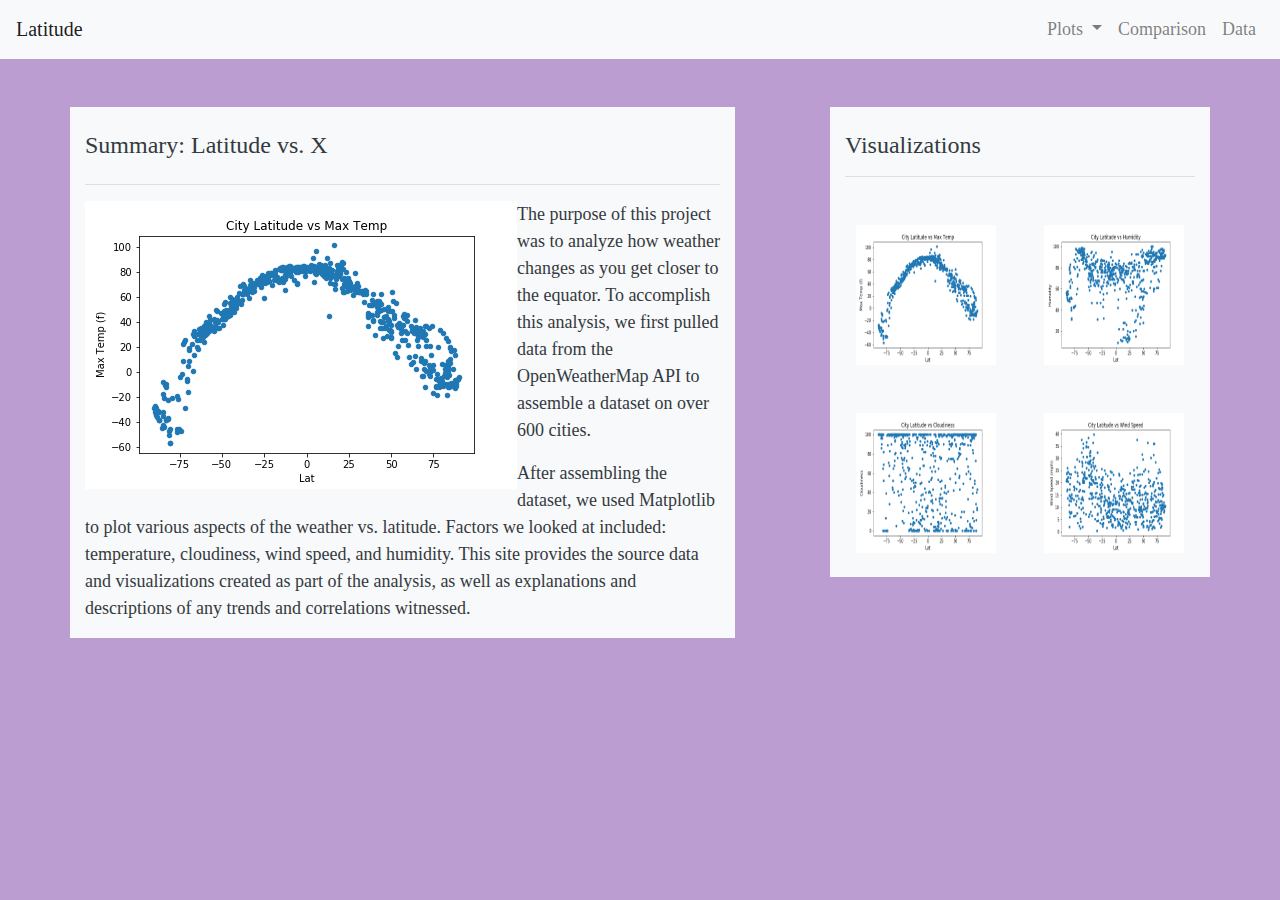
<file: landing.html>
<!DOCTYPE html>
<html lang="en-us">
<head>
  <meta charset="UTF-8">
  <title>Bootstrap Demo</title>
  <link rel="stylesheet" href="https://stackpath.bootstrapcdn.com/bootstrap/4.3.1/css/bootstrap.min.css" integrity="sha384-ggOyR0iXCbMQv3Xipma34MD+dH/1fQ784/j6cY/iJTQUOhcWr7x9JvoRxT2MZw1T" crossorigin="anonymous">
  <link rel="stylesheet" href="web_design_hw.css">
  
</head>

<body>
  <!--navigation bar.  
    1.need to move to right
    2.stay horizontal when small
    3. fix dropdown-->
    <nav class="navbar navbar-expand-lg navbar-light bg-light justify-content-between">
      <a class="navbar-brand" href="landing.html">Latitude</a>
      
      <ul class="navbar-nav">
        
        <li class="nav-item dropdown">
          <a class="nav-link dropdown-toggle" href="#" id="navbarDropdownMenuLink" data-toggle="dropdown" aria-haspopup="true" aria-expanded="false">
          Plots
          </a>
          <div class="dropdown-menu" aria-labelledby="navbarDropdownMenuLink">
            <a class="dropdown-item" href="#">Visualization 1</a>
            <a class="dropdown-item" href="#">Visualization 2</a>
            <a class="dropdown-item" href="#">Visualization 3</a>
            <a class="dropdown-item" href="#">Visualization 4</a>
          </div>
        </li>
        <li class="nav-item ">
          <a class="nav-link" href="comparisons.html">Comparison <span class="sr-only">(current)</span></a>
        </li>
        <li class="nav-item ">
          <a class="nav-link" href="data.html">Data<span class="sr-only">(current)</span></a>
        </li>
      
      </ul>
  
    </nav>


  <!--main body-->
  
  <div class="container pt-5">
    <div class = "row">
      <div class = "col-md-7 bg-light text-dark">
        <div class="mb-4 mt-4">
          <h2 >Summary: Latitude vs. X</h2>
        </div>
        <hr>
        <div>
          <img id="landing-image" src="max_temp.png" alt="landing_page_image">
          <p> The purpose of this project was to analyze how weather changes
            as you get closer to the equator.  To accomplish this analysis,
            we first pulled data from the OpenWeatherMap API to assemble
            a dataset on over 600 cities.
          </p>
          <p> After assembling the dataset, we used Matplotlib to plot various
            aspects of the weather vs. latitude.  Factors we looked at included: 
            temperature, cloudiness, wind speed, and humidity.  This site provides
            the source data and visualizations created as part of the analysis, 
            as well as explanations and descriptions of any trends and correlations
            witnessed.
          </p>
        </div>
      </div>

      <div class= "col-md-4 offset-md-1 bg-light text-dark h-100">
        <div class="mb-4 mt-4">
          <h2 >Visualizations</h2>
          <hr>
        </div>
        <div class="row justify-content-center">
          <a href="visualization_1.html" target="_blank">
          <img class="m-4" id="project-image"src="max_temp.png" alt="visualization_1" >
          </a>
          <a href="visualization_2.html" target="_blank">
          <img class="m-4" id="project-image"src="humidity.png" alt="visualization_2">
          </a>
        </div>
        <div class="row justify-content-center">
          <a href="visualization_3.html" target="_blank">
          <img class="m-4" id="project-image"src="cloudiness.png" alt="visualization_3" >
          </a>
          <a href="visualization_4.html" target="_blank">
          <img class="m-4" id="project-image"src="wind_speed.png" alt="visualization_4">
          </a>
        </div>
          
      </div>

    </div>
  </div>

  <div class="footer">
    
  </div>

</body>






</html>
</file>
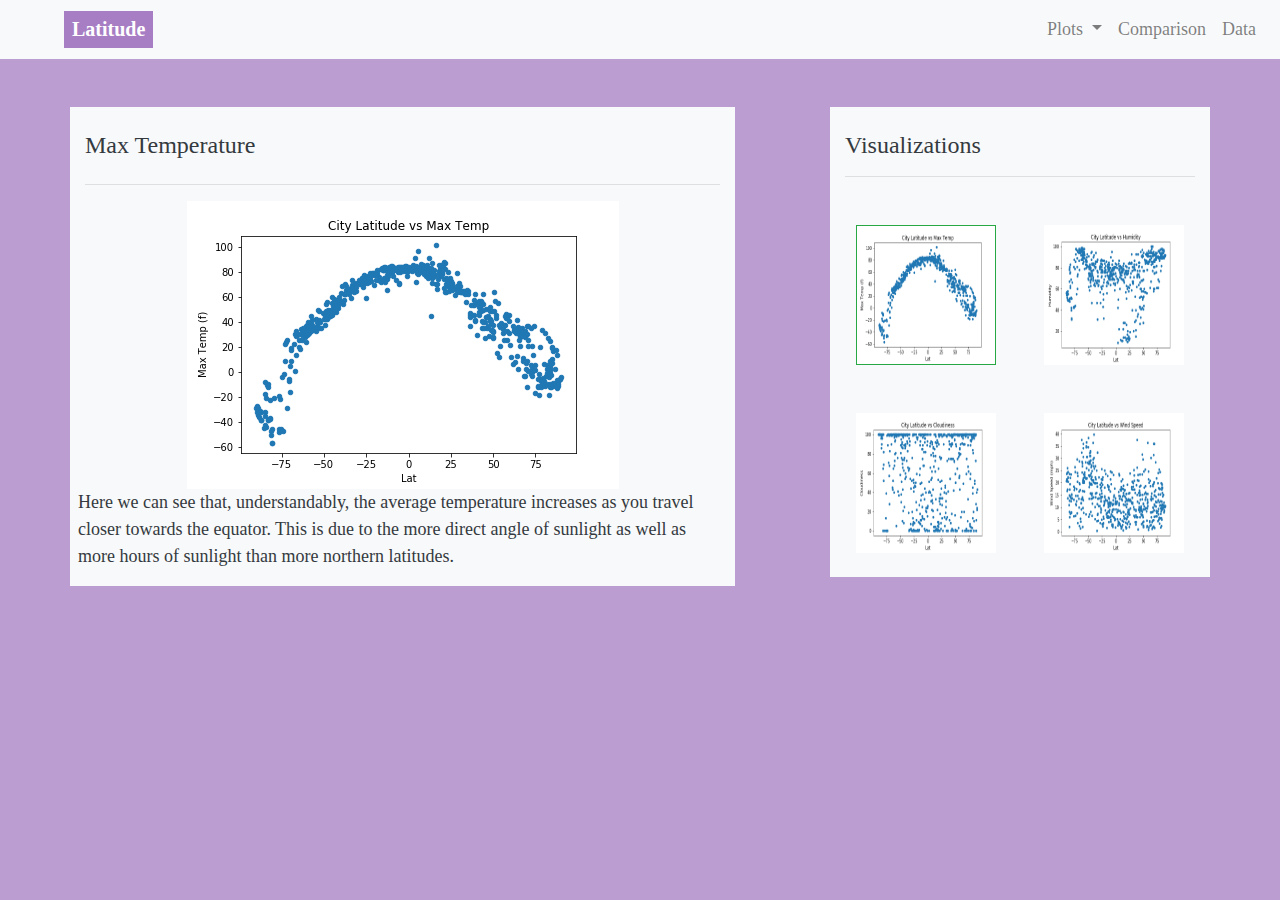
<file: visualization_1.html>
<!DOCTYPE html>
<html lang="en-us">
<head>
  <meta charset="UTF-8">
  <title>Bootstrap Demo</title>
  <link rel="stylesheet" href="https://stackpath.bootstrapcdn.com/bootstrap/4.3.1/css/bootstrap.min.css" integrity="sha384-ggOyR0iXCbMQv3Xipma34MD+dH/1fQ784/j6cY/iJTQUOhcWr7x9JvoRxT2MZw1T" crossorigin="anonymous">
  <link rel="stylesheet" href="web_design_hw.css">
  <script src="https://code.jquery.com/jquery-3.4.1.slim.min.js" integrity="sha384-J6qa4849blE2+poT4WnyKhv5vZF5SrPo0iEjwBvKU7imGFAV0wwj1yYfoRSJoZ+n" crossorigin="anonymous"></script>
  <script src="https://cdn.jsdelivr.net/npm/popper.js@1.16.0/dist/umd/popper.min.js" integrity="sha384-Q6E9RHvbIyZFJoft+2mJbHaEWldlvI9IOYy5n3zV9zzTtmI3UksdQRVvoxMfooAo" crossorigin="anonymous"></script>
  <script src="https://stackpath.bootstrapcdn.com/bootstrap/4.4.1/js/bootstrap.min.js" integrity="sha384-wfSDF2E50Y2D1uUdj0O3uMBJnjuUD4Ih7YwaYd1iqfktj0Uod8GCExl3Og8ifwB6" crossorigin="anonymous"></script>
  
</head>

<body>
  <!--navigation bar.  
    1.need to move to right
    2.stay horizontal when small
    3. fix dropdown-->
    <nav class="navbar navbar-expand-lg navbar-light bg-light justify-content-between">
      <div class="nav_button">
        <a class="navbar-brand ml-5 mt-0 mb-0 pl-2 pr-2 text-white" href="index.html" style="background-color: rgb(167, 125, 196); font-weight: bold;" >Latitude</a>
      </div>
      <ul class="navbar-nav">

        
        <li class="nav-item dropdown">
          <a class="nav-link dropdown-toggle" href="#" id="navbarDropdownMenuLink" data-toggle="dropdown" aria-haspopup="true" aria-expanded="false">
          Plots <span class="sr-only">(current)</span>
          </a>
          <div class="dropdown-menu"  aria-labelledby="navbarDropdownMenuLink">
            <a class="dropdown-item" href="visualization_1.html">Max Temp</a>
            <a class="dropdown-item" href="visualization_2.html">Humidity</a>
            <a class="dropdown-item" href="visualization_3.html">Cloudiness</a>
            <a class="dropdown-item" href="visualization_4.html">Wind Speed</a>
          </div>
        </li>

        <li class="nav-item ">
          <a class="nav-link" href="comparisons.html">Comparison <span class="sr-only">(current)</span></a>
        </li>

        <li class="nav-item ">
          <a class="nav-link" href="data.html">Data<span class="sr-only">(current)</span></a>
        </li>
      
      </ul>
  
    </nav>


  <!--main body-->
  
  <div class="container pt-5">
    <div class = "row">
      <div class = "col-md-7 bg-light text-dark">
        <div class="mb-4 mt-4">
          <h2 >Max Temperature</h2>
        </div>
        <hr>
        <div class="row justify-content-center">
          <img class="image-fluid" src="max_temp.png" alt="visualization_1">
          <p class="pl-2 pr-2"> Here we can see that, understandably, the average temperature increases as 
            you travel closer towards the equator.  This is due to the more direct angle of sunlight
            as well as more hours of sunlight than more northern latitudes.
          </p>
        </div>
      </div>

      <div class= "col-md-4 offset-md-1 bg-light text-dark h-100">
        <div class="mb-4 mt-4">
          <h2 >Visualizations</h2>
          <hr>
        </div>
        <div class="row justify-content-center">
        
          <a href="visualization_1.html" >
          <img class="m-4 border border-success" id="project-image"src="max_temp.png" alt="visualization_1">
          </a>
       
          <a href="visualization_2.html" >
          <img class="m-4" id="project-image"src="humidity.png" alt="visualization_2">
          </a>
        </div>
        <div class="row justify-content-center">
          <a href="visualization_3.html" >
          <img class="m-4" id="project-image"src="cloudiness.png" alt="visualization_3" >
          </a>
          <a href="visualization_4.html" >
          <img class="m-4" id="project-image"src="wind_speed.png" alt="visualization_4">
          </a>
        </div>
          
      </div>
    </div>
  </div>
</div>



<div class="footer">
    
</div>

</body>

</html>
</file>
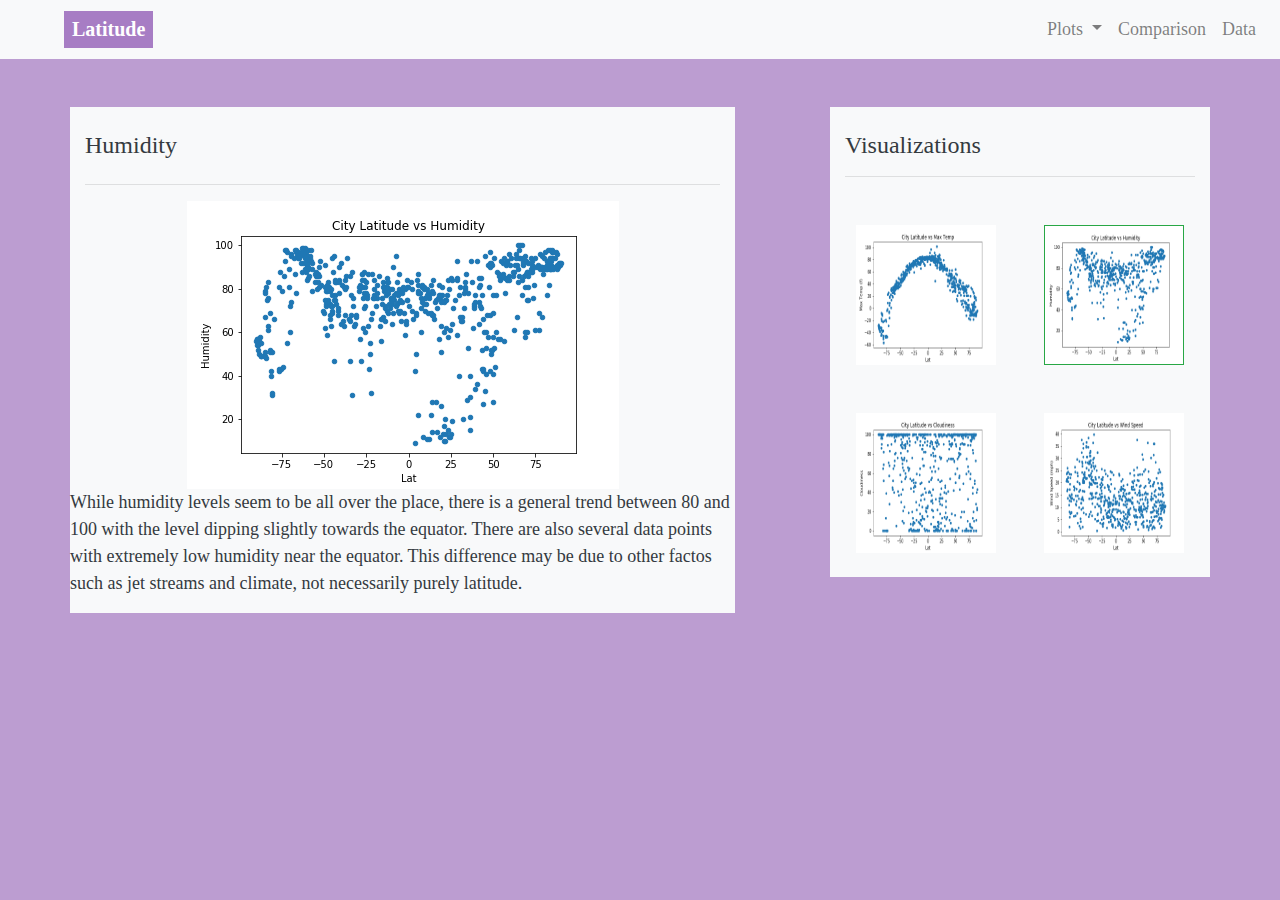
<file: visualization_2.html>
<!DOCTYPE html>
<html lang="en-us">
<head>
  <meta charset="UTF-8">
  <title>Bootstrap Demo</title>
  <link rel="stylesheet" href="https://stackpath.bootstrapcdn.com/bootstrap/4.3.1/css/bootstrap.min.css" integrity="sha384-ggOyR0iXCbMQv3Xipma34MD+dH/1fQ784/j6cY/iJTQUOhcWr7x9JvoRxT2MZw1T" crossorigin="anonymous">
  <link rel="stylesheet" href="web_design_hw.css">
  <script src="https://code.jquery.com/jquery-3.4.1.slim.min.js" integrity="sha384-J6qa4849blE2+poT4WnyKhv5vZF5SrPo0iEjwBvKU7imGFAV0wwj1yYfoRSJoZ+n" crossorigin="anonymous"></script>
  <script src="https://cdn.jsdelivr.net/npm/popper.js@1.16.0/dist/umd/popper.min.js" integrity="sha384-Q6E9RHvbIyZFJoft+2mJbHaEWldlvI9IOYy5n3zV9zzTtmI3UksdQRVvoxMfooAo" crossorigin="anonymous"></script>
  <script src="https://stackpath.bootstrapcdn.com/bootstrap/4.4.1/js/bootstrap.min.js" integrity="sha384-wfSDF2E50Y2D1uUdj0O3uMBJnjuUD4Ih7YwaYd1iqfktj0Uod8GCExl3Og8ifwB6" crossorigin="anonymous"></script>
  
</head>

<body>
  <!--navigation bar.  
    1.need to move to right
    2.stay horizontal when small
    3. fix dropdown-->
    <nav class="navbar navbar-expand-lg navbar-light bg-light justify-content-between">
      <div class="nav_button">
        <a class="navbar-brand ml-5 mt-0 mb-0 pl-2 pr-2 text-white" href="index.html" style="background-color: rgb(167, 125, 196); font-weight: bold;" >Latitude</a>
      </div>
      <ul class="navbar-nav">

        
        <li class="nav-item dropdown">
          <a class="nav-link dropdown-toggle" href="#" id="navbarDropdownMenuLink" data-toggle="dropdown" aria-haspopup="true" aria-expanded="false">
          Plots <span class="sr-only">(current)</span>
          </a>
          <div class="dropdown-menu"  aria-labelledby="navbarDropdownMenuLink">
            <a class="dropdown-item" href="visualization_1.html">Max Temp</a>
            <a class="dropdown-item" href="visualization_2.html">Humidity</a>
            <a class="dropdown-item" href="visualization_3.html">Cloudiness</a>
            <a class="dropdown-item" href="visualization_4.html">Wind Speed</a>
          </div>
        </li>

        <li class="nav-item ">
          <a class="nav-link" href="comparisons.html">Comparison <span class="sr-only">(current)</span></a>
        </li>

        <li class="nav-item ">
          <a class="nav-link" href="data.html">Data<span class="sr-only">(current)</span></a>
        </li>
      
      </ul>
  
    </nav>


  <!--main body-->
  
  <div class="container pt-5">
    <div class = "row">
      <div class = "col-md-7 bg-light text-dark">
        <div class="mb-4 mt-4">
          <h2 >Humidity</h2>
        </div>
        <hr>
        <div class="row justify-content-center">
          <img class="image-fluid" src="humidity.png" alt="visualization_2">
          <p> While humidity levels seem to be all over the place, there is a general trend between 80 and 100
            with the level dipping slightly towards the equator.  There are also several data points with
            extremely low humidity near the equator.  This difference may be due to other factos such as 
            jet streams and climate, not necessarily purely latitude.
          </p>
        </div>
      </div>

      <div class= "col-md-4 offset-md-1 bg-light text-dark h-100">
        <div class="mb-4 mt-4">
          <h2 >Visualizations</h2>
          <hr>
        </div>
        <div class="row justify-content-center">
          <a href="visualization_1.html" >
          <img class="m-4" id="project-image"src="max_temp.png" alt="visualization_1" >
          </a>
          <a href="visualization_2.html" >
          <img class="m-4 border border-success" id="project-image"src="humidity.png" alt="visualization_2">
          </a>
        </div>
        <div class="row justify-content-center">
          <a href="visualization_3.html" >
          <img class="m-4" id="project-image"src="cloudiness.png" alt="visualization_3" >
          </a>
          <a href="visualization_4.html" >
          <img class="m-4" id="project-image"src="wind_speed.png" alt="visualization_4">
          </a>
        </div>
          
      </div>
    </div>
  </div>
</div>


<div class="footer">
    
</div>


</body>

</html>
</file>
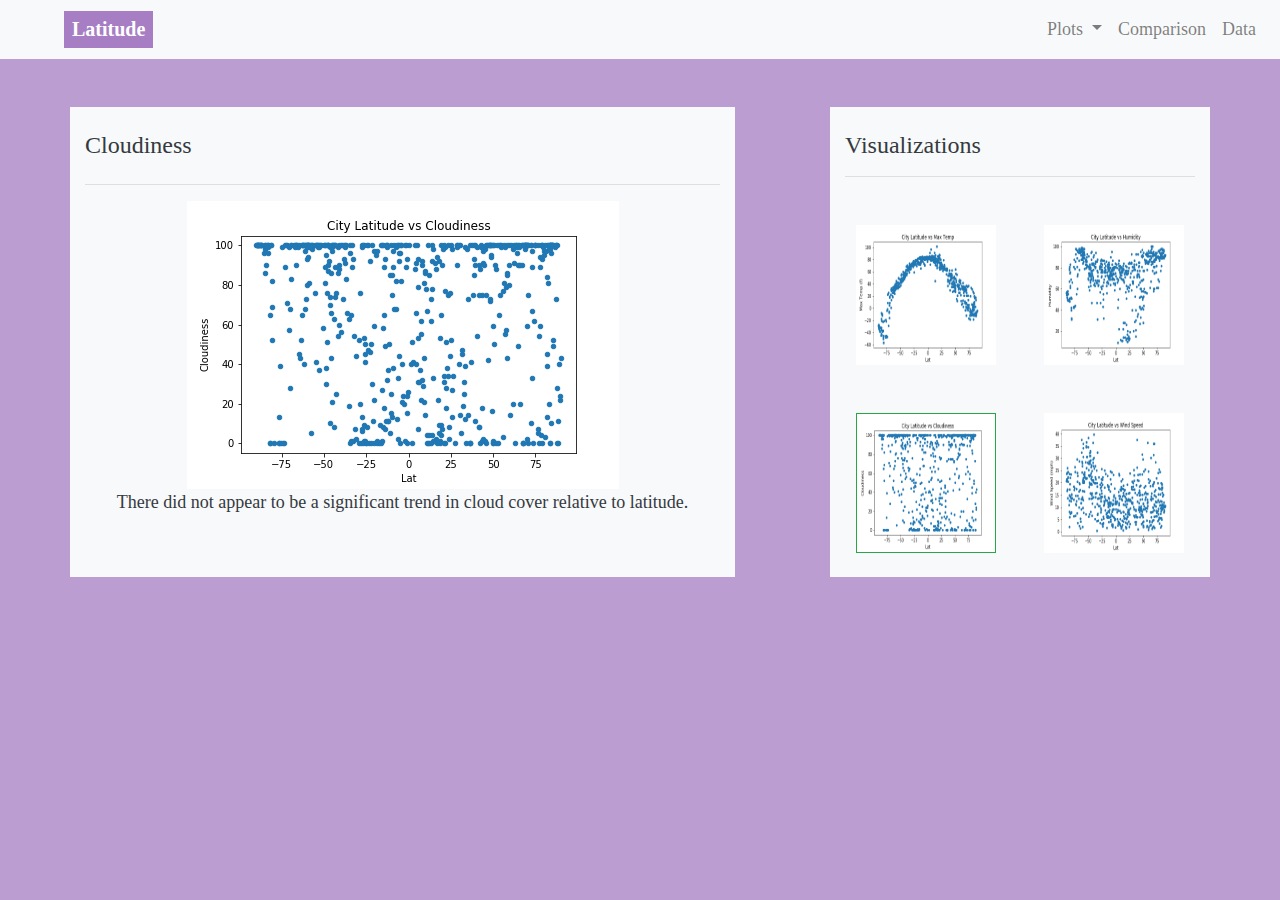
<file: visualization_3.html>
<!DOCTYPE html>
<html lang="en-us">
<head>
  <meta charset="UTF-8">
  <title>Bootstrap Demo</title>
  <link rel="stylesheet" href="https://stackpath.bootstrapcdn.com/bootstrap/4.3.1/css/bootstrap.min.css" integrity="sha384-ggOyR0iXCbMQv3Xipma34MD+dH/1fQ784/j6cY/iJTQUOhcWr7x9JvoRxT2MZw1T" crossorigin="anonymous">
  <link rel="stylesheet" href="web_design_hw.css">
  <script src="https://code.jquery.com/jquery-3.4.1.slim.min.js" integrity="sha384-J6qa4849blE2+poT4WnyKhv5vZF5SrPo0iEjwBvKU7imGFAV0wwj1yYfoRSJoZ+n" crossorigin="anonymous"></script>
  <script src="https://cdn.jsdelivr.net/npm/popper.js@1.16.0/dist/umd/popper.min.js" integrity="sha384-Q6E9RHvbIyZFJoft+2mJbHaEWldlvI9IOYy5n3zV9zzTtmI3UksdQRVvoxMfooAo" crossorigin="anonymous"></script>
  <script src="https://stackpath.bootstrapcdn.com/bootstrap/4.4.1/js/bootstrap.min.js" integrity="sha384-wfSDF2E50Y2D1uUdj0O3uMBJnjuUD4Ih7YwaYd1iqfktj0Uod8GCExl3Og8ifwB6" crossorigin="anonymous"></script>
  
</head>

<body>
  <!--navigation bar.  
    
    2.stay horizontal when small
    3. fix dropdown-->
    <nav class="navbar navbar-expand-lg navbar-light bg-light justify-content-between">
      <div class="nav_button">
        <a class="navbar-brand ml-5 mt-0 mb-0 pl-2 pr-2 text-white" href="index.html" style="background-color: rgb(167, 125, 196); font-weight: bold;" >Latitude</a>
      </div>
      <ul class="navbar-nav">

        
        <li class="nav-item dropdown">
          <a class="nav-link dropdown-toggle" href="#" id="navbarDropdownMenuLink" data-toggle="dropdown" aria-haspopup="true" aria-expanded="false">
          Plots <span class="sr-only">(current)</span>
          </a>
          <div class="dropdown-menu"  aria-labelledby="navbarDropdownMenuLink">
            <a class="dropdown-item" href="visualization_1.html">Max Temp</a>
            <a class="dropdown-item" href="visualization_2.html">Humidity</a>
            <a class="dropdown-item" href="visualization_3.html">Cloudiness</a>
            <a class="dropdown-item" href="visualization_4.html">Wind Speed</a>
          </div>
        </li>

        <li class="nav-item ">
          <a class="nav-link" href="comparisons.html">Comparison <span class="sr-only">(current)</span></a>
        </li>

        <li class="nav-item ">
          <a class="nav-link" href="data.html">Data<span class="sr-only">(current)</span></a>
        </li>
      
      </ul>
  
    </nav>


  <!--main body-->
  
  <div class="container pt-5">
    <div class = "row">
      <div class = "col-md-7 bg-light text-dark">
        <div class="mb-4 mt-4">
          <h2 >Cloudiness</h2>
        </div>
        <hr>
        <div class="row justify-content-center">
          <img class="image-fluid" src="cloudiness.png" alt="visualization_3">
          <p> There did not appear to be a significant trend in cloud cover relative to latitude. 
          </p>
        </div>
      </div>

      <div class= "col-md-4 offset-md-1 bg-light text-dark h-100">
        <div class="mb-4 mt-4">
          <h2 >Visualizations</h2>
          <hr>
        </div>
        <div class="row justify-content-center">
          <a href="visualization_1.html" >
          <img class="m-4" id="project-image"src="max_temp.png" alt="visualization_1" >
          </a>
          <a href="visualization_2.html" >
          <img class="m-4" id="project-image"src="humidity.png" alt="visualization_2">
          </a>
        </div>
        <div class="row justify-content-center">
          <a href="visualization_3.html" >
          <img class="m-4 border border-success" id="project-image"src="cloudiness.png" alt="visualization_3" >
          </a>
          <a href="visualization_4.html" >
          <img class="m-4" id="project-image"src="wind_speed.png" alt="visualization_4">
          </a>
        </div>
          
      </div>
    </div>
  </div>
</div>


<div class="footer">
    
</div>


</body>

</html>
</file>
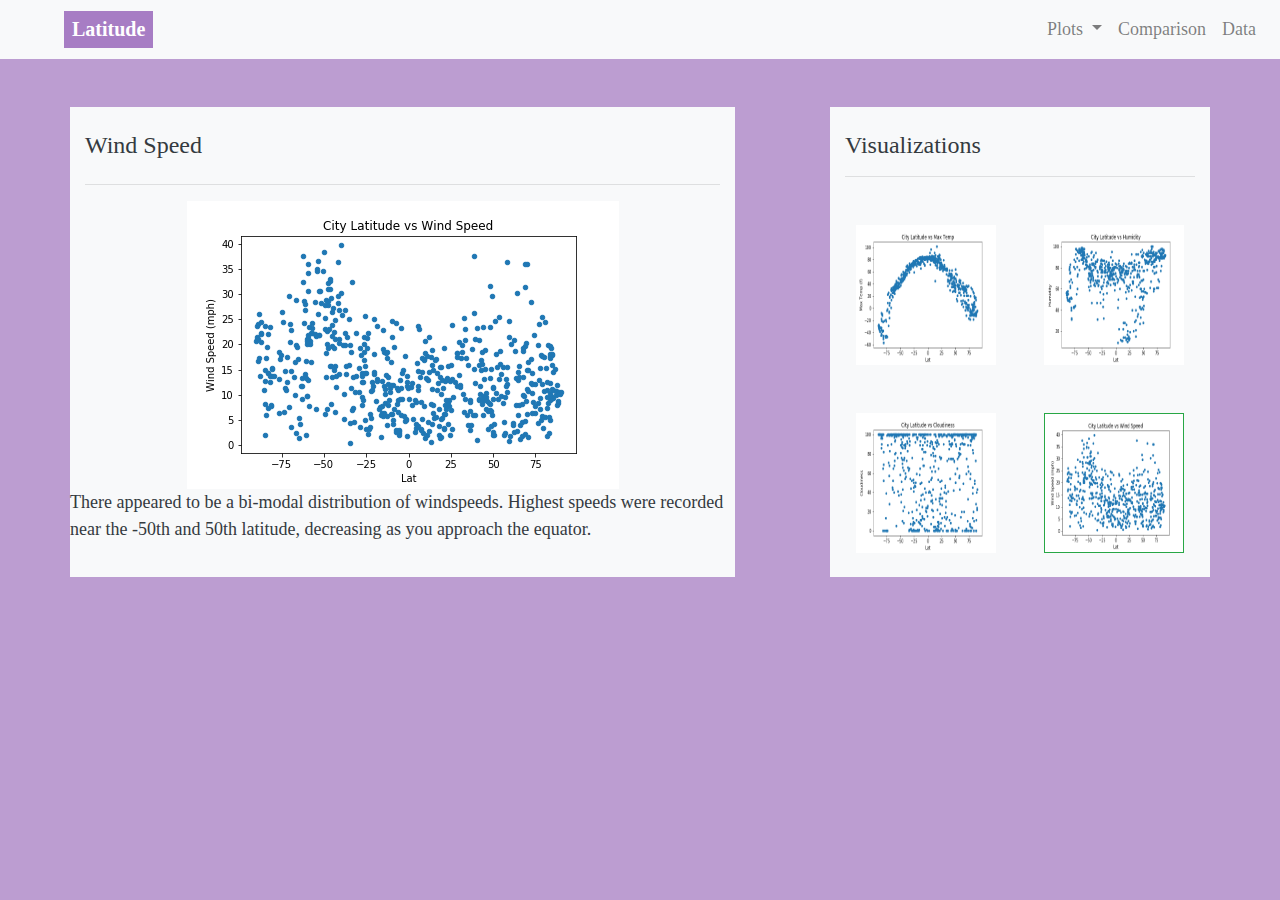
<file: visualization_4.html>
<!DOCTYPE html>
<html lang="en-us">
<head>
  <meta charset="UTF-8">
  <title>Bootstrap Demo</title>
  <link rel="stylesheet" href="https://stackpath.bootstrapcdn.com/bootstrap/4.3.1/css/bootstrap.min.css" integrity="sha384-ggOyR0iXCbMQv3Xipma34MD+dH/1fQ784/j6cY/iJTQUOhcWr7x9JvoRxT2MZw1T" crossorigin="anonymous">
  <link rel="stylesheet" href="web_design_hw.css">
  <script src="https://code.jquery.com/jquery-3.4.1.slim.min.js" integrity="sha384-J6qa4849blE2+poT4WnyKhv5vZF5SrPo0iEjwBvKU7imGFAV0wwj1yYfoRSJoZ+n" crossorigin="anonymous"></script>
  <script src="https://cdn.jsdelivr.net/npm/popper.js@1.16.0/dist/umd/popper.min.js" integrity="sha384-Q6E9RHvbIyZFJoft+2mJbHaEWldlvI9IOYy5n3zV9zzTtmI3UksdQRVvoxMfooAo" crossorigin="anonymous"></script>
  <script src="https://stackpath.bootstrapcdn.com/bootstrap/4.4.1/js/bootstrap.min.js" integrity="sha384-wfSDF2E50Y2D1uUdj0O3uMBJnjuUD4Ih7YwaYd1iqfktj0Uod8GCExl3Og8ifwB6" crossorigin="anonymous"></script>
  
</head>

<body>
  <!--navigation bar.  
    
    2.stay horizontal when small
    3. fix dropdown-->
    <nav class="navbar navbar-expand-lg navbar-light bg-light justify-content-between">
      <div class="nav_button">
        <a class="navbar-brand ml-5 mt-0 mb-0 pl-2 pr-2 text-white" href="index.html" style="background-color: rgb(167, 125, 196); font-weight: bold;" >Latitude</a>
      </div>
      <ul class="navbar-nav">

        
        <li class="nav-item dropdown">
          <a class="nav-link dropdown-toggle" href="#" id="navbarDropdownMenuLink" data-toggle="dropdown" aria-haspopup="true" aria-expanded="false">
          Plots <span class="sr-only">(current)</span>
          </a>
          <div class="dropdown-menu"  aria-labelledby="navbarDropdownMenuLink">
            <a class="dropdown-item" href="visualization_1.html">Max Temp</a>
            <a class="dropdown-item" href="visualization_2.html">Humidity</a>
            <a class="dropdown-item" href="visualization_3.html">Cloudiness</a>
            <a class="dropdown-item" href="visualization_4.html">Wind Speed</a>
          </div>
        </li>

        <li class="nav-item ">
          <a class="nav-link" href="comparisons.html">Comparison <span class="sr-only">(current)</span></a>
        </li>

        <li class="nav-item ">
          <a class="nav-link" href="data.html">Data<span class="sr-only">(current)</span></a>
        </li>
      
      </ul>
  
    </nav>


  <!--main body-->
  
  <div class="container pt-5">
    <div class = "row">
      <div class = "col-md-7 bg-light text-dark">
        <div class="mb-4 mt-4">
          <h2 >Wind Speed</h2>
        </div>
        <hr>
        <div class="row justify-content-center">
          <img class="image-fluid" src="wind_speed.png" alt="visualization_4">
          <p>There appeared to be a bi-modal distribution of windspeeds.  Highest speeds were recorded near
            the -50th and 50th latitude, decreasing as you approach the equator.   
          </p>
        </div>
      </div>

      <div class= "col-md-4 offset-md-1 bg-light text-dark h-100">
        <div class="mb-4 mt-4">
          <h2 >Visualizations</h2>
          <hr>
        </div>
        <div class="row justify-content-center">
          <a href="visualization_1.html" >
          <img class="m-4" id="project-image"src="max_temp.png" alt="visualization_1" >
          </a>
          <a href="visualization_2.html" >
          <img class="m-4" id="project-image"src="humidity.png" alt="visualization_2">
          </a>
        </div>
        <div class="row justify-content-center">
          <a href="visualization_3.html" >
          <img class="m-4" id="project-image"src="cloudiness.png" alt="visualization_3" >
          </a>
          <a href="visualization_4.html" >
          <img class="m-4 border border-success" id="project-image"src="wind_speed.png" alt="visualization_4">
          </a>
        </div>
          
      </div>
    </div>
  </div>
</div>

<div class="footer">
    
</div>



</body>

</html>
</file>
<file: web_design_hw.css>
body {
    padding: 0;
    margin: 0;
    font-family: Georgia, "Times New Roman", Times, serif;
    font-size: 18px;
    line-height: 150%;
    color: #333333;
    background-color: rgb(188, 157, 209)}
header {
    background: #333333;}
h1 {
    position: relative;
    color:#eee;
    font_size: 28px;
    left: 40%;}
h2 {
    font-size: 24px;}
.landing_header{
    padding: 25px;
}
.container {
    background-color:rgb(188, 157, 209);}

#contact-info,
#landing-image {
float: left;}

#project-image {
    width: 140px;
    height: 140px;
    margin-right: 10px;}
#contact-info {
  width: 30%;}
#bio-name {
    position: absolute;
    top: 20px;}
#figure {
  position: relative;
  background-color: orangered;}
.footer {
    
    width: 100%;
    height: 40px;
    background-color: rgb(188, 157, 209);
    color: white;
    text-align: center;
    }
header{
  background-color: orange;}
#nav-button{
  margin-left: 10px;
  margin-right: 10px;}
#second_box{
    background-color:pink;
    justify-self: right;
    }
.pink{
    background-color: pink;
}
.light{
    font-size: 15px;
}
.show{
    background-color: grey;
}
.dropdown-menu{
    background-color: white;
}
</file>
